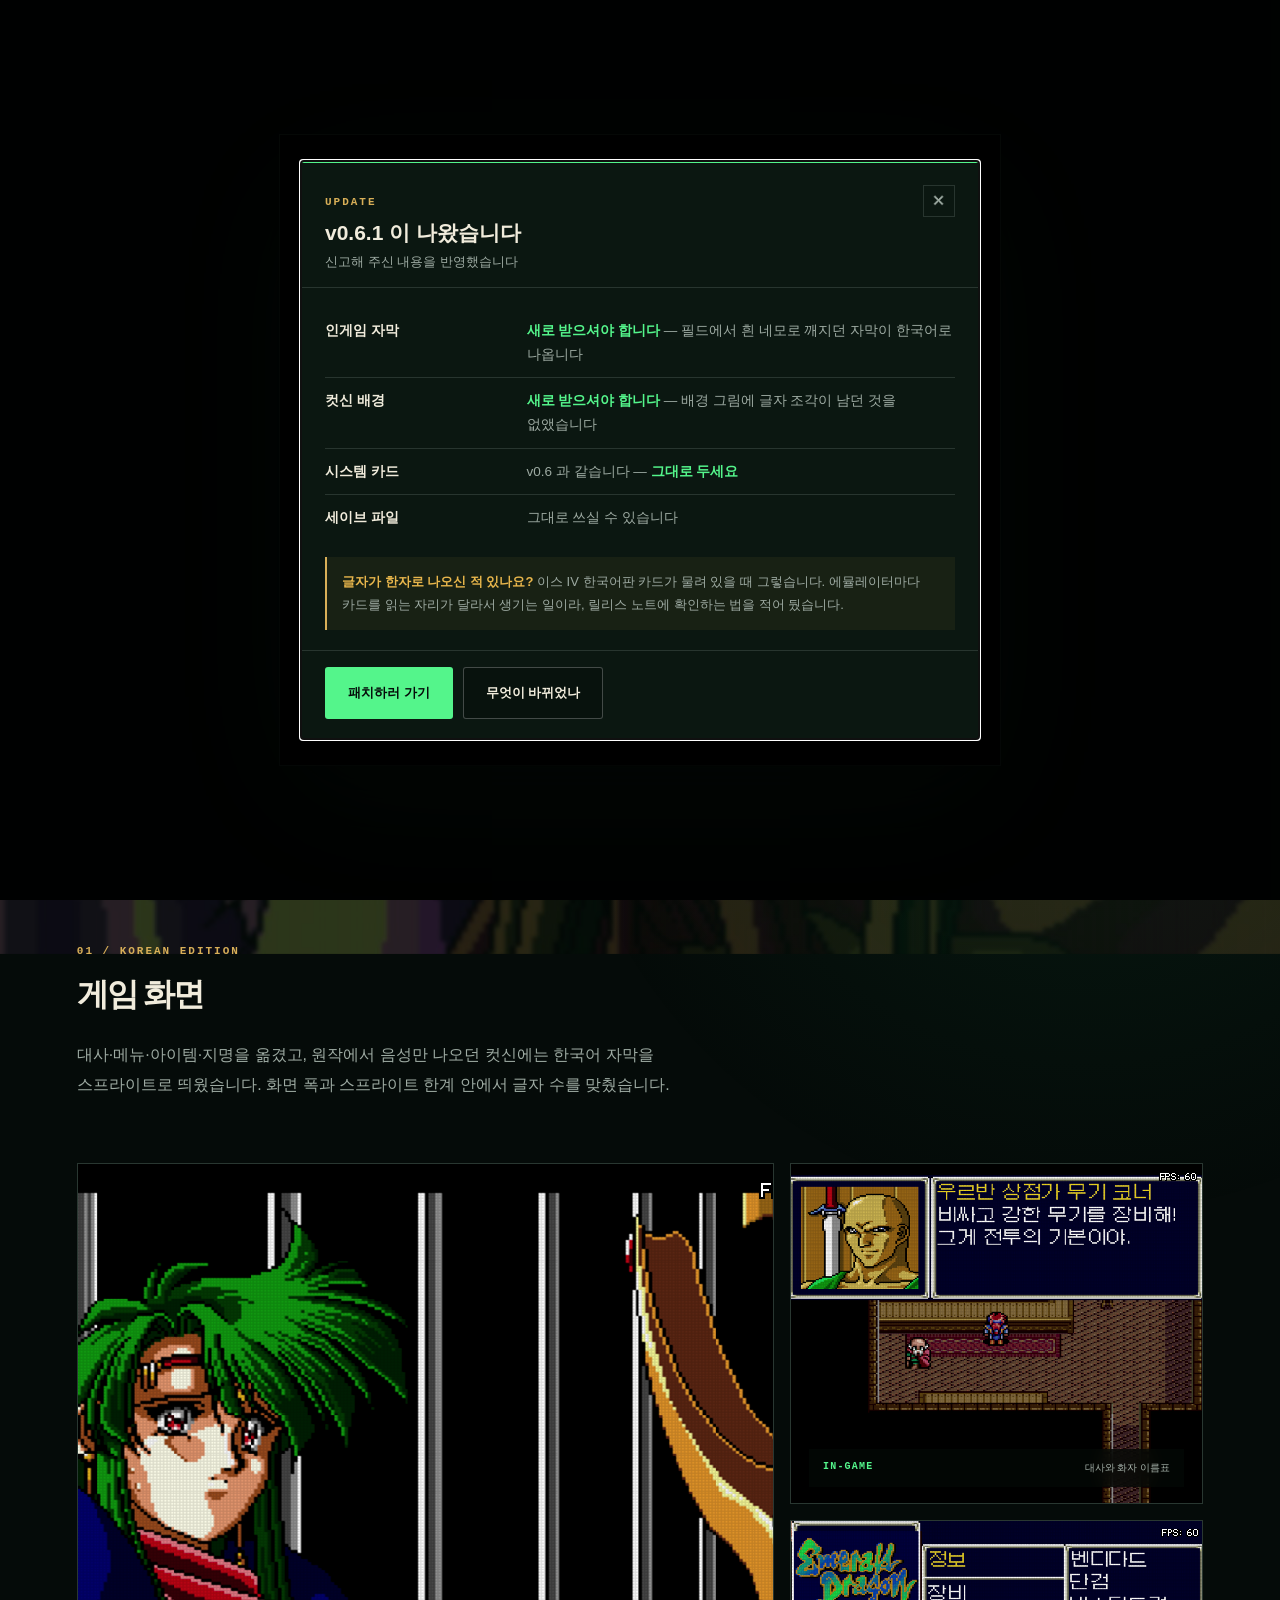
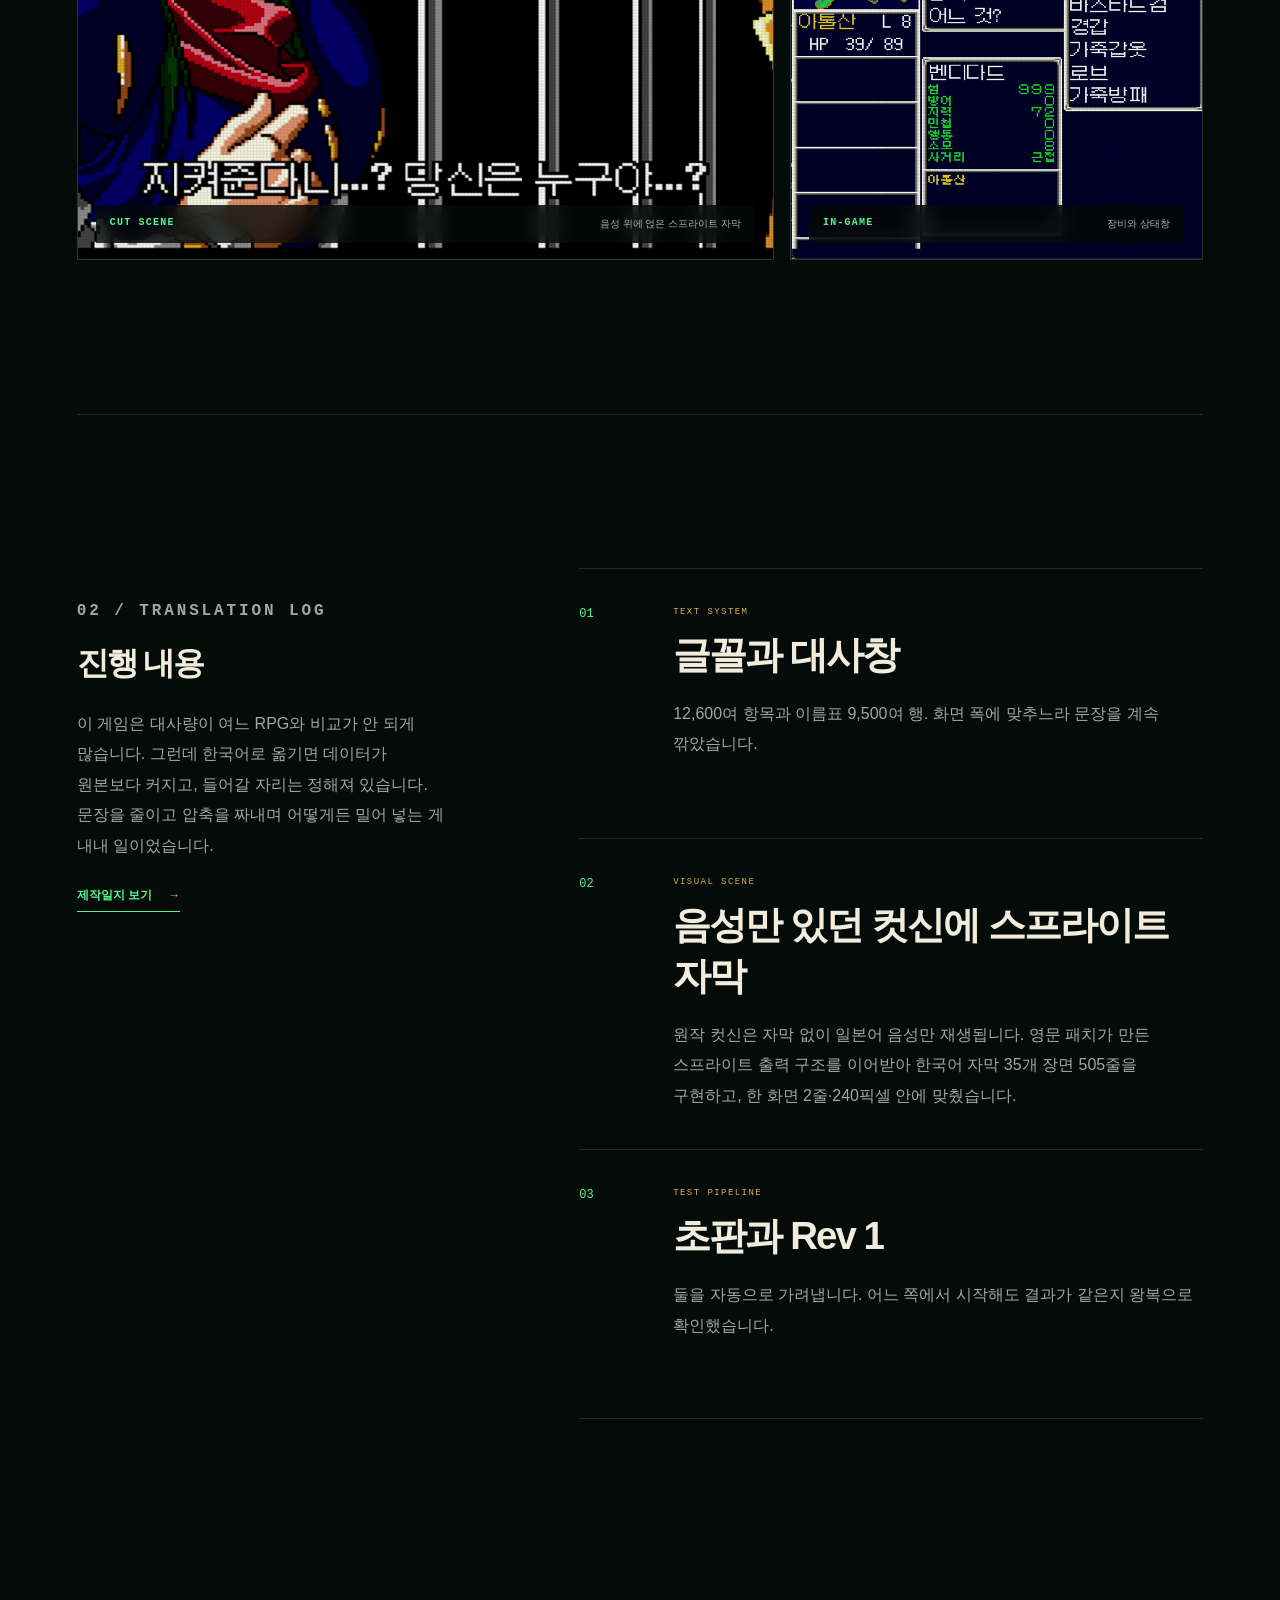
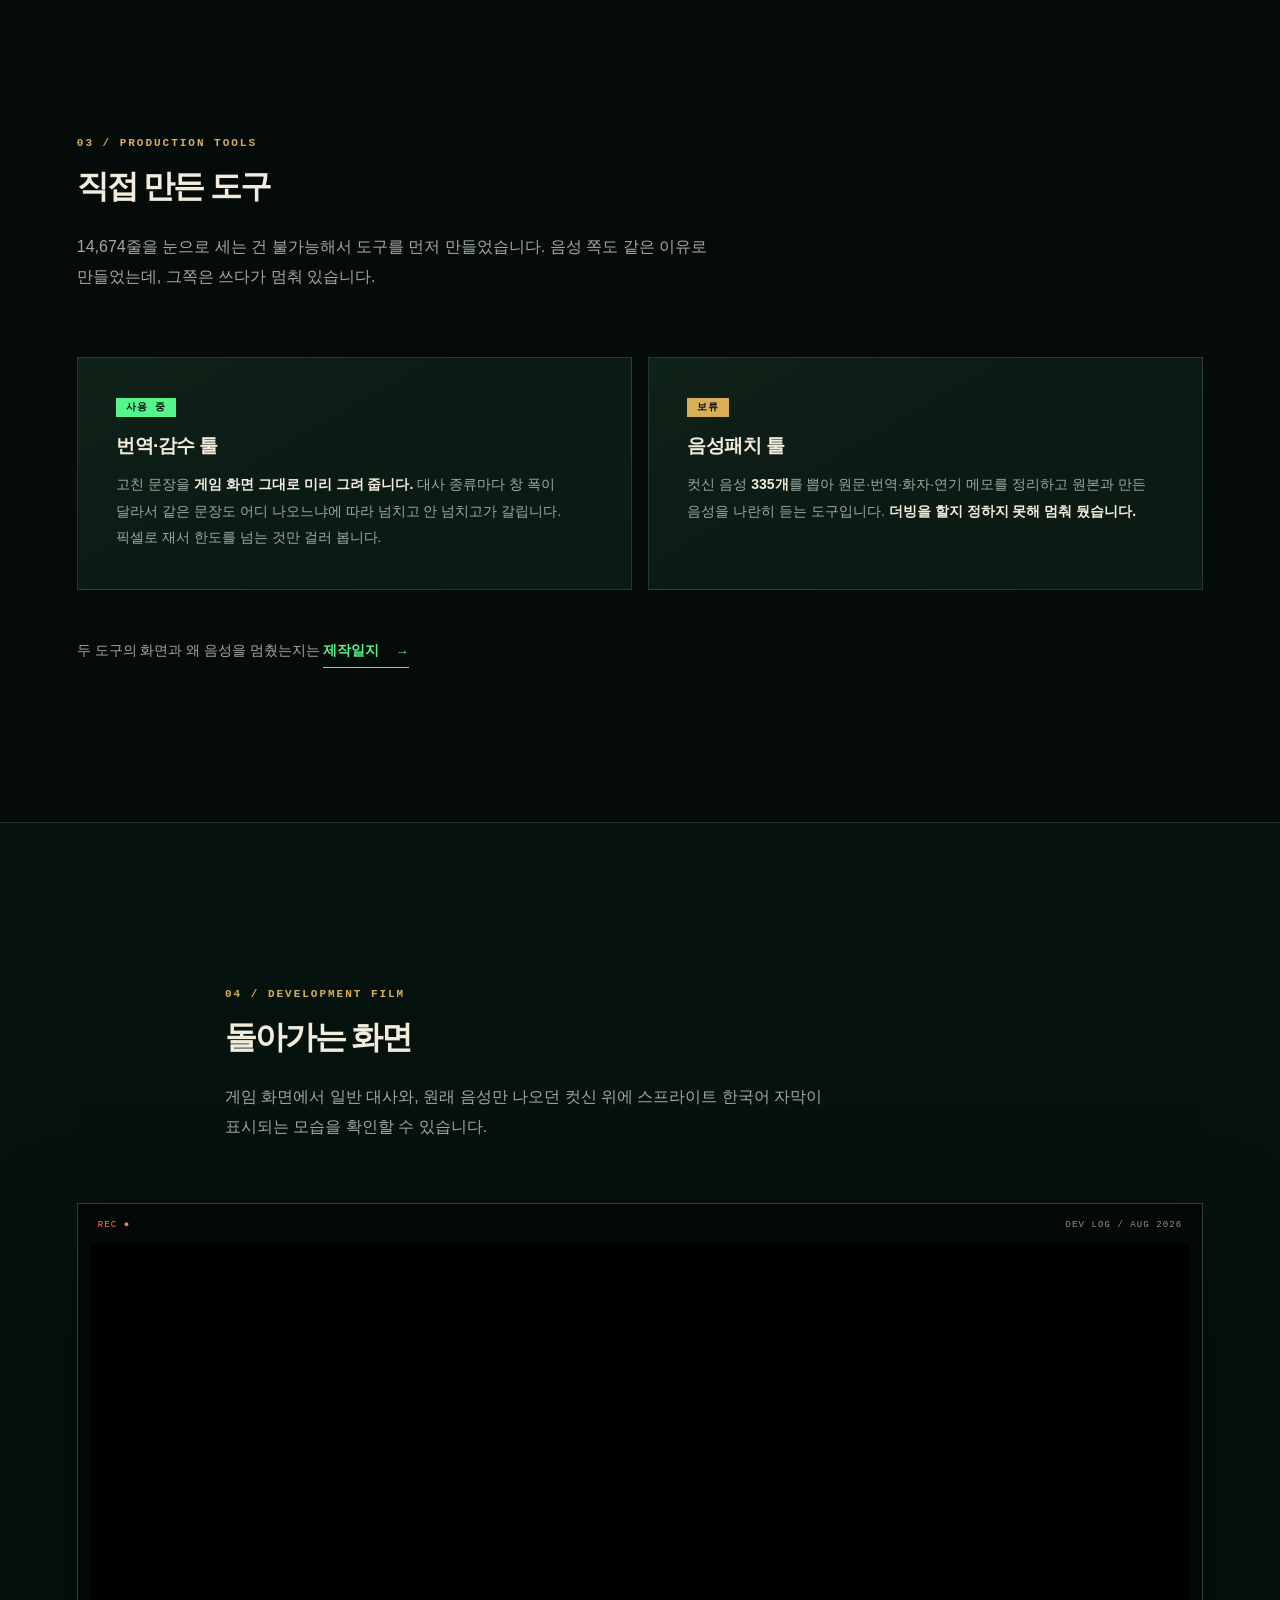
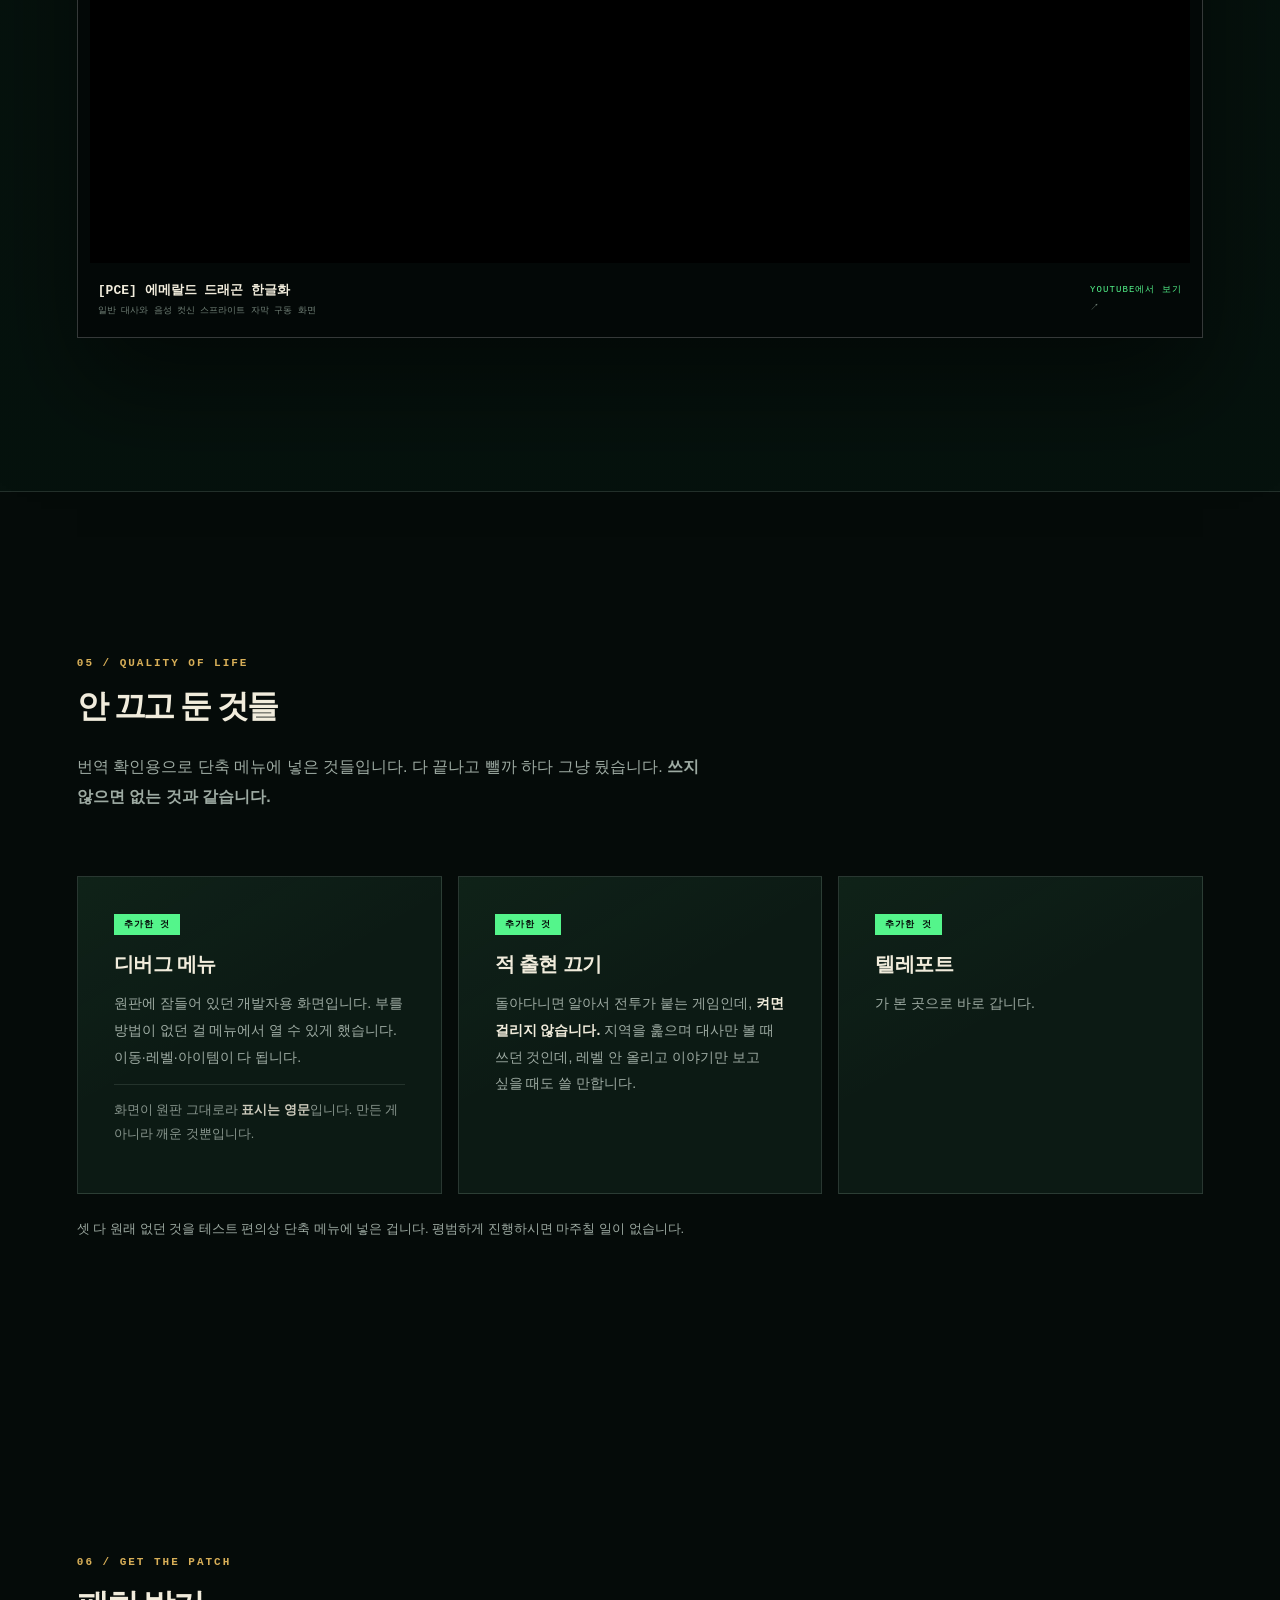
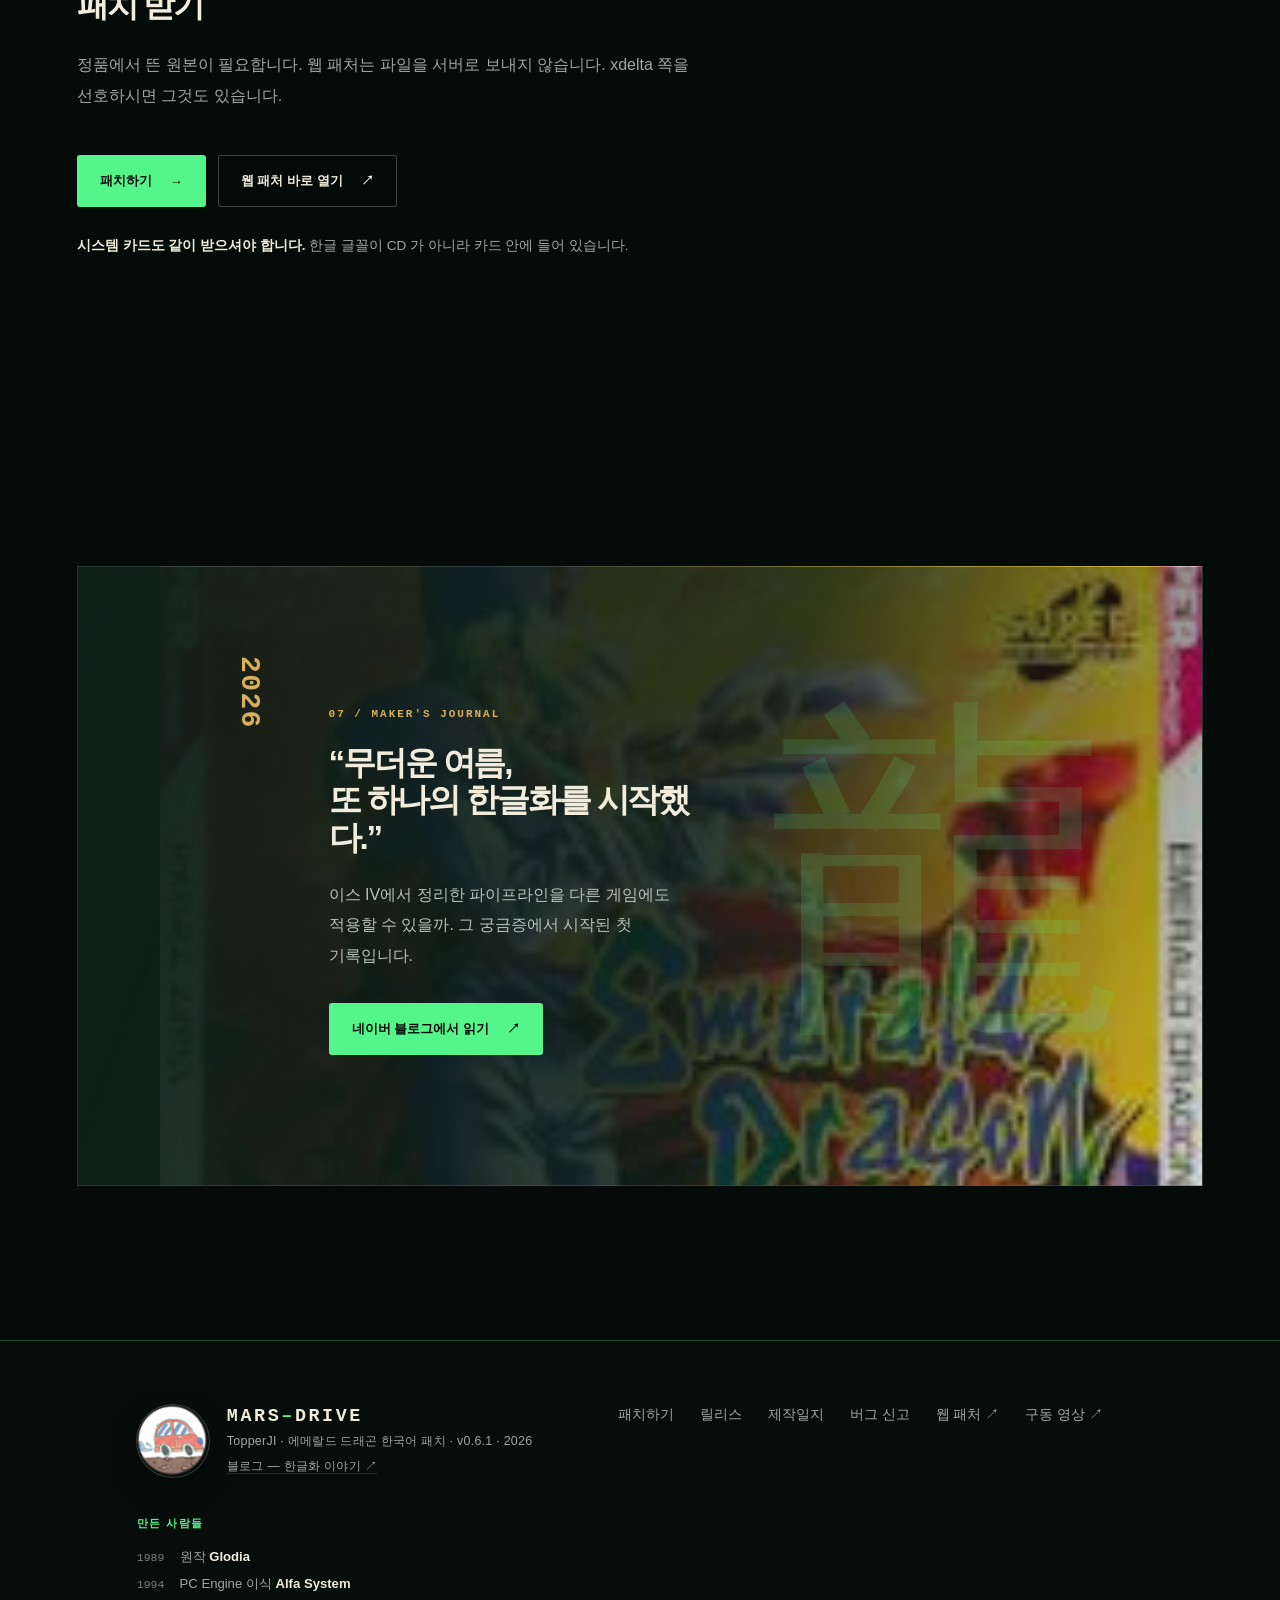
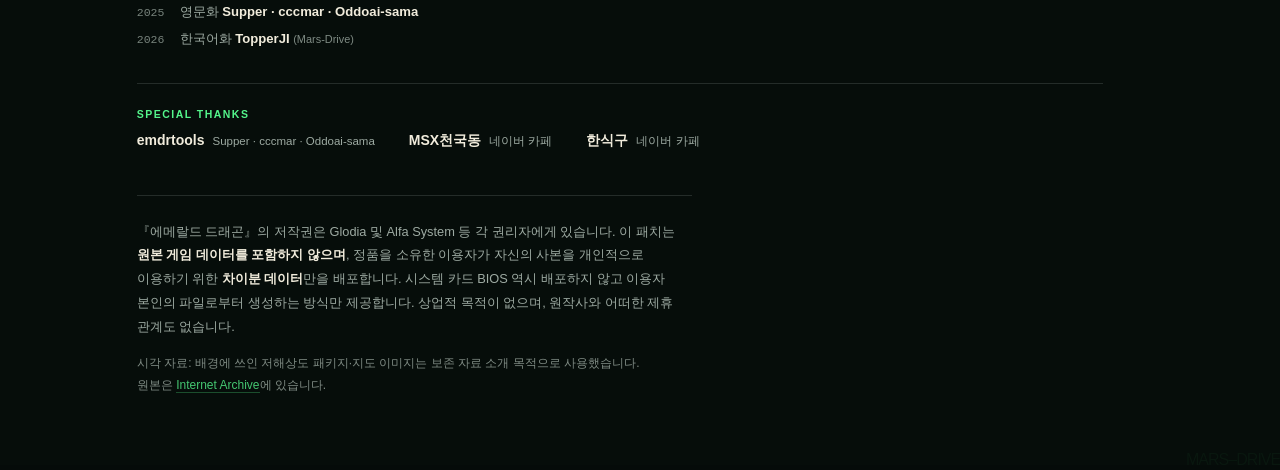
<file: index.html>
<!doctype html>
<html lang="ko">
<head>
  <meta charset="utf-8">
  <meta name="viewport" content="width=device-width, initial-scale=1">
  <meta name="theme-color" content="#07110d">
  <title>에메랄드 드래곤 — PC Engine 한국어 패치</title>
  <meta name="description" content="PC Engine Super CD-ROM²용 에메랄드 드래곤 한국어 팬 패치. 원작에서 음성만 나오던 컷신에 스프라이트 한국어 자막을 구현했습니다.">
  <meta property="og:type" content="website">
  <meta property="og:locale" content="ko_KR">
  <meta property="og:title" content="에메랄드 드래곤 — PC Engine 한국어 패치">
  <meta property="og:description" content="1994년 PC Engine 덤프 에메랄드 드래곤 한글화. 대사·메뉴·컷신 자막까지 한국어로 옮겼습니다.">
  <meta property="og:image" content="img/og.png">
  <meta name="twitter:card" content="summary_large_image">
  <link rel="icon" href="img/shot-title.png">
  <link rel="stylesheet" href="style.css">
</head>
<body class="landing-page">
  <div class="scanlines" aria-hidden="true"></div>

  <!-- 게임 부팅 스플래시와 같은 화면. 6초 뒤 자동으로, 누르면 바로 넘어간다.
       #board 같은 주소로 바로 들어온 사람은 볼 이유가 없으므로 건너뛴다. -->
  <div id="boot" role="button" tabindex="0" aria-label="건너뛰기">
    <div class="crt">
      <div class="screen"><div class="ttl">Emerald Dragon</div><div class="r1">  1989 원작 Glodia</div><div class="r2">  1994 PCE Alfa System</div><div class="r3">  2025 영문 Supper/cccmar/Oddoai</div><div class="r4">  2026 한글 TopperJI/Mars-Drive</div></div>
      <div class="skip">아무 곳이나 누르면 넘어갑니다</div>
    </div>
  </div>

  <header class="site-header">
    <a class="brand" href="#top" data-project-link>
      <span class="brand-mark">ED</span>
      <span><b>EMERALD DRAGON</b><small>KOREAN FAN PATCH</small></span>
    </a>

    <nav class="main-nav" aria-label="주요 메뉴">
      <a href="#film" data-project-link>영상</a>
      <a href="#extras" data-project-link>기능</a>
      <a href="#" data-tab="patch">패치하기</a>
    </nav>

  </header>

  <section class="hero" id="top">
      <div class="hero-backdrop" aria-hidden="true"></div>
      <div class="hero-noise" aria-hidden="true"></div>
      <div class="hero-grid">
        <div class="hero-copy reveal">
          <div class="eyebrow"><span>PC ENGINE</span><i></i><span>SUPER CD-ROM²</span></div>
          <p class="status-line"><span class="status-dot"></span> 한국어 패치 <span data-ver>v0.6.1</span></p>
          <h1>에메랄드 드래곤<span>한글화</span></h1>
          <p class="hero-description">1994년 PC Engine 으로 나온 게임입니다. 대사·메뉴와 함께, <b>원작에서 음성만 나오던 컷신에 스프라이트 한국어 자막을 새로 구현했습니다.</b></p>
          <div class="hero-actions">
            <a class="button button-primary" href="patcher.html" target="_blank" rel="noopener">웹 패처 실행 <span aria-hidden="true">→</span></a>
            <a class="button button-ghost" href="https://youtu.be/TGvVaI1FcRA?si=ClScmMAbfK8t_jIm" target="_blank" rel="noreferrer">구동영상 보기 <span aria-hidden="true">↗</span></a>
          </div>
          <dl class="hero-facts">
            <div><dt>LOCALIZATION</dt><dd>TOPPERJI</dd></div>
            <div><dt>BASED ON</dt><dd>SUPPER · CCCMAR</dd></div>
            <div><dt>LABEL</dt><dd>MARS–DRIVE</dd></div>
            <div><dt>RELEASE</dt><dd>V0.6 · 2026</dd></div>
          </dl>
        </div>

        <div class="hero-art reveal">
          <div class="art-orbit" aria-hidden="true"></div>
          <figure class="crt-card">
            <div class="crt-label"><span>LOCALIZED SIGNAL</span><span>01 / 04</span></div>
            <div class="crt-screen"><img src="img/shot-title.png" alt="에메랄드 드래곤 한국어 타이틀 화면"></div>
            <figcaption><span>KOREAN TITLE SCREEN</span><span>PC ENGINE / PCE</span></figcaption>
          </figure>
          <p class="vertical-caption">ISH-BURN ARCHIVE · 2026</p>
        </div>
      </div>
      <a class="scroll-cue" href="#screens"><span>SCROLL TO DESCEND</span><i aria-hidden="true"></i></a>
    </section>

  <div class="edition-strip" aria-label="프로젝트 요약">
    <div class="edition-fact"><b>1989</b><span>GLODIA 원작</span></div>
    <div class="edition-fact"><b>2026</b><span>TOPPERJI 한국어화</span></div>
    <div class="edition-fact"><b>ALL DIALOGUE</b><span>대사·메뉴 12,600여 항목</span></div>
    <div class="edition-fact"><b>LOCAL ONLY</b><span>브라우저 안에서 패치</span></div>
  </div>

  <nav class="page-tabs" aria-label="섹션">
    <div class="page-tabs-inner" role="tablist">
      <button class="tab" type="button" role="tab" aria-selected="true" data-tab="project"><span class="n">01</span>소개</button>
      <button class="tab" type="button" role="tab" aria-selected="false" data-tab="patch"><span class="n">02</span>패치하기</button>
      <button class="tab" type="button" role="tab" aria-selected="false" data-tab="release"><span class="n">03</span>릴리스</button>
      <button class="tab" type="button" role="tab" aria-selected="false" data-tab="devlog"><span class="n">04</span>제작일지</button>
      <button class="tab" type="button" role="tab" aria-selected="false" data-tab="board"><span class="n">05</span>버그 신고<span class="tab-badge" id="board-badge" hidden></span></button>
      <button class="tab" type="button" role="tab" aria-selected="false" data-tab="stats"><span class="n">06</span>집계</button>
      <button class="tab" type="button" role="tab" aria-selected="false" data-tab="patches"><span class="n">07</span>또다른 한글패치</button>
    </div>
  </nav>

  <main id="project-panel" data-panel="project">
    <section class="showcase-section section" id="screens">
      <div class="section-heading reveal">
        <p class="section-index">01 / KOREAN EDITION</p>
        <h2>게임 화면</h2>
        <p>대사·메뉴·아이템·지명을 옮겼고, 원작에서 음성만 나오던 컷신에는 한국어 자막을 스프라이트로 띄웠습니다. 화면 폭과 스프라이트 한계 안에서 글자 수를 맞췄습니다.</p>
      </div>
      <div class="screenshot-grid reveal">
        <figure class="screenshot-card screenshot-main"><img src="img/shot-cutscene.png" alt="한국어 컷신 자막"><figcaption><b>CUT SCENE</b><span>음성 위에 얹은 스프라이트 자막</span></figcaption></figure>
        <figure class="screenshot-card"><img src="img/shot-shop.png" alt="한국어 상점 대화 장면"><figcaption><b>IN-GAME</b><span>대사와 화자 이름표</span></figcaption></figure>
        <figure class="screenshot-card"><img src="img/shot-status.png" alt="한국어 장비·상태창"><figcaption><b>IN-GAME</b><span>장비와 상태창</span></figcaption></figure>
      </div>
    </section>

    <section class="making-section section">
      <div class="making-sticky reveal">
        <p class="section-index">02 / TRANSLATION LOG</p>
        <h2>진행 내용</h2>
        <p>이 게임은 대사량이 여느 RPG와 비교가 안 되게 많습니다. 그런데 한국어로 옮기면 데이터가 원본보다 커지고, 들어갈 자리는 정해져 있습니다. 문장을 줄이고 압축을 짜내며 어떻게든 밀어 넣는 게 내내 일이었습니다.</p>
        <button class="text-link" type="button" data-tab="devlog">제작일지 보기 <span aria-hidden="true">→</span></button>
      </div>
      <div class="process-list">
        <article class="process-card reveal"><span>01</span><div><p>TEXT SYSTEM</p><h3>글꼴과 대사창</h3><p>12,600여 항목과 이름표 9,500여 행. 화면 폭에 맞추느라 문장을 계속 깎았습니다.</p></div></article>
        <article class="process-card reveal"><span>02</span><div><p>VISUAL SCENE</p><h3>음성만 있던 컷신에 스프라이트 자막</h3><p>원작 컷신은 자막 없이 일본어 음성만 재생됩니다. 영문 패치가 만든 스프라이트 출력 구조를 이어받아 한국어 자막 35개 장면 505줄을 구현하고, 한 화면 2줄·240픽셀 안에 맞췄습니다.</p></div></article>
        <article class="process-card reveal"><span>03</span><div><p>TEST PIPELINE</p><h3>초판과 Rev 1</h3><p>둘을 자동으로 가려냅니다. 어느 쪽에서 시작해도 결과가 같은지 왕복으로 확인했습니다.</p></div></article>
      </div>
    </section>

    <section class="tools-section section" id="tools">
      <div class="section-heading reveal">
        <p class="section-index">03 / PRODUCTION TOOLS</p>
        <h2>직접 만든 도구</h2>
        <p>14,674줄을 눈으로 세는 건 불가능해서 도구를 먼저 만들었습니다. 음성 쪽도 같은 이유로 만들었는데, 그쪽은 쓰다가 멈춰 있습니다.</p>
      </div>
      <div class="tool-brief">
        <article class="tool-brief-card reveal">
          <span class="tool-brief-tag">사용 중</span>
          <h3>번역·감수 툴</h3>
          <p>고친 문장을 <b>게임 화면 그대로 미리 그려 줍니다.</b> 대사 종류마다 창 폭이 달라서
            같은 문장도 어디 나오느냐에 따라 넘치고 안 넘치고가 갈립니다. 픽셀로 재서 한도를 넘는 것만 걸러 봅니다.</p>
        </article>
        <article class="tool-brief-card reveal">
          <span class="tool-brief-tag tool-brief-hold">보류</span>
          <h3>음성패치 툴</h3>
          <p>컷신 음성 <b>335개</b>를 뽑아 원문·번역·화자·연기 메모를 정리하고 원본과 만든 음성을 나란히 듣는 도구입니다.
            <b>더빙을 할지 정하지 못해 멈춰 뒀습니다.</b></p>
        </article>
      </div>
      <p class="tools-foot reveal">두 도구의 화면과 왜 음성을 멈췄는지는 <button class="text-link" type="button" data-tab="devlog">제작일지 <span aria-hidden="true">→</span></button></p>
    </section>

    <section class="film-section section" id="film">
      <div class="section-heading reveal">
        <p class="section-index">04 / DEVELOPMENT FILM</p>
        <h2>돌아가는 화면</h2>
        <p>게임 화면에서 일반 대사와, 원래 음성만 나오던 컷신 위에 스프라이트 한국어 자막이 표시되는 모습을 확인할 수 있습니다.</p>
      </div>
      <div class="film-frame reveal">
        <div class="film-meta"><span>REC ●</span><span>DEV LOG / AUG 2026</span></div>
        <div class="video-wrap"><iframe src="https://www.youtube-nocookie.com/embed/TGvVaI1FcRA?rel=0" title="PC엔진 에메랄드 드래곤 한글화 구동 영상" allow="accelerometer; autoplay; clipboard-write; encrypted-media; gyroscope; picture-in-picture; web-share" allowfullscreen loading="lazy"></iframe></div>
        <div class="film-caption"><div><b>[PCE] 에메랄드 드래곤 한글화</b><span>일반 대사와 음성 컷신 스프라이트 자막 구동 화면</span></div><a href="https://youtu.be/TGvVaI1FcRA?si=ClScmMAbfK8t_jIm" target="_blank" rel="noreferrer">YOUTUBE에서 보기 <span aria-hidden="true">↗</span></a></div>
      </div>
    </section>

    <section class="extras-section section" id="extras">
      <div class="section-heading reveal">
        <p class="section-index">05 / QUALITY OF LIFE</p>
        <h2>안 끄고 둔 것들</h2>
        <p>번역 확인용으로 단축 메뉴에 넣은 것들입니다. 다 끝나고 뺄까 하다 그냥 뒀습니다. <b>쓰지 않으면 없는 것과 같습니다.</b></p>
      </div>
      <div class="extras-grid">
        <article class="extra-card reveal">
          <span class="extra-flag extra-ours">추가한 것</span>
          <h3>디버그 메뉴</h3>
          <p>원판에 잠들어 있던 개발자용 화면입니다. 부를 방법이 없던 걸 메뉴에서 열 수 있게 했습니다. 이동·레벨·아이템이 다 됩니다.</p>
          <p class="extra-note">화면이 원판 그대로라 <b>표시는 영문</b>입니다. 만든 게 아니라 깨운 것뿐입니다.</p>
        </article>
        <article class="extra-card reveal">
          <span class="extra-flag extra-ours">추가한 것</span>
          <h3>적 출현 끄기</h3>
          <p>돌아다니면 알아서 전투가 붙는 게임인데, <b>켜면 걸리지 않습니다.</b> 지역을 훑으며 대사만 볼 때 쓰던 것인데, 레벨 안 올리고 이야기만 보고 싶을 때도 쓸 만합니다.</p>
        </article>
        <article class="extra-card reveal">
          <span class="extra-flag extra-ours">추가한 것</span>
          <h3>텔레포트</h3>
          <p>가 본 곳으로 바로 갑니다.</p>
        </article>
      </div>
      <p class="extras-foot reveal">셋 다 원래 없던 것을 테스트 편의상 단축 메뉴에 넣은 겁니다. 평범하게 진행하시면 마주칠 일이 없습니다.</p>
    </section>

    <section class="cta-section section" id="get">
      <div class="section-heading reveal">
        <p class="section-index">06 / GET THE PATCH</p>
        <h2>패치 받기</h2>
        <p>정품에서 뜬 원본이 필요합니다. 웹 패처는 파일을 서버로 보내지 않습니다. xdelta 쪽을 선호하시면 그것도 있습니다.</p>
      </div>
      <div class="cta-row reveal">
        <button class="button button-primary" type="button" data-tab="patch">패치하기 <span aria-hidden="true">→</span></button>
        <a class="button button-ghost" href="patcher.html" target="_blank" rel="noopener">웹 패처 바로 열기 <span aria-hidden="true">↗</span></a>
      </div>
      <p class="cta-note reveal"><b>시스템 카드도 같이 받으셔야 합니다.</b> 한글 글꼴이 CD 가 아니라 카드 안에 들어 있습니다.</p>
    </section>

    <section class="journal-section section" id="journal">
      <div class="journal-card reveal">
        <div class="journal-date"><b>2026</b></div>
        <div class="journal-copy"><p class="section-index">07 / MAKER'S JOURNAL</p><blockquote>“무더운 여름,<br>또 하나의 한글화를 시작했다.”</blockquote><p>이스 IV에서 정리한 파이프라인을 다른 게임에도 적용할 수 있을까. 그 궁금증에서 시작된 첫 기록입니다.</p><a class="button button-primary" href="https://blog.naver.com/hyper1234/224366574643" target="_blank" rel="noreferrer">네이버 블로그에서 읽기 <span aria-hidden="true">↗</span></a></div>
        <div class="journal-glyph" aria-hidden="true">龍</div>
      </div>
    </section>
  </main>

  <main class="patch-page" id="patch-panel" data-panel="patch" hidden>
    <div class="library-hero">
      <p class="section-index">GET THE PATCH</p>
      <h1>패치하기</h1>
      <p>둘 중 편한 쪽으로 하시면 됩니다. <b>결과물은 바이트까지 같습니다.</b></p>
    </div>

    <div class="subtabs" role="tablist" aria-label="패치 방법">
      <button class="subtab" type="button" role="tab" aria-selected="true" data-subtab="web">
        <span class="ic">⚡</span>
        <span class="tx"><b>웹 패처로 바로 패치</b><small>설치 없이 브라우저에서 · 어느 덤프인지 알아서 판별합니다</small></span>
      </button>
      <button class="subtab" type="button" role="tab" aria-selected="false" data-subtab="xd">
        <span class="ic">⤓</span>
        <span class="tx"><b>xdelta 파일 받기</b><small>직접 적용하실 분 · 원본이 정확히 일치해야 합니다</small></span>
      </button>
    </div>

    <!-- 웹 패처 -->
    <div class="subpanel" data-subpanel="web">
      <p class="lead">설치할 것이 없습니다. 브라우저에서 파일을 고르면 끝납니다.
        <b>초판인지 Rev 1인지 몰라도 됩니다</b> — 넣으시면 알아서 가려냅니다.</p>
      <p><a class="button button-primary" href="patcher.html" target="_blank" rel="noopener">웹 패처 열기 <span aria-hidden="true">↗</span></a></p>

      <ol class="steps">
        <li><b>원본 넣기</b> — <code>.bin</code> 파일 (보통 774 MB). 초판이든 Rev 1이든 상관없습니다</li>
        <li><b>판별</b> — 크기와 CRC32 를 계산해 어느 덤프인지 알려 줍니다. <b>여기까지만 하고 나가셔도 됩니다</b></li>
        <li><b>패치 실행</b> → <code>EmeraldDragon_KO.img</code> 를 저장합니다</li>
        <li><b>시스템 카드 받기</b> — 안 넣으면 부팅할 때 안내 화면에서 멈춥니다</li>
        <li><b><code>.cue</code> 받기</b> — 패치가 끝나면 같이 받으시면 됩니다. <b>고치실 것 없습니다</b></li>
      </ol>

      <div class="board-callout">
        <span class="lab">파일은 서버로 가지 않습니다</span>
        <p>브라우저 안에서만 읽고 씁니다. 개발자도구(<code>F12</code>)의 네트워크 탭을 켜 두고
          패치해 보시면 직접 확인하실 수 있습니다. <b>계산한 CRC32 조차 보내지 않습니다.</b></p>
      </div>

      <div class="board-callout">
        <span class="lab">모르는 덤프가 나오면</span>
        <p>화면에 해시가 뜨고 복사 단추가 생깁니다. 그걸 <a href="#" data-tab="board">버그 신고</a>로
          알려 주시면 그 덤프에 맞는 패치를 만들어 추가할 수 있습니다.</p>
      </div>

      <div class="board-callout warn">
        <span class="lab">이스 IV 한국어판 카드로는 안 됩니다</span>
        <p><b>이 게임 전용 카드입니다.</b> 이스 IV 쪽 카드를 그대로 쓰시면 한글이 나오기는 하는데
          <b>장비·스탯 글자가 깨집니다.</b> 4단계에서 이 게임용 카드를 따로 만드셔야 하고,
          게임마다 바꿔 끼우셔야 합니다.</p>
        <p><b class="hl">반대쪽도 마찬가지입니다.</b> 이 카드로 이스 IV 를 하시면 게임은 멀쩡히
          돌아가는데 <b class="hl">엔딩 스태프롤 글자가 깨집니다.</b> 이스 IV 를 하실 때는
          그쪽 카드로 되돌려 놓으세요.</p>
        <p class="sm">원래는 이스 IV 카드를 함께 쓰도록 시작했습니다. 그런데 중간에
          <b>7×7 굴림 글꼴</b>이 필요해져서 부득이하게 갈라졌습니다. 7×7 도 범용으로 쓰려 했지만,
          게임 안에서 8×8 글꼴을 가리키는 포인터가 <b>1바이트</b>라 넣을 수 있는 글리프가
          256칸을 못 넘습니다. 결국 이 게임에 필요한 150개 남짓만 담은 전용 카드가 됐습니다.</p>
      </div>

      <p class="hint"><b>크롬 · 엣지 · 웨일</b>을 권합니다. 774 MB 를 다루므로 메모리에 여유가 있는 편이 좋습니다.</p>
    </div>

    <!-- xdelta -->
    <div class="subpanel" data-subpanel="xd" hidden>
      <p class="lead"><b>원본이 바이트 단위로 정확히 일치해야</b> 적용됩니다.
        립이 다르거나 트랙 구성이 다르면 xdelta3 가 거부합니다 — 그때는 웹 패처를 쓰세요.</p>
      <p class="hint">적용: <code>xdelta3 -d -s &lt;원본&gt; &lt;패치.xdelta&gt; &lt;출력&gt;</code></p>
      <p class="hint"><b><code>.cue</code> 는 아래 "결과" 칸에서 받으시면 됩니다.</b>
        초판과 Rev 1 의 트랙 배치가 같아서 <b>어느 쪽으로 패치하셨든 이 하나면 됩니다.</b></p>

      <div class="board-callout">
        <span class="lab">어느 것을 받아야 할지 모르시면</span>
        <p><a href="patcher.html" target="_blank" rel="noopener">웹 패처</a>에 파일을 넣어 보세요. <b>판별만 하고 받을 파일 이름을 알려 드립니다</b> —
          패치까지 안 하셔도 됩니다. 명령어로 해시를 뽑는 것보다 빠릅니다.</p>
      </div>

      <div class="chainbox">
        <div class="chainhead">
          <span class="tag">A</span>
          <span class="flow"><b>Emerald Dragon (Japan) (Rev 1)</b> <i>→</i> <b>한국어판</b></span>
        </div>
        <p class="chainnote">나중에 나온 쪽입니다. 슬롯머신 소지금 관련 수정이 들어 있습니다 —
          초판과 <b>1.18%</b>만 다르고 실제 변경은 <b>8바이트</b>입니다.</p>
        <div class="scroll">
          <table class="chain">
            <tbody>
              <tr><td class="k">원본 크기</td><td class="mono">774,506,544 B</td></tr>
              <tr><td class="k">원본 CRC32</td><td class="mono">e623b691</td></tr>
              <tr><td class="k">원본 SHA256</td><td class="mono sm">b8da49dd4a695dc8282330a55efd7b56146c21bf350d61f9e94c778c07271df9</td></tr>
              <tr><td class="k">받을 파일</td>
                  <td><a class="dlname" href="#" data-dl="xdelta-rev1" aria-disabled="true">emdr-ko-v0.6.1-rev1.xdelta</a>
                      <span class="n">495 KB</span></td></tr>
            </tbody>
          </table>
        </div>
      </div>

      <div class="chainbox">
        <div class="chainhead">
          <span class="tag">B</span>
          <span class="flow"><b>Emerald Dragon (Japan) 초판</b> <i>→</i> <b>한국어판</b></span>
        </div>
        <p class="chainnote">처음 나온 쪽입니다. 영문 번역 패치는 Rev 1 전용이지만
          <b>그건 빌드할 때 이야기</b>이고, 이미 만들어진 결과물을 적용하는 것은 별개라
          초판용도 따로 만들었습니다.</p>
        <div class="scroll">
          <table class="chain">
            <tbody>
              <tr><td class="k">원본 크기</td><td class="mono">774,506,544 B</td></tr>
              <tr><td class="k">원본 CRC32</td><td class="mono">d21402df</td></tr>
              <tr><td class="k">원본 SHA256</td><td class="mono sm">0c7edf216fe9bede1714a0ba065054c8f405db24e709317fa9b26d7202f83954</td></tr>
              <tr><td class="k">받을 파일</td>
                  <td><a class="dlname" href="#" data-dl="xdelta-rev0" aria-disabled="true">emdr-ko-v0.6.1-rev0.xdelta</a>
                      <span class="n">712 KB</span></td></tr>
            </tbody>
          </table>
        </div>
      </div>

      <div class="chainbox chainbox-out">
        <div class="chainhead">
          <span class="tag tag-ok">결과</span>
          <span class="flow"><b>A 로 하든 B 로 하든 같은 파일이 나옵니다</b></span>
        </div>
        <p class="chainnote">왕복 검증을 마쳤습니다. 아래 해시가 다르면 원본이나 적용 과정에 문제가 있는 것입니다.</p>
        <div class="scroll">
          <table class="chain">
            <tbody>
              <tr><td class="k">크기</td><td class="mono">774,506,544 B</td></tr>
              <tr><td class="k">SHA256</td><td class="mono sm">dc72d280c30ea336a2116aa447ac541d3ff46f4175fcdc7a67f6498ba01c415d</td></tr>
              <tr><td class="k">함께 받을 것</td>
                  <td><a class="dlname" href="EmeraldDragon_KO.cue" download>EmeraldDragon_KO.cue</a>
                      <span class="n">2.5 KB</span></td></tr>
            </tbody>
          </table>
        </div>
      </div>

      <div class="chainbox">
        <div class="chainhead">
          <span class="tag tag-must">필수</span>
          <span class="flow"><b>한국어 시스템 카드</b></span>
        </div>
        <p class="chainnote">이미지만 패치하고 순정 카드로 실행하면 <b>부팅할 때 안내 화면에서 멈춥니다.</b>
          한글 글꼴이 CD 가 아니라 시스템 카드 쪽에 들어가기 때문입니다.<br>
          <b>순정 <code>syscard3.pce</code>(256 KB)에 적용하는 패치</b>입니다 — 카드 파일 자체는 배포하지 않습니다.
          순정이 아니면 xdelta3 가 거부하므로, 카드가 맞는지도 이걸로 확인됩니다.</p>
        <div class="scroll">
          <table class="chain">
            <tbody>
              <tr><td class="k">원본</td><td class="mono">순정 syscard3.pce · 262,144 B</td></tr>
              <tr><td class="k">원본 SHA256</td><td class="mono sm">e11527b3b96ce112a037138988ca72fd117a6b0779c2480d9e03eaebece3d9ce</td></tr>
              <tr><td class="k">결과 SHA256</td><td class="mono sm">3417e86f94686d4afc31a06fca75f9e88cf89b2a61fd7ffa5fe297e030f83a49</td></tr>
              <tr><td class="k">받을 파일</td>
                  <td><a class="dlname" href="#" data-dl="syscard" aria-disabled="true">emdr-ko-v0.6.1-syscard.xdelta</a>
                      <span class="n">30 KB</span></td></tr>
            </tbody>
          </table>
        </div>
        <div class="board-callout warn" style="margin-top:18px">
          <span class="lab">이스 IV 한국어판 카드로는 안 됩니다</span>
          <p><b>이 게임 전용 카드입니다.</b> 이스 IV 쪽 카드를 그대로 쓰시면 한글이 나오기는 하는데
            <b>장비·스탯 글자가 깨집니다.</b> 게임마다 따로 두고 바꿔 끼우셔야 합니다.</p>
          <p><b class="hl">반대쪽도 마찬가지입니다.</b> 이 카드로 이스 IV 를 하시면 게임은 멀쩡히
            돌아가는데 <b class="hl">엔딩 스태프롤 글자가 깨집니다.</b> 이스 IV 를 하실 때는
            그쪽 카드로 되돌려 놓으세요.</p>
          <p class="sm">원래는 이스 IV 카드를 함께 쓰도록 시작했습니다. 그런데 중간에
            <b>7×7 굴림 글꼴</b>이 필요해져서 부득이하게 갈라졌습니다. 7×7 도 범용으로 쓰려 했지만,
            게임 안에서 8×8 글꼴을 가리키는 포인터가 <b>1바이트</b>라 넣을 수 있는 글리프가
            256칸을 못 넘습니다. 결국 이 게임에 필요한 150개 남짓만 담은 전용 카드가 됐습니다.</p>
        </div>
      </div>

      <p style="margin-top:26px"><a class="button button-ghost" href="xdelta/CHECKSUMS.txt" data-dl="checksums">CHECKSUMS.txt 전체 보기 <span aria-hidden="true">↗</span></a></p>
    </div>

    <!-- 두 방법 공통 -->
    <div class="patch-common">
      <h3 class="board-listhead">넣고 실행하기</h3>
      <ol class="install-steps">
        <li><span>01</span><div><b>한글 시스템 카드</b><p>웹 패처 <b>2단계</b>에서 순정 <code>syscard3.pce</code> 를 넣으면 한글 카드를 만들어 줍니다. 그 파일을 에뮬레이터 펌웨어 폴더에 <b><code>syscard3.pce</code> 라는 이름으로</b> 넣으세요. 레트로아크는 <code>system/</code> 폴더입니다.</p></div></li>
        <li><span>02</span><div><b><code>.cue</code> 를 같은 폴더에</b><p>패처와 아래 목록에서 <b>바로 받으실 수 있습니다.</b> 트랙 배치가 이 파일에 들어 있어서 <b><code>.img</code> 를 직접 열면 소리가 안 납니다.</b> 이미지 이름을 바꾸시려면 <code>.cue</code> 첫 줄도 같이 바꿔 주세요.</p></div></li>
        <li><span>03</span><div><b>실행</b><p><code>.cue</code> 를 여세요. <b>Mesen</b> 과 <b>레트로아크</b>에서 구동해 봤습니다.</p></div></li>
      </ol>

      <h3 class="board-listhead">부팅하면 이 화면이 먼저 나옵니다</h3>
      <p class="boot-lead">시스템 카드를 제대로 넣었는지는 <b>게임을 시작하기 전에</b> 알 수 있습니다.
        디스크가 부팅하면서 화면을 하나 띄우는데, <b>카드에 따라 다른 화면이 나옵니다.</b></p>

      <div class="boot-compare">
        <figure class="boot-screen boot-ok">
          <figcaption class="boot-cap">
            <b>한국어 시스템 카드</b>
            <span>6초쯤 지나면 게임으로 넘어갑니다. 버튼을 누르면 바로 넘어갑니다.</span>
          </figcaption>
          <div class="boot-view">
            <pre>      Emerald Dragon


 1989 원작 Glodia

 1994 PCE Alfa System

 2025 영문 Supper/cccmar/Oddoai

 2026 한글 TopperJI/Mars-Drive</pre>
          </div>
          <p class="boot-verdict boot-verdict-ok">한글이 보이면 카드가 맞습니다</p>
        </figure>

        <figure class="boot-screen boot-bad">
          <figcaption class="boot-cap">
            <b>순정 시스템 카드</b>
            <span>여기서 멈춥니다. 아무 버튼도 듣지 않습니다.</span>
          </figcaption>
          <div class="boot-view">
            <pre> KOREAN SYSTEM CARD REQUIRED


 PLEASE INSERT IT AND RESET.


       MARS-DRIVE 2026</pre>
          </div>
          <p class="boot-verdict boot-verdict-bad">전부 영문이면 카드가 순정입니다</p>
        </figure>
      </div>

      <div class="board-callout">
        <span class="lab">왜 멈추게 해 뒀나</span>
        <p>순정 카드로도 게임은 <b>돌아갑니다.</b> 다만 한글 글꼴이 카드 안에 있어서
          <b>글자가 전부 깨진 채로</b> 진행됩니다. 그 상태로 몇 시간을 하다가 원인을 찾는 것보다,
          시작하기 전에 멈추고 알려 드리는 편이 낫다고 보아 일부러 넣은 장치입니다.</p>
        <p style="margin-top:10px">그러니 <b>이 화면이 나온 것 자체는 고장이 아닙니다.</b>
          카드를 바꿔 넣고 다시 시작하시면 됩니다.</p>
      </div>

      <h3 class="board-listhead">잘 안 될 때</h3>
      <div class="trouble-grid">
        <div class="trouble-item"><b>글자가 깨진다</b><span>시스템 카드가 순정입니다. 웹 패처 2단계에서 한글 카드를 만들어 <code>syscard3.pce</code> 이름으로 넣으세요.</span></div>
        <div class="trouble-item"><b>안내 화면에서 멈춘다</b><span>같은 원인입니다. 글자가 깨진 채로 진행되는 것보다 낫다고 보아 일부러 넣은 장치입니다.</span></div>
        <div class="trouble-item"><b>소리가 안 난다</b><span><code>.cue</code> 를 열었는지 확인하세요. 오디오 트랙 정보가 거기 있습니다.</span></div>
        <div class="trouble-item"><b>xdelta3 가 거부한다</b><span>원본이 다릅니다. 웹 패처를 쓰시면 판별부터 해 드립니다.</span></div>
        <div class="trouble-item"><b>패처가 원본을 못 알아본다</b><span>아직 목록에 없는 덤프입니다. 화면에 나오는 <b>크기와 CRC32</b> 를 <a href="#" data-tab="board">신고 탭</a>으로 알려 주시면 다음 판올림에 추가하겠습니다. <b>게임 이미지 파일은 보내지 마세요</b> — 받지 않습니다.</span></div>
      </div>
    </div>
  </main>

  <main class="release-page" id="release-panel" data-panel="release" hidden>
    <div class="library-hero">
      <p class="section-index">RELEASE NOTES</p>
      <h1>v0.6.1</h1>
      <p>공개 뒤 들어온 신고를 반영했습니다. 자막이 깨지던 두 곳을 고쳤고, 여태 못 알아보던 덤프들을 알아보게 했습니다.</p>
    </div>

    <div class="rel-body">
      <div class="rel-thanks">
        <p class="rel-thanks-h">알려주신 분들</p>
        <p><b class="tk">SSGG</b> 님 · <b class="tk">원썬파파</b> 님 · <b class="tk">아돌크리스틴</b> 님 ·
          <b class="tk">닉네임</b> 님</p>
        <p class="rel-thanks-n">화면 사진과 파일 정보까지 붙여 주셔서 원인을 바로 찾을 수 있었습니다.
          아래 고친 것들이 전부 그 신고에서 나왔습니다. 고맙습니다.</p>
      </div>

      <div class="rel-ver rel-ver-now">
        <h2>v0.6.1</h2>
        <p>신고해 주신 내용을 반영했습니다</p>
      </div>

      <h3 class="rel-h">고친 것</h3>
      <ul class="tick rel-summary">
        <li><b>인게임 자막이 한국어로 나옵니다</b> — 필드에서 백룡이 말할 때처럼 대화창이 아닌
          자막이 흰 네모로 깨져 나오던 것을 고쳤습니다. 컷신 자막과 인게임 자막은 렌더러가 따로인데
          한글 경로가 인게임 쪽에 연결돼 있지 않았습니다. 그 경로를 새로 이어 붙였고,
          이제 <b>인게임 자막 전체(29개 대사)</b> 가 한국어로 나옵니다
          <span class="rel-by">SSGG 님</span></li>
        <li><b>컷신 배경이 깨끗해졌습니다</b> — 석양 장면 등에서 배경 그림 위에 글자 조각이 남던
          문제입니다. 자막이 쓰던 스프라이트 자리가 실은 배경 그림의 일부였고, 영문판은 그 위를
          검은 띠로 덮어 가리고 있었습니다. 띠를 걷으면서 드러난 것이라, 자막이 배경 그림을
          건드리지 않도록 자리를 옮겼습니다. <b>검은 띠 없이도 배경이 깨끗합니다</b>
          <span class="rel-by">SSGG 님</span></li>
        <li><b>더 많은 덤프에서 패치가 됩니다</b> — 같은 게임인데도 뜬 방식이 조금 달라
          "모르는 덤프" 로 튕기던 파일들이 있었습니다. 웹 패처가 <b>파일 안에서 게임 데이터의
          시작 위치를 직접 찾아내도록</b> 바꿨습니다. 게임 데이터만 같으면 패치됩니다
          <span class="rel-by">원썬파파 님 · 아돌크리스틴 님</span></li>
        <li><b>신고 폼에 끌어다 놓기</b> — 사진과 세이브를 창에 끌어다 놓으면 됩니다.
          이미지인지 세이브인지 알아서 나눕니다. <b>사진은 3장까지</b></li>
      </ul>

      <div class="rel-shots">
        <figure>
          <img src="img/fix-ingame-subtitle.png" alt="필드에서 백룡이 말하는 장면 — 자막이 한국어로 나온다" loading="lazy">
          <figcaption><b>인게임 자막</b><span>흰 네모로 깨지던 자리에 한국어가 나옵니다</span></figcaption>
        </figure>
        <figure>
          <img src="img/fix-cutscene-sprite.png" alt="석양 컷신 — 배경에 글자 조각이 남지 않는다" loading="lazy">
          <figcaption><b>컷신 배경</b><span>글자 조각이 남던 것을 없앴습니다</span></figcaption>
        </figure>
      </div>

      <div class="rel-ask">
        <p class="rel-ask-h">이번에 문의 주신 것들</p>

        <h4>글자가 한자로 나와요</h4>
        <p><b>이스 IV 한국어판 카드</b>가 물려 있을 때 그렇습니다. 두 카드 모두 부팅 검사는
          통과하지만 이스 IV 카드에는 이 게임 글꼴이 없습니다.
          순정 카드였다면 <b>부팅 안내 화면에서 멈춰</b> 아예 진행되지 않습니다.</p>
        <p>에뮬레이터마다 카드를 읽는 자리가 다릅니다. 레트로아크도 버전·기기에 따라
          다르고요. <b>한쪽만 한자로 나온다면 그쪽에 옛 카드가 남아 있는 것입니다.</b>
          두 게임을 오가실 땐 카드를 바꿔 끼우세요 — 파일 이름이 같아 덮어쓰기 쉽습니다.</p>
        <p class="rel-ask-n">저는 모든 에뮬레이터를 확인할 수 없습니다.
          표준적인 방법만 안내해 드릴 수 있는 점 양해 부탁드립니다.</p>

        <h4>제 덤프는 안 알아보던데요</h4>
        <p>웹 패처가 <b>파일 안에서 게임 데이터의 시작 위치를 직접 찾도록</b> 고쳤습니다.
          뜬 방식이 달라도 게임 데이터만 같으면 패치됩니다.</p>
        <p>신고해 주신 덤프 중 반영할 수 있는 것은 <b>그때그때 목록에 넣고 있습니다.</b>
          다만 <b>따로 공지하지는 않습니다</b> — 웹 패처에 이미지를 한 번 넣어 보시면
          바로 아실 수 있습니다.</p>
        <p><b>xdelta 로는 안 됩니다.</b> 원본이 바이트까지 똑같아야 해서 덤프마다 다른 파일이
          필요한데, 그걸 전부 만들어 둘 수는 없습니다. <b>웹 패처는 넣으신 파일을 그 자리에서
          분석해 맞춰 주므로</b> 이런 덤프도 처리됩니다.</p>
        <p class="rel-ask-n">다만 확인된 덤프는 <b>초판과 Rev 1 둘뿐</b>입니다. 그 밖의 것은
          패처가 밝히고 한 번 물어봅니다. 진행하실 땐 <b>이 페이지의 <code>.cue</code> 말고 원래 함께
          있던 것</b>을 쓰시고, 소리가 어긋나거나 멈추면 알려 주세요.</p>
      </div>

      <div class="rel-ver">
        <h2>v0.6</h2>
        <p>첫 공개</p>
      </div>

      <h3 class="rel-h">무엇이 한국어로 나오나</h3>
      <ul class="tick rel-summary">
        <li><b>대사·메뉴·아이템·지명</b> 12,600여 항목, <b>화자 이름표</b> 9,500여 행</li>
        <li><b>자막 없이 음성만 나오던 컷신</b> — 한국어 자막 35개 장면 505줄을 스프라이트로 구현했습니다</li>
        <li><b>음성패치 툴 · 번역/감수 툴</b> — 335개 컷신 음성과 12,600여 텍스트를 추적하고 검수했습니다</li>
        <li><b>한글 타이틀 화면</b>과 <b>엔딩 크레딧</b></li>
        <li><b>초판·Rev 1 둘 다 지원</b> — 어느 쪽에서 시작해도 결과물이 같습니다</li>
        <li><b>부팅 안내 화면</b> — 카드를 안 넣으면 깨진 글자 대신 여기서 멈춥니다</li>
      </ul>

      <h3 class="rel-h">아직 남은 것</h3>
      <ul class="tick">
        <li><b>일부 장면의 검은 띠</b> — 31곳 중 21곳을 걷어냈습니다. 나머지는 한 장면씩 보며 정하는 중입니다 (위 09 참고)</li>
        <li><b>전투 중 일부 글자 깨짐</b> — 8×8 이름과 좁은 표시 방식이 부딪히는 것으로 보입니다</li>
        <li><b>전투 상태이상 약어</b> — 영문 패치가 만든 것이라 뜻을 확정하지 못했습니다</li>
        <li><b>스태프롤 · 슬롯 · 사격 게임 · 오류 화면</b> — 별도 모듈이라 한글 렌더러가 안 닿습니다</li>
      </ul>

      <div class="rel-ver">
        <h2>더 이전</h2>
        <p>내부 빌드로 쌓아 온 것들</p>
      </div>
      <p class="rel-foot" style="margin:0 0 20px">이 패치는 <b>Supper · cccmar · Oddoai-sama</b> 의 영문 번역 패치(2025) 위에서 만들었습니다. 원작은 <b>Glodia</b>(1989), PC Engine 이식은 <b>Alfa System</b>(1994) 입니다.</p>
      <div class="rel-past">
        <div><b>v0.5.2</b><span>한글 타이틀 · 음성 컷신 스프라이트 자막 복구 · 레트로아크 패키지</span></div>
        <div><b>v0.5</b><span>화자 이름표 9,539행 · 부팅 안내 · 상점과 상태창</span></div>
        <div><b>v0.4.1</b><span>빌드 안전망 — 실패가 원본을 덮어쓰던 사고</span></div>
        <div><b>v0.4</b><span>용량 벽 돌파 · 검수 도구 수리</span></div>
        <div><b>v0.3</b><span>젤메스 숲 일대 649건 · 용량 한계 실측</span></div>
        <div><b>v0.2.3</b><span>검사 도구가 한글 컷신을 오탐하던 것</span></div>
        <div><b>v0.2.1</b><span>압축 사전 버그 — <code>Text</code> 가 <code>Texe</code> 로</span></div>
        <div class="rel-past-mark"><b>v0.2</b><span>한글이 게임 화면에 처음 떴습니다</span></div>
        <div><b>v0.1</b><span>영문 패치 빌드 완주 · 원본 판별</span></div>
      </div>
      <p class="rel-foot">번호가 띄엄띄엄한 자리는 빌드가 죽었거나 고친 걸 되돌린 자리입니다.</p>
    </div>
  </main>

  <main class="release-page" id="devlog-panel" data-panel="devlog" hidden>
    <div class="library-hero">
      <p class="section-index">DEVELOPMENT LOG</p>
      <h1>제작일지</h1>
      <p>막힌 곳, 헛짚은 곳, 만들다 만 것을 그대로 적었습니다.</p>
    </div>

    <div class="rel-body">
      <h2 class="rel-h">단축 메뉴에 넣은 것</h2>
      <p class="rel-lead">셋 다 <b>원래 없던 것을 테스트 편의상 넣었습니다.</b> 번역을 확인하려면 게임 곳곳을
        빠르게 돌아다녀야 해서 만든 것인데, 다 끝나고 뺄까 하다 그냥 뒀습니다.
        쓰지 않으면 없는 것과 같습니다.</p>

      <ol class="rel-num">
        <li>
          <span class="rel-n">01</span>
          <div>
            <h3>디버그 메뉴</h3>
            <p>원판에 개발자용 화면이 잠들어 있었습니다. 부를 방법이 없던 걸 메뉴에서 열 수 있게 했습니다.
              이동·레벨·아이템이 다 됩니다.</p>
            <p class="rel-sub">화면이 원판 그대로라 <b>표시는 영문</b>입니다. 만든 게 아니라 깨운 것뿐입니다.</p>
          </div>
        </li>
        <li>
          <span class="rel-n">02</span>
          <div>
            <h3>적 출현 끄기</h3>
            <p>돌아다니면 알아서 전투가 붙는 게임입니다. <b>켜 두면 걸리지 않습니다.</b>
              지역을 훑으며 대사만 확인할 때 쓰던 것인데, 레벨 안 올리고 이야기만 보고 싶을 때도 쓸 만합니다.</p>
          </div>
        </li>
        <li>
          <span class="rel-n">03</span>
          <div>
            <h3>텔레포트</h3>
            <p>가 본 곳으로 바로 갑니다.</p>
          </div>
        </li>
      </ol>

      <h2 class="rel-h">막혔던 곳</h2>
      <p class="rel-lead">화면이 한국어가 되기까지 벽이 몇 번 있었습니다.</p>

      <ol class="rel-num">
        <li>
          <span class="rel-n">01</span>
          <div>
            <h3>원본부터 온전하지 않았다</h3>
            <p>갖고 있던 파일에서 <b>오디오 42.5분</b>이 통째로 빠져 있었습니다. 후반부 음악이 안 나오던 이유입니다.
              목록엔 트랙이 다 있다고 적혀 있었는데 파일은 중간에서 끝나 있었습니다.</p>
          </div>
        </li>
        <li>
          <span class="rel-n">02</span>
          <div>
            <h3>한국어가 짧으니 용량이 줄 거라 생각했다</h3>
            <p>반대였습니다. 원본은 같은 문장을 사전으로 거의 공짜 처리하는데 한글은 그 이득을 못 받습니다.
              <b>번역할수록 커졌습니다.</b></p>
            <p class="rel-sub">사전이 게임 전체에서 공유되는 것도 몰랐습니다. 숲 하나 번역했더니 다른 지역이 전부 커졌습니다.</p>
          </div>
        </li>
        <li>
          <span class="rel-n">03</span>
          <div>
            <h3>압축 사전이 한글을 아예 거르고 있었다</h3>
            <p>자주 나오는 글자 짝을 사전에 넣는 구조인데, 그 판정이 한글을 통째로 걸러냈습니다.
              <b>한국어 압축률이 정확히 0</b>이었습니다.</p>
            <p class="rel-sub">영문 시절 넣어 둔 "특정 지역 40배 우대" 설정도 남아 있어서, 쓰지도 못할 사전 자리를 축내고 있었습니다.</p>
          </div>
        </li>
        <li>
          <span class="rel-n">04</span>
          <div>
            <h3>빌드가 실패하면 일본어판이 남는다</h3>
            <p>일본어판을 복사한 뒤 덮어쓰는 순서라, 중간에 죽으면 <b>멀쩡한 일본어판</b>이 남습니다.
              실패한 줄 모르고 열면 게임은 잘 돌아가는데 한국어도 영어도 없습니다.</p>
            <p class="rel-sub">파일 크기와 해시가 바뀐 걸 "반영됐다"로 읽은 게 화근이었습니다. 그 위에 틀린 진단을 둘 더 쌓았습니다.</p>
          </div>
        </li>
        <li>
          <span class="rel-n">05</span>
          <div>
            <h3><code>Text</code> 가 <code>Texe</code> 로 나왔다</h3>
            <p><code>Not</code>은 <code>Noe</code>, <code>carrying</code>은 <code>carryang</code>.
              CPU 명령 앞에 붙인 한 줄이 사전에서 <b>한 칸 앞</b>을 읽게 만들고 있었습니다.</p>
            <p class="rel-sub">높은 번호는 우연히 맞아떨어져 더 늦게 드러났습니다. 화면을 보고 짚어 주신 덕에 잡았습니다.</p>
          </div>
        </li>
        <li>
          <span class="rel-n">06</span>
          <div>
            <h3>이름이 영어로 남은 건 기술 문제가 아니었다</h3>
            <p>렌더러를 의심했는데, 그 이름이 <b>다른 칸에 따로</b> 들어 있는 걸 못 본 것이었습니다.
              찾고 나니 <b>9,539행</b>이 한 번에 바뀌었습니다.</p>
            <p class="rel-sub">영어를 열쇠로 쓰면 안 됐습니다. <code>Girl</code> 하나가 일본어로는 <b>少女·娘·女の子</b> 셋입니다.</p>
          </div>
        </li>
        <li>
          <span class="rel-n">07</span>
          <div>
            <h3>ROM 에 빈자리가 없었다</h3>
            <p>영문 패치를 그대로 구운 상태에서 이미 <b>뱅크 217개 중 119개가 여유 0바이트</b>였습니다.
              글꼴과 렌더러를 어디 넣을지가 계속 문제였습니다.</p>
          </div>
        </li>
      </ol>

      <h2 class="rel-h">음성만 있던 컷신에 스프라이트 자막</h2>
      <p class="rel-lead">이번 릴리스의 핵심 작업입니다. 원작 컷신은 <b>자막 없이 일본어 음성만</b> 나옵니다. 그 장면들 위에 <b>스프라이트 한국어 자막 35개 장면 505줄</b>을 구현했습니다. 한 화면의 한계는 <b>2줄 × 240픽셀</b>입니다.</p>

      <ol class="rel-num">
        <li>
          <span class="rel-n">01</span>
          <div>
            <h3>자막 없는 음성 장면 위에 새로 띄웠다</h3>
            <p>일본어판 컷신은 <b>음성만 나오고 자막이 전혀 없습니다.</b> 영문 패치가 나중에 마련한 출력 구조를 이어받아,
              한국어판에서는 일본어 원문을 직접 옮긴 문장을 화면 위에 띄웠습니다.</p>
            <p class="rel-sub">방식은 <b>스프라이트</b>입니다. 배경에 박아 넣은 그림이 아니라 캐릭터처럼 매 프레임 화면 위에 그리는 자막입니다.
              그래서 글자를 바꾸는 것만으로 끝나지 않고 색·개수·메모리·프레임 처리까지 함께 맞춰야 했습니다.</p>
          </div>
        </li>
        <li>
          <span class="rel-n">02</span>
          <div>
            <h3>스프라이트라서 엔딩 3줄이 안 보였다</h3>
            <p>화면이 서서히 밝아지는 동안에는 <b>스프라이트 색이 같이 어두워집니다.</b> 자막도 스프라이트니
              같이 묻힙니다. 영문 패치가 그 세 줄만 <b>배경 타일로</b> 따로 깔아 둔 이유입니다.</p>
            <p class="rel-sub">화면을 그리는 도중에 색을 바꿔치기 해서 자막만 밝게 남깁니다. 왜 그랬는지 알고 나니 건드릴 수 없어 그대로 뒀습니다.</p>
          </div>
        </li>
        <li>
          <span class="rel-n">03</span>
          <div>
            <h3>자막이 길어지면 세이브 자리를 먹는다</h3>
            <p>게임은 컷신 동안 세이브 데이터를 안전한 곳에 대피시키는데, 그 자리가
              <b>자막 스크립트가 쓰는 곳과 같았습니다.</b> 장면이 커진 만큼 자막 자리가 줄어듭니다.</p>
            <p class="rel-sub">어떤 장면은 영문판 기준으로 이미 <b>0바이트</b> 남아 있었습니다.</p>
          </div>
        </li>
        <li>
          <span class="rel-n">04</span>
          <div>
            <h3>512바이트를 옮겨 자리를 만들었다</h3>
            <p>캐릭터를 그리는 데 쓰는 목록 512바이트를 다른 뱅크로 옮겼더니
              장면마다 <b>360바이트씩</b> 늘었습니다. 한 장면은 448에서 808이 됐습니다.</p>
          </div>
        </li>
        <li>
          <span class="rel-n">05</span>
          <div>
            <h3>타이밍은 CD 재생 위치를 안 본다</h3>
            <p>"몇 초 지점"을 읽는 게 아니라 <b>소리가 시작된 순간을 세고</b> 사이를 프레임으로 채웁니다.
              덕분에 한글이 좀 느려도 어긋남이 흡수됩니다.</p>
            <p class="rel-sub">흡수할 양이 계속 늘면 그땐 멈출 수 있어서, 아직 지켜보는 항목입니다.</p>
          </div>
        </li>
        <li>
          <span class="rel-n">06</span>
          <div>
            <h3>영문 패치가 글자 자리를 96칸으로 줄여놨다</h3>
            <p>원작은 두 바이트로 6,886자를 쓰던 구조인데 영문 패치가 걷어내고 <b>한 바이트 96칸</b>으로 좁혔습니다.
              알파벳엔 넉넉하지만 한글은 어림도 없습니다.</p>
            <p class="rel-sub">되돌리면 영문 패치의 다른 기능이 깨집니다. 대신 같은 규약으로 <b>새 출력 경로를 빈 공간에 써넣었습니다.</b></p>
          </div>
        </li>
        <li>
          <span class="rel-n">07</span>
          <div>
            <h3>검사 도구가 멀쩡한 자막을 틀렸다고 했다</h3>
            <p>컷신 <b>30건</b>이 실패로 나왔는데, 게임은 정상이고 검사 도구가 낡은 것이었습니다.
              한글 바이트를 압축 코드로 착각하고 있었습니다.</p>
            <p class="rel-sub">고친 뒤 일부러 망가뜨려 봤습니다. 통과가 "무시해서 얻은 통과"가 아닌지 확인하려면 그 방법뿐입니다.</p>
          </div>
        </li>
        <li>
          <span class="rel-n">08</span>
          <div>
            <h3>장면 하나가 거의 안 보였다</h3>
            <p>화면 대부분이 검게 나오고 <b>초당 60프레임이 7까지</b> 떨어졌습니다.
              자막 처리와 화면 갱신 순서가 <b>21개 장면 중 그 하나에서만</b> 겹쳐 있었습니다.</p>
            <p class="rel-sub">여기서 한 번 헛짚었습니다. 자막 번호를 안 세고 배경 색으로 짐작해 엉뚱한 줄을 끄고 고쳤다고 했는데, 같은 화면을 다시 찍어 보내 주셔서 알았습니다.</p>
          </div>
        </li>
        <li>
          <span class="rel-n">09</span>
          <div>
            <h3>자막 자리가 깨져 보이는 이유</h3>
            <p>PC Engine 은 <b>배경 그림을 한 장만</b> 쓸 수 있습니다. 컷신에서 화면을 채운 인물은
              그 한 장이고, 그 위에서 움직이는 것은 전부 <b>스프라이트</b>입니다.
              그런데 <b>자막 글자도 스프라이트</b>입니다.</p>
            <p>그래서 움직이는 물체와 글자가 같은 줄에 겹치면 <b>글자 일부가 사라지거나
              글자 사이로 뒤 배경이 비쳐 보입니다.</b> 자막이 깨진 게 아니라 하드웨어가
              한 줄에 올릴 수 있는 양을 넘긴 것입니다.</p>
            <p class="rel-sub">영문 패치는 문제가 생기는 장면의 <b>화면 아래쪽을 검은 띠로 덮어</b> 가렸습니다.
              기술적으로 깔끔한 해법입니다. 다만 그만큼 원래 그림이 가려집니다 —
              PC Engine 컷신은 그 화면 자체가 볼거리인데 아래쪽이 잘려 나갑니다.</p>
            <p class="rel-sub">그래서 한국어판은 <b>띠를 걷어내는 쪽</b>으로 가고 있습니다.
              31곳 중 21곳을 껐고, 오프닝에서는 읽는 데 지장이 없었습니다.
              글자 뒤에만 검은 배경을 까는 방식도 해 봤지만 다른 장면에서 화면을 너무 많이 가려 접었습니다.
              <b>남은 곳은 한 장면씩 직접 보며 정하는 중입니다</b> — 원래 화면을 살리는 것과
              읽기 편한 것 사이 어디쯤이 좋은지는 장면마다 다릅니다.</p>
          </div>
        </li>
      </ol>

      <h2 class="rel-h">음성 더빙은 보류했습니다</h2>
      <p class="rel-lead">되는지 확인까지는 갔는데, 하는 게 맞는지에서 멈췄습니다. 만들어 둔 두 도구와 335개 전체 데이터는 그대로 보존했습니다.</p>

      <ol class="rel-num">
        <li>
          <span class="rel-n">01</span>
          <div>
            <h3>클립 335개를 다 뽑았습니다</h3>
            <p>음성은 CD 오디오 트랙이 아니라 <b>데이터 트랙 안에</b> 압축돼 들어 있고, 어디서부터
              어디까지가 한 대사인지 알려 주는 목록도 없습니다. 소리 크기 변화로 경계를 찾아 잘라냈습니다.</p>
            <p class="rel-sub">전부 <b>335개 · 13.8분</b>, 한 대사가 평균 2.5초입니다. 짧은 대신 개수가 많습니다.</p>
          </div>
        </li>
        <li>
          <span class="rel-n">02</span>
          <div>
            <h3>넣는 방법도 확인했습니다</h3>
            <p>대사 위치가 스크립트에 박혀 있어 까다로울 줄 알았는데, <b>같은 자리에 같은 길이로 덮어쓰면</b>
              게임이 원래 값을 그대로 씁니다. 스크립트를 안 건드려도 됩니다.</p>
            <p class="rel-sub">한국어가 길어지면 말 속도를 올리거나 앞뒤 무음을 줄여 맞추면 됩니다. 압축기도 원본 도구에 이미 있습니다.</p>
          </div>
        </li>
        <li>
          <span class="rel-n">03</span>
          <div>
            <h3>음성패치 툴과 번역·감수 툴까지 만들었습니다</h3>
            <p>음성패치 툴에는 <b>부모 음성 335개 전체</b>를 불러와 원문, 한국어 번역, 화자, 연기 메모와 검수 상태를 정리했습니다.
              별도의 번역·감수 툴에서는 화면 폭과 스프라이트 한계를 실시간으로 확인하며 문장을 다듬었습니다.</p>

            <figure class="tool-shot">
              <a href="img/tool-voice-patch.png" target="_blank" rel="noreferrer">
                <img src="img/tool-voice-patch.png" alt="음성패치 툴 — 클립 목록과 번역·연기 메모" loading="lazy">
              </a>
              <figcaption><b>음성패치 툴.</b> 원본 음성과 생성한 음성을 나란히 놓고 듣습니다.
                335개 중 <b>154개가 검토 필요</b>로 잡혀 있습니다.</figcaption>
            </figure>

            <p class="rel-sub">여기서 알게 된 것 하나 — <b>한 클립에 여러 사람 대사가 같이 들어 있습니다.</b>
              소리가 끊기는 지점으로 잘랐더니 화자가 바뀌어도 안 끊깁니다. 위 화면의 첫 클립도
              <b>남작·아톨산·바르솜 셋</b>이 한 파일에 있어서 "화자 혼합 의심"이 붙었습니다.
              더빙을 하려면 이것부터 갈라야 합니다.</p>

            <figure class="tool-shot">
              <a href="img/tool-translation-review.png" target="_blank" rel="noreferrer">
                <img src="img/tool-translation-review.png" alt="번역·감수 툴 — 문장 목록과 게임 화면 미리보기" loading="lazy">
              </a>
              <figcaption><b>번역·감수 툴.</b> 고친 문장을 실제 크기(1x)와 2배로 그려 줍니다.
                아래는 영문·한국어·일본어 3단 편집기.</figcaption>
            </figure>

            <p class="rel-sub">이쪽이 실제로 시간을 가장 많이 먹었습니다. 같은 문장이라도
              <b>어디에 나오느냐에 따라 넘치고 안 넘치고가 갈립니다</b> — 이름표 딸린 대사는 144px,
              대화창은 224px, 컷신 자막은 240px 입니다. 픽셀로 재서 <b>한도를 넘는 것만</b> 걸러 보고,
              지역별로 <b>몇 바이트를 더 줄여야 빌드가 통과하는지</b>도 같이 띄웁니다.
              저 화면은 1,321 B 를 줄여 목표보다 174 B 남은 상태입니다.</p>
          </div>
        </li>
        <li>
          <span class="rel-n">04</span>
          <div>
            <h3>여기서 멈춰 섰습니다</h3>
            <p><b>자막이 이미 나오고 있습니다.</b> 그 위에 목소리를 새로 입히는 게 정말 나은지 확신이 안 섰습니다.
              이스 IV 때도 더빙을 두고 의견이 갈렸습니다 — 원래 목소리가 좋다는 쪽이 적지 않았습니다.</p>
            <p class="rel-sub">335개를 사람 목소리로 채우는 건 번역과는 아예 다른 종류의 일이기도 합니다.
              뽑아 둔 자료와 도구는 그대로 남겨 뒀으니, 하기로 하면 여기서 이어가면 됩니다.</p>
          </div>
        </li>
      </ol>
    </div>
  </main>

  <main class="board-page" id="board-panel" data-panel="board" hidden>
    <div class="library-hero">
      <p class="section-index">BUG REPORT</p>
      <h1>버그 신고</h1>
      <p>글자가 깨지거나, 상자 밖으로 넘치거나, 게임이 멈추는 곳을 알려 주세요. <b>화면 사진</b>을 함께 올려 주시면 원인을 찾는 시간이 크게 줄어듭니다.</p>
    </div>

    <div class="board-callout">
      <span class="lab">패처와는 별개입니다</span>
      <p>여기에 올리시는 <b>사진과 글만</b> 서버에 저장됩니다. 패처는 여전히 아무것도 전송하지 않습니다 — 게임 이미지는 이 페이지 근처에도 오지 않습니다.</p>
    </div>

    <form id="bf" class="board-form" autocomplete="off">
      <div class="bf-row">
        <label>이름 <input name="nick" maxlength="24" required placeholder="닉네임"></label>
        <label>삭제 번호 <input name="pin" inputmode="numeric" pattern="\d{4,8}" required
          placeholder="숫자 4~8자리" title="나중에 글을 지울 때 씁니다"></label>
      </div>
      <div class="bf-row">
        <label>분류 <select name="category" id="bf-cat"><option>번역/오타</option><option>글자 깨짐</option><option>창 넘침</option><option>멈춤/크래시</option><option>시스템카드</option><option>기타</option></select></label>
        <label>환경 <select name="environment" id="bf-env"><option>에뮬레이터</option><option>실기</option><option>모름</option></select></label>
        <label>패치 <select name="mode" id="bf-mode"><option>웹 패처</option><option>xdelta</option><option>모름</option></select></label>
      </div>
      <label class="bf-full">제목 <input name="title" maxlength="120" required
        placeholder="예) 이슈반 성 안에서 대사가 상자 밖으로 나감"></label>
      <label class="bf-full">내용 <textarea name="body" rows="6" maxlength="4000" required
        placeholder="어느 장면인지, 어떻게 하면 다시 나타나는지 적어 주시면 큰 도움이 됩니다."></textarea></label>
      <div class="bf-drop" id="bf-drop" tabindex="0">
        <b>사진과 세이브를 여기로 끌어다 놓으세요</b>
        <small>이미지인지 세이브인지 알아서 나눕니다 — 아래에서 직접 고르셔도 됩니다</small>
      </div>
      <div class="bf-picked" id="bf-picked" hidden></div>
      <label class="bf-full">화면 사진 <span class="bf-hint" id="bf-imghint">PNG · JPEG · GIF · WebP, 최대 3장, 장당 5MB</span>
        <input type="file" name="images[]" id="bf-files" accept="image/png,image/jpeg,image/gif,image/webp" multiple></label>
      <label class="bf-full">세이브 파일 <span class="bf-hint" id="bf-savehint">선택 — 있으면 훨씬 빨리 고칩니다</span>
        <input type="file" name="save" id="bf-save"></label>
      <p class="bf-savenote">
        <b>그 자리로 바로 갈 수 있으면 원인 찾는 시간이 완전히 달라집니다.</b>
        글만 있으면 그 장면까지 직접 플레이해서 가야 하는데, 세이브가 있으면 <b>바로 그 지점부터</b>
        확인할 수 있습니다. 가능하면 <b>문제가 나기 직전에 저장한 것</b>으로 올려 주세요.<br>
        <span class="dim">Mesen 은 <code>Saves</code> 폴더의 <code>.sav</code>,
          레트로아크는 <code>saves</code> 폴더의 백업램 파일입니다. 보통 몇 KB 밖에 안 됩니다.
          세이브에는 게임 진행 정보만 들어 있고 개인 정보는 없습니다.</span></p>
      <!-- 봇 함정: 사람에게는 보이지 않는다 -->
      <div class="bf-hp" aria-hidden="true"><label>Website <input name="website" tabindex="-1"></label></div>
      <div class="bf-actions">
        <button type="submit" class="button button-primary" id="bf-submit">신고 올리기</button>
        <span class="status" id="bf-status" hidden></span>
      </div>
    </form>

    <h3 class="board-listhead">올라온 신고</h3>
    <p class="bf-tally" id="bf-tally" hidden></p>
    <div id="bf-list" class="posts"><p class="dim">불러오는 중 …</p></div>
    <div id="bf-pager" class="pager" hidden></div>
    <p class="bf-adminbar"><button type="button" id="bf-adminbtn" class="bf-adminlink">관리자</button></p>
  </main>

  <main class="stats-page" id="stats-panel" data-panel="stats" hidden>
    <div class="library-hero">
      <p class="section-index">USAGE</p>
      <h1>얼마나 쓰이고 있나</h1>
      <p>방문 수와 패치 횟수만 익명으로 셉니다. <b>게임 파일은 어떤 경우에도 서버로 가지 않습니다</b> — 이름도, 내용도, 해시도, 쿠키도요.</p>
    </div>

    <div id="stats-kpis" class="stats-kpis"></div>
    <div id="stats-body"></div>
    <p class="dim" id="stats-msg">집계를 불러오는 중 …</p>

    <div class="board-callout">
      <span class="lab">이 숫자에 대해</span>
      <p>공개된 주소라 누구나 요청을 보낼 수 있어서 <b>정확한 값이 아닙니다.</b> 반대로 광고 차단기가 집계를 막는 경우도 있어 <b>실제보다 적게 잡히기도</b> 합니다. 직접 받아 오프라인에서 적용하신 분은 아예 잡히지 않습니다. "대략 이 정도" 로만 봐 주세요.</p>
    </div>
  </main>

  <main class="library-page" id="patches-panel" data-panel="patches" hidden>
    <div class="library-hero">
      <p class="section-index">MARS–DRIVE / PATCH ARCHIVE</p>
      <h1>또다른 한글패치 시리즈</h1>
      <p>같은 방식으로 만든 PC Engine 한국어화 프로젝트들입니다.</p>
    </div>
    <div class="library-grid">
      <article class="game-card game-card-current">
        <div class="game-visual emerald-visual"><img src="img/shot-title.png" alt="에메랄드 드래곤 한국어 타이틀"><span>V0.6 AVAILABLE</span></div>
        <div class="game-copy"><p>PC ENGINE · SUPER CD-ROM²</p><h2>에메랄드 드래곤</h2><span>한국어 패치 · <span data-ver>v0.6.1</span></span><p>대사·메뉴와 함께, 원작에서 음성만 나오던 컷신에 스프라이트 한국어 자막을 구현했습니다. 초판·Rev 1 자동 판별 웹 패처를 제공합니다.</p><button class="text-link" type="button" data-tab="project">현재 페이지 보기 <span aria-hidden="true">→</span></button></div>
      </article>
      <article class="game-card">
        <div class="game-visual ys-visual"><img src="https://jiseo79.github.io/ys4pce-kr/img/ys4-title-screen.jpg" alt="이스 IV 한국어판 타이틀 화면" loading="lazy" referrerpolicy="no-referrer"><span>RELEASED · V0.9.5</span></div>
        <div class="game-copy"><p>PC ENGINE · SUPER CD-ROM²</p><h2>이스 IV</h2><span>한국어 패치 · v0.9.5</span><p>TopperJI의 이전 PC Engine 한국어화 프로젝트와 웹 패처를 확인할 수 있습니다.</p><a class="text-link" href="https://jiseo79.github.io/ys4pce-kr/" target="_blank" rel="noreferrer">이스 IV 페이지 열기 <span aria-hidden="true">↗</span></a></div>
      </article>
    </div>
  </main>

  <footer class="site-footer">
    <div class="wrap">
      <div class="ftop">
        <div class="fbrand">
          <img src="img/mars-drive-logo.png" alt="Mars-Drive 로고" width="72" height="72">
          <div class="mark">MARS<i>–</i>DRIVE</div>
          <small>TopperJI · 에메랄드 드래곤 한국어 패치 · <span data-ver>v0.6.1</span> · 2026</small>
          <small class="contact"><a href="https://blog.naver.com/hyper1234/224366574643" target="_blank" rel="noopener noreferrer">블로그 — 한글화 이야기 ↗</a></small>
        </div>

        <ul class="flinks">
          <li><button type="button" data-tab="patch">패치하기</button></li>
          <li><button type="button" data-tab="release">릴리스</button></li>
          <li><button type="button" data-tab="devlog">제작일지</button></li>
          <li><button type="button" data-tab="board">버그 신고</button></li>
          <li><a href="patcher.html" target="_blank" rel="noopener">웹 패처 ↗</a></li>
          <li><a href="https://youtu.be/TGvVaI1FcRA?si=ClScmMAbfK8t_jIm" target="_blank" rel="noreferrer">구동 영상 ↗</a></li>
        </ul>

        <div class="fcredits">
          <span class="lab">만든 사람들</span>
          <ul>
            <li><span>1989</span> 원작 <b>Glodia</b></li>
            <li><span>1994</span> PC Engine 이식 <b>Alfa System</b></li>
            <li><span>2025</span> 영문화 <b>Supper · cccmar · Oddoai-sama</b></li>
            <li><span>2026</span> 한국어화 <b>TopperJI</b> <small>(Mars-Drive)</small></li>
          </ul>
        </div>
      </div>

      <div class="fthanks">
        <span class="lab">Special Thanks</span>
        <ul>
          <li><a href="https://github.com/suppertails66/emdrtools" target="_blank" rel="noopener noreferrer">emdrtools</a>
            <small>Supper · cccmar · Oddoai-sama</small></li>
          <li><a href="https://cafe.naver.com/msx/" target="_blank" rel="noopener noreferrer">MSX천국동</a>
            <small>네이버 카페</small></li>
          <li><a href="https://cafe.naver.com/hansicgu" target="_blank" rel="noopener noreferrer">한식구</a>
            <small>네이버 카페</small></li>
        </ul>
      </div>

      <p class="legal">
        『에메랄드 드래곤』의 저작권은 Glodia 및 Alfa System 등 각 권리자에게 있습니다.
        이 패치는 <b>원본 게임 데이터를 포함하지 않으며</b>, 정품을 소유한 이용자가 자신의 사본을
        개인적으로 이용하기 위한 <b>차이분 데이터</b>만을 배포합니다. 시스템 카드 BIOS 역시 배포하지 않고
        이용자 본인의 파일로부터 생성하는 방식만 제공합니다. 상업적 목적이 없으며,
        원작사와 어떠한 제휴 관계도 없습니다.
      </p>
      <p class="source-note">
        시각 자료: 배경에 쓰인 저해상도 패키지·지도 이미지는 보존 자료 소개 목적으로 사용했습니다.
        원본은 <a href="https://archive.org/details/emerald-dragon-manual-scan-jp-pc-engine" target="_blank" rel="noreferrer">Internet Archive</a>에 있습니다.
      </p>
    </div>
  </footer>

  <div id="up-modal" class="up" hidden>
    <div class="up-back" data-up-close></div>
    <div class="up-box" role="dialog" aria-modal="true" aria-labelledby="up-title" tabindex="-1">
      <header>
        <div>
          <p class="section-index">UPDATE</p>
          <h3 id="up-title">v0.6.1 이 나왔습니다</h3>
          <p class="up-sub">신고해 주신 내용을 반영했습니다</p>
        </div>
        <button type="button" class="up-x" data-up-close aria-label="닫기">✕</button>
      </header>
      <div class="up-body">
        <table class="up-tab">
          <tr><td>인게임 자막</td>
              <td><b>새로 받으셔야 합니다</b> — 필드에서 흰 네모로 깨지던 자막이 한국어로 나옵니다</td></tr>
          <tr><td>컷신 배경</td>
              <td><b>새로 받으셔야 합니다</b> — 배경 그림에 글자 조각이 남던 것을 없앴습니다</td></tr>
          <tr><td>시스템 카드</td>
              <td>v0.6 과 같습니다 — <b>그대로 두세요</b></td></tr>
          <tr><td>세이브 파일</td>
              <td>그대로 쓰실 수 있습니다</td></tr>
        </table>
        <p class="up-hint"><b>글자가 한자로 나오신 적 있나요?</b>
          이스 IV 한국어판 카드가 물려 있을 때 그렇습니다. 에뮬레이터마다 카드를 읽는 자리가
          달라서 생기는 일이라, 릴리스 노트에 확인하는 법을 적어 뒀습니다.</p>
      </div>
      <div class="up-foot">
        <button type="button" class="button button-primary" id="up-go">패치하러 가기</button>
        <button type="button" class="button button-ghost" id="up-more">무엇이 바뀌었나</button>
      </div>
    </div>
  </div>

  <script>

    /* ══════════════ 부팅 스플래시 ══════════════
       게임과 같다 — 6초, 또는 누르면 노랑으로 바뀌며 넘어간다.
       주소에 해시가 있으면(#board 등) 그 탭을 보러 온 것이므로 건너뛴다.
       움직임을 싫어하는 사용자도 건너뛴다. */
    (() => {
      const boot = document.getElementById('boot');
      if (!boot) return;
      const reduce = matchMedia('(prefers-reduced-motion: reduce)').matches;
      let done = false, timer;

      const off = () => {
        boot.classList.add('gone');
        setTimeout(() => boot.remove(), 550);
      };
      const handover = (pressed) => {
        if (done) return;
        done = true;
        clearTimeout(timer);
        if (pressed && !reduce) { boot.classList.add('ack'); setTimeout(off, 220); }
        else off();
      };

      if (reduce || location.hash) { boot.remove(); done = true; return; }

      // 안전장치: 애니메이션이 돌지 않는 환경(백그라운드 탭 등)에서 글자가
      // opacity 0 에 갇히면 검은 화면만 6초 보인다. 1.6초 뒤(마지막 줄 delay 1.15s +
      // duration 0.5s) 아직 투명하면 애니메이션을 걷어내고 그냥 보여 준다.
      setTimeout(() => {
        boot.querySelectorAll('.screen > *').forEach(el => {
          if (parseFloat(getComputedStyle(el).opacity) < 0.9) el.style.animation = 'none';
        });
      }, 1700);

      timer = setTimeout(() => handover(false), 6000);
      boot.addEventListener('click', () => handover(true));
      boot.addEventListener('keydown', (e) => {
        if (e.key === 'Enter' || e.key === ' ') { e.preventDefault(); handover(true); }
      });
      addEventListener('keydown', (e) => { if (!done && e.key !== 'Tab') handover(true); });
    })();

    /* ══════════════ 스크롤 · 탭 ══════════════ */
    (() => {
      const root = document.documentElement;
      let scheduled = false;
      const setScroll = () => { root.style.setProperty('--scroll-y', `${window.scrollY}px`); scheduled = false; };
      window.addEventListener('scroll', () => { if (!scheduled) { scheduled = true; requestAnimationFrame(setScroll); } }, { passive: true });
      setScroll();

      const observer = new IntersectionObserver(entries => {
        entries.forEach(entry => { if (entry.isIntersecting) entry.target.classList.add('is-visible'); });
      }, { threshold: 0.1 });
      document.querySelectorAll('.reveal').forEach(element => observer.observe(element));

      const panels = document.querySelectorAll('[data-panel]');
      const tabButtons = document.querySelectorAll('[data-tab]');
      const paint = name => {
        panels.forEach(panel => { panel.hidden = panel.dataset.panel !== name; });
        tabButtons.forEach(button => {
          if (button.getAttribute('role') === 'tab') button.setAttribute('aria-selected', String(button.dataset.tab === name));
        });
      };
      // 신고·집계는 그 탭을 열 때만 서버를 부른다 — 소개만 보고 갈 사람에게 요청을 만들지 않는다.
      const showTab = (name, scroll = true) => {
        paint(name);
        if (name === 'board' && window.__boardStart) window.__boardStart();
        if (name === 'stats' && window.__statsStart) window.__statsStart();
        if (name !== 'project') history.replaceState(null, '', '#' + name);
        else history.replaceState(null, '', location.pathname);
        if (scroll) window.scrollTo({ top: 0, behavior: 'smooth' });
      };
      window.__showTab = showTab;
      // [data-tab] 은 상단 탭 단추만이 아니다 — 본문 안의 유도 링크·단추도 같은 속성을 쓴다.
      // <a href="#"> 로 된 것들이 있어 기본 이동을 막아야 주소창에 #  가 남지 않는다.
      tabButtons.forEach(button => button.addEventListener('click', event => {
        if (button.tagName === 'A') event.preventDefault();
        showTab(button.dataset.tab);
      }));
      document.querySelectorAll('[data-project-link]').forEach(link => link.addEventListener('click', () => paint('project')));

      // 패치 탭 안의 하위 탭 (웹 패처 / xdelta)
      const subTabs = document.querySelectorAll('[data-subtab]');
      subTabs.forEach(button => button.addEventListener('click', () => {
        const name = button.dataset.subtab;
        document.querySelectorAll('[data-subpanel]').forEach(panel => { panel.hidden = panel.dataset.subpanel !== name; });
        subTabs.forEach(other => other.setAttribute('aria-selected', String(other.dataset.subtab === name)));
      }));

      // 주소창의 #board 로 바로 들어오는 경우. 앵커(#film 등)와 겹치지 않게 패널 이름만 받는다.
      //
      // ⚠ 여기는 게시판·집계 JS 보다 **먼저** 실행된다. 그래서 showTab 을 그냥 부르면
      //   __boardStart / __statsStart 가 아직 없어 로드가 조용히 건너뛰어진다 —
      //   화면은 "불러오는 중" 에서 멈추고, 탭을 한 번 더 눌러야 그때 붙는다.
      //   패널 표시는 지금 하고, 데이터 로드는 스크립트가 다 정의된 뒤로 미룬다.
      const hash = location.hash.slice(1);
      if (hash && document.querySelector(`[data-panel="${CSS.escape(hash)}"]`)) {
        paint(hash);
        window.addEventListener('DOMContentLoaded', () => {
          if (hash === 'board' && window.__boardStart) window.__boardStart();
          if (hash === 'stats' && window.__statsStart) window.__statsStart();
        });
      }

      // 주소창에서 해시만 바꾸거나 뒤로/앞으로 갈 때도 탭이 따라오게 한다.
      // (페이지가 다시 로드되지 않으므로 위 초기 처리로는 안 걸린다)
      window.addEventListener('hashchange', () => {
        const h = location.hash.slice(1);
        if (h && document.querySelector(`[data-panel="${CSS.escape(h)}"]`)) showTab(h, false);
      });
    })();

    /* 이 페이지를 로컬(file:// · 127.0.0.1 · localhost)에서 열면 신고·집계 서버가
       요청을 거부한다 — 서버가 배포 주소만 허용하기 때문이다(CORS). 그때 브라우저는
       "Failed to fetch" 만 던져서 원인을 알 길이 없다. 그 상황을 알아보고 말해 준다. */
    const LOCAL_VIEW = location.protocol === 'file:' ||
      /^(localhost|127\.0\.0\.1|\[::1\]|0\.0\.0\.0)$/.test(location.hostname);
    const localNote = '이 페이지를 로컬에서 열어 두셔서 그렇습니다 — 신고·집계 서버는 '
      + '배포 주소에서 오는 요청만 받습니다. 실제 사이트에서 열면 정상 동작합니다.';

    /* ══════════════ 버그 신고 게시판 ══════════════
       이스 IV 게시판에서 그대로 가져왔다. 서버는 JSON 만 돌려주고 여기서 textContent 로
       넣는다. innerHTML 을 쓰지 않으므로 남이 올린 글이 스크립트가 될 방법이 없다. */
    (function(){
      "use strict";
      var API = null;
      var form = document.getElementById("bf");
      if (!form) return;
      var $ = function(id){ return document.getElementById(id); };
      var listEl = $("bf-list"), pagerEl = $("bf-pager"), statusEl = $("bf-status");
      var page = 1, meta = null;
      var ADMKEY = "emdr-board-admin";
      function adminKey(){ try { return localStorage.getItem(ADMKEY) || ""; } catch(_) { return ""; } }
      function setAdminKey(v){ try { v ? localStorage.setItem(ADMKEY, v) : localStorage.removeItem(ADMKEY); } catch(_) {} }
      function isAdmin(){ return !!adminKey() && !!(meta && meta.admin_enabled); }

      function paintBadge(open, total){
        var b = $("board-badge");
        if (!b) return;
        if (!total){ b.hidden = true; return; }
        b.hidden = false;
        b.textContent = open + "/" + total;
        b.classList.toggle("zero", open === 0);
        b.title = open === 0
          ? "올라온 신고 " + total + "건 — 미해결 없음"
          : "미해결 " + open + "건 / 전체 " + total + "건";
      }
      window.__boardBadge = function(url){
        fetch(url + "?action=counts", {cache:"no-cache"})
          .then(function(r){ return r.json(); })
          .then(function(j){ if (j && j.ok) paintBadge(j.open, j.total); })
          .catch(function(){ /* 서버가 없으면 배지도 없다 */ });
      };

      function say(msg, kind){
        statusEl.hidden = false;
        statusEl.textContent = msg;
        statusEl.className = "status" + (kind ? " " + kind : "");
      }
      function fillSelect(el, items){
        el.innerHTML = "";
        items.forEach(function(v){
          var o = document.createElement("option");
          o.value = v; o.textContent = v;
          el.appendChild(o);
        });
      }
      function when(ts){
        var d = new Date(ts * 1000), p = function(n){ return String(n).padStart(2, "0"); };
        return d.getFullYear() + "-" + p(d.getMonth()+1) + "-" + p(d.getDate()) +
               " " + p(d.getHours()) + ":" + p(d.getMinutes());
      }

      // 선택지는 HTML 에 정적으로도 있다 — 서버가 죽어도 폼은 보여야 한다.
      // meta 가 오면 서버 쪽으로 덮어쓴다 (어긋나면 서버가 정답).
      function loadMeta(){
        fetch(API + "?action=meta").then(function(r){ return r.json(); }).then(function(m){
          if (!m || !m.ok) return;
          meta = m;
          fillSelect($("bf-cat"), m.categories);
          fillSelect($("bf-env"), m.environments);
          fillSelect($("bf-mode"), m.modes);
          $("bf-imghint").textContent =
            "PNG · JPEG · GIF · WebP, 최대 " + m.max_images + "장, 장당 " + m.max_image_mb + "MB";
          if (m.max_save_kb){
            $("bf-savehint").textContent =
              "선택 — " + (m.save_ext || []).join(" · ") + ", " + m.max_save_kb + "KB 이하";
            var si = $("bf-save");
            if (si && m.save_ext) si.accept = m.save_ext.map(function(e){ return "." + e; }).join(",");
          }
          if (isAdmin()) load(page);
        }).catch(function(){ /* 목록 쪽에서 한 번만 알린다 */ });
      }

      function render(data){
        listEl.textContent = "";
        if (!data.posts || !data.posts.length){
          var e = document.createElement("p");
          e.className = "dim";
          e.textContent = "아직 올라온 신고가 없습니다. 첫 번째로 알려 주세요.";
          listEl.appendChild(e);
          pagerEl.hidden = true;
          return;
        }
        data.posts.forEach(function(p){
          var art = document.createElement("article");
          art.className = p.resolved ? "post done" : "post";

          var head = document.createElement("div"); head.className = "post-head";
          var ti = document.createElement("div"); ti.className = "post-title"; ti.textContent = p.title;
          var rs = document.createElement("span");
          rs.className = "rstate " + (p.resolved ? "done" : "open");
          rs.textContent = p.resolved
            ? "해결됨" + (p.resolved_ver ? " · " + p.resolved_ver : "")
            : "미해결";
          ti.appendChild(rs);
          var me = document.createElement("div"); me.className = "post-meta";
          me.textContent = p.nick + " · " + when(p.created_at) + " · #" + p.id;
          head.appendChild(ti); head.appendChild(me); art.appendChild(head);

          var tags = document.createElement("div"); tags.className = "tagrow";
          [p.category, p.environment, p.mode].forEach(function(v){
            if (!v) return;
            var s = document.createElement("span"); s.className = "tag"; s.textContent = v;
            tags.appendChild(s);
          });
          art.appendChild(tags);

          var body = document.createElement("p"); body.className = "post-body";
          body.textContent = p.body; art.appendChild(body);

          if (p.images && p.images.length){
            var box = document.createElement("div"); box.className = "shots-in-post";
            p.images.forEach(function(im){
              var a = document.createElement("a");
              a.href = im.src; a.target = "_blank"; a.rel = "noopener noreferrer";
              var img = document.createElement("img");
              img.src = im.src; img.loading = "lazy";
              img.width = im.w; img.height = im.h;
              img.alt = p.title + " 첨부 화면";
              a.appendChild(img); box.appendChild(a);
            });
            art.appendChild(box);
          }

          if (p.saves && p.saves.length){
            var sbox = document.createElement("div"); sbox.className = "bf-saves";
            p.saves.forEach(function(sv){
              var a = document.createElement("a");
              a.href = sv.url; a.rel = "noopener noreferrer"; a.download = sv.name;
              a.appendChild(document.createTextNode("⤓  " + sv.name));
              var sz = document.createElement("span"); sz.className = "sz";
              sz.textContent = sv.bytes < 1024
                ? sv.bytes + " B"
                : (sv.bytes / 1024).toFixed(sv.bytes < 10240 ? 1 : 0) + " KB";
              a.appendChild(sz);
              sbox.appendChild(a);
            });
            art.appendChild(sbox);
          }

          if (isAdmin()){
            var adm = document.createElement("div"); adm.className = "bf-admin";
            var sel = document.createElement("select");
            (meta.versions || []).forEach(function(v){
              var o = document.createElement("option");
              o.value = v; o.textContent = v;
              if (p.resolved_ver === v) o.selected = true;
              sel.appendChild(o);
            });
            var mark = document.createElement("button");
            mark.type = "button";
            mark.textContent = p.resolved ? "해결 버전 바꾸기" : "이 버전에서 해결됨으로";
            mark.addEventListener("click", function(){ resolve(p.id, true, sel.value); });
            adm.appendChild(sel); adm.appendChild(mark);
            if (p.resolved){
              var undo = document.createElement("button");
              undo.type = "button"; undo.textContent = "미해결로 되돌리기";
              undo.addEventListener("click", function(){ resolve(p.id, false, ""); });
              adm.appendChild(undo);
            }
            art.appendChild(adm);
          }

          var del = document.createElement("button");
          del.type = "button"; del.className = "post-del"; del.textContent = "이 글 지우기";
          del.addEventListener("click", function(){
            var pin = prompt("글을 올릴 때 입력한 삭제 번호를 넣어 주세요.");
            if (!pin) return;
            var fd = new FormData();
            fd.append("action", "delete"); fd.append("id", p.id); fd.append("pin", pin);
            fetch(API, { method: "POST", body: fd })
              .then(function(r){ return r.json(); })
              .then(function(j){
                if (j.ok) load(page);
                else alert(j.error || "지우지 못했습니다.");
              })
              .catch(function(){ alert("서버에 연결하지 못했습니다."); });
          });
          art.appendChild(del);
          listEl.appendChild(art);
        });

        pagerEl.textContent = "";
        pagerEl.hidden = data.pages <= 1;
        for (var i = 1; i <= data.pages; i++){
          (function(n){
            var b = document.createElement("button");
            b.type = "button"; b.textContent = n;
            if (n === data.page) b.setAttribute("aria-current", "true");
            b.addEventListener("click", function(){ load(n); });
            pagerEl.appendChild(b);
          })(i);
        }
      }

      function resolve(id, on, version){
        var key = adminKey();
        if (!key) return;
        var fd = new FormData();
        fd.append("action", "resolve");
        fd.append("id", id);
        fd.append("resolved", on ? "1" : "0");
        fd.append("version", version || "");
        fd.append("key", key);
        fetch(API, { method: "POST", body: fd })
          .then(function(r){ return r.json(); })
          .then(function(j){
            if (!j.ok) throw new Error(j.error || "처리하지 못했습니다.");
            load(page);
          })
          .catch(function(e){ alert(e.message || "처리하지 못했습니다."); });
      }

      function load(n){
        page = n;
        fetch(API + "?action=list&page=" + n)
          .then(function(r){ return r.json(); })
          .then(function(d){
            if (!d.ok) throw new Error(d.error || "목록을 불러오지 못했습니다.");
            render(d);
            var t = $("bf-tally");
            if (t && typeof d.total === "number"){
              t.hidden = d.total === 0;
              t.textContent = "";
              t.appendChild(document.createTextNode("미해결 "));
              var b1 = document.createElement("b"); b1.textContent = d.open + "건";
              t.appendChild(b1);
              t.appendChild(document.createTextNode("  ·  전체 "));
              var b2 = document.createElement("b"); b2.textContent = d.total + "건";
              t.appendChild(b2);
            }
            paintBadge(d.open, d.total);
          })
          .catch(function(){
            listEl.textContent = "";
            var e = document.createElement("p");
            e.className = "dim";
            e.textContent = LOCAL_VIEW ? localNote
              : "게시판에 연결하지 못했습니다. 잠시 뒤 다시 시도해 주세요.";
            listEl.appendChild(e);
            pagerEl.hidden = true;
          });
      }

      /* 끌어다 놓기. 이미지인지 아닌지로 갈라 두 input 에 나눠 넣는다.
         input.files 는 DataTransfer 로만 바꿀 수 있어서 그렇게 한다.
         FormData(form) 이 input 을 그대로 읽으므로 전송 쪽은 손댈 게 없다. */
      (function(){
        var dz = $("bf-drop"), imgIn = $("bf-files"), savIn = $("bf-save"),
            picked = $("bf-picked");
        if (!dz || !imgIn || !savIn) return;

        function setFiles(input, list){
          var dt = new DataTransfer();
          list.forEach(function(f){ dt.items.add(f); });
          input.files = dt.files;
        }
        function kb(n){
          return n < 1048576 ? Math.max(1, Math.round(n / 1024)) + " KB"
                             : (n / 1048576).toFixed(1) + " MB";
        }
        function render(){
          var rows = [];
          Array.prototype.forEach.call(imgIn.files, function(f){
            rows.push(['사진', f.name, f.size]);
          });
          Array.prototype.forEach.call(savIn.files, function(f){
            rows.push(['세이브', f.name, f.size]);
          });
          if (!rows.length){ picked.hidden = true; picked.innerHTML = ""; return; }
          var ul = document.createElement("ul");
          rows.forEach(function(r){
            var li = document.createElement("li");
            var k = document.createElement("span");
            k.className = "bf-kind"; k.textContent = r[0];
            var b = document.createElement("b"); b.textContent = r[1];
            li.appendChild(k); li.appendChild(b);
            li.appendChild(document.createTextNode("  " + kb(r[2])));
            ul.appendChild(li);
          });
          picked.innerHTML = ""; picked.appendChild(ul);
          picked.hidden = false;
        }

        function take(fileList){
          var maxImg = (meta && meta.max_images) || 3;
          var imgs = Array.prototype.slice.call(imgIn.files);
          var savs = Array.prototype.slice.call(savIn.files);
          var over = false;
          Array.prototype.forEach.call(fileList, function(f){
            if (/^image\//.test(f.type)) {
              if (imgs.length < maxImg) imgs.push(f); else over = true;
            } else {
              savs = [f];            // 세이브는 서버가 한 개만 받는다
            }
          });
          setFiles(imgIn, imgs);
          setFiles(savIn, savs);
          render();
          if (over) say("이미지는 최대 " + maxImg + "장까지입니다. 넘는 것은 넣지 않았습니다.", "err");
        }

        dz.addEventListener("click", function(){ imgIn.click(); });
        dz.addEventListener("keydown", function(e){
          if (e.key === "Enter" || e.key === " ") { e.preventDefault(); imgIn.click(); }
        });
        ["dragenter","dragover"].forEach(function(t){
          dz.addEventListener(t, function(e){ e.preventDefault(); dz.classList.add("over"); });
        });
        ["dragleave","dragend"].forEach(function(t){
          dz.addEventListener(t, function(){ dz.classList.remove("over"); });
        });
        dz.addEventListener("drop", function(e){
          e.preventDefault(); dz.classList.remove("over");
          if (e.dataTransfer && e.dataTransfer.files.length) take(e.dataTransfer.files);
        });
        imgIn.addEventListener("change", render);
        savIn.addEventListener("change", render);
        form.addEventListener("reset", function(){ setTimeout(render, 0); });
      })();

      form.addEventListener("submit", function(ev){
        ev.preventDefault();
        var files = $("bf-files").files;
        if (meta && files.length > meta.max_images){
          say("이미지는 최대 " + meta.max_images + "장까지 올릴 수 있습니다.", "err");
          return;
        }
        // 세이브는 원래 몇 KB 다. 큰 파일이면 십중팔구 CD 이미지를 잘못 고른 것이라
        // 서버까지 보내기 전에 여기서 잡는다.
        var sf = $("bf-save").files[0];
        if (sf && meta && meta.max_save_kb && sf.size > meta.max_save_kb * 1024){
          say("세이브 파일은 " + meta.max_save_kb + "KB 이하만 올릴 수 있습니다. " +
              "(고르신 파일은 " + Math.round(sf.size / 1048576) + "MB 입니다 — CD 이미지를 고르신 건 아닌가요?)", "err");
          return;
        }
        var btn = $("bf-submit");
        btn.disabled = true;
        say("올리는 중 …", "busy");
        var fd = new FormData(form);
        fd.append("action", "create");
        fetch(API, { method: "POST", body: fd })
          .then(function(r){ return r.json(); })
          .then(function(j){
            if (!j.ok) throw new Error(j.error || "올리지 못했습니다.");
            form.reset();
            say("신고를 올렸습니다. 감사합니다.", "ok");
            load(1);
          })
          .catch(function(e){
            var m = e && /fetch/i.test(e.message || "") ? null : (e && e.message);
            say(m || (LOCAL_VIEW ? localNote : "서버에 닿지 못했습니다. 잠시 뒤 다시 시도해 주세요."), "err");
          })
          .finally(function(){ btn.disabled = false; });
      });

      var loaded = false;
      window.__boardStart = function(){
        if (loaded) return;
        loaded = true;
        fetch("links.json", {cache:"no-cache"})
          .then(function(r){ return r.json(); })
          .then(function(cfg){
            if (!cfg.board || !cfg.board.url){
              listEl.textContent = "";
              var e = document.createElement("p");
              e.className = "dim";
              e.textContent = "게시판이 아직 열리지 않았습니다.";
              listEl.appendChild(e);
              form.querySelectorAll("input,select,textarea,button")
                  .forEach(function(x){ x.disabled = true; });
              return;
            }
            API = cfg.board.url;
            loadMeta();
            load(1);
          })
          .catch(function(){ loaded = false; });
      };

      var admBtn = $("bf-adminbtn");
      if (admBtn) admBtn.addEventListener("click", function(){
        if (!meta || !meta.admin_enabled){
          alert("서버에서 해결 처리 기능이 꺼져 있습니다.\n" +
                "board/lib.php 의 ADMIN_KEY 를 채우고 그 파일만 다시 올리시면 켜집니다.");
          return;
        }
        if (adminKey()){
          if (confirm("관리자 모드를 끌까요?")){ setAdminKey(""); load(page); }
          return;
        }
        var k = prompt("관리자 키를 넣어 주세요.");
        if (!k) return;
        setAdminKey(k);
        load(page);   // 키가 틀리면 해결 처리할 때 서버가 거절한다
      });
    })();

    /* ══════════════ 집계 ══════════════ */
    (function(){
      "use strict";
      var loaded = false;
      window.__statsStart = function(){
        if (loaded) return;
        loaded = true;
        var msg = document.getElementById('stats-msg');
        var kpis = document.getElementById('stats-kpis');
        var body = document.getElementById('stats-body');
        var LABEL = {
          'dl_xdelta-rev1':'xdelta · Rev 1', 'dl_xdelta-rev0':'xdelta · 초판',
          dl_syscard:'시스템 카드', dl_checksums:'체크섬', dl_unknown:'기타',
          patch_rev1_ok:'Rev 1', patch_rev0_ok:'초판', patch_rev1b_ok:'Rev 1 · 다른 립',
          patch_rev1_fail:'Rev 1 (실패)', patch_rev0_fail:'초판 (실패)',
          patch_rev1b_fail:'Rev 1 · 다른 립 (실패)',
          patch_unknown_ok:'모르는 덤프', patch_unknown_fail:'모르는 덤프 (실패)',
          detect_rev1:'Rev 1', detect_rev0:'초판', detect_rev1b:'Rev 1 · 다른 립',
          detect_near:'근접 (데이터 트랙만 일치)', detect_dataonly:'오디오 빠진 파일',
          detect_unknown:'모르는 덤프'
        };
        function el(tag, cls, txt){
          var e = document.createElement(tag);
          if (cls) e.className = cls;
          if (txt != null) e.textContent = txt;
          return e;
        }
        function bars(title, rows, note){
          if (!rows.length) return;
          body.appendChild(el('h3', null, title));
          if (note) body.appendChild(el('p', 'stats-note', note));
          var max = Math.max.apply(null, rows.map(function(r){ return r[1]; })) || 1;
          var tb = el('tbody');
          rows.forEach(function(r){
            var tr = el('tr');
            tr.appendChild(el('td', null, r[0]));
            tr.appendChild(el('td', 'n', r[1].toLocaleString()));
            var bar = el('td', 'bar'), i = el('i');
            i.style.width = (100 * r[1] / max) + '%';
            bar.appendChild(i); tr.appendChild(bar); tb.appendChild(tr);
          });
          var tbl = el('table'); tbl.appendChild(tb); body.appendChild(tbl);
        }
        fetch('links.json', {cache:'no-cache'}).then(function(r){ return r.json(); })
          .then(function(cfg){
            if (!cfg.stats_api) { msg.textContent = '집계를 켜 두지 않았습니다.'; return null; }
            return fetch(cfg.stats_api + '?action=stats').then(function(r){ return r.json(); });
          })
          .then(function(d){
            if (!d) return;
            if (!d.ok) throw new Error(d.error || '집계를 불러오지 못했습니다.');
            msg.hidden = true;
            var T = d.totals || {}, g = function(k){ return T[k] || 0; };
            // ⚠ unique_visitors 는 '오늘' 값이다 — 서버가 uniq 표에서 어제 것을 지운다.
            //   누적과 나란히 두면 오해하므로 라벨에 기간을 밝힌다.
            // 이 사이트를 쓰는 길은 둘이다 — 웹 패처로 바로 하거나, 파일을 받아 가거나.
            // 그 둘이 나란히 보여야 어느 쪽이 얼마나 쓰이는지 읽힌다.
            [['오늘 방문자', d.unique_visitors || 0, false],
             ['누적 방문자', g('visit_unique'), false],
             ['전체 방문', g('visit'), true],
             ['패처 열기', g('open_patcher'), true],
             ['웹 패처로 패치', g('patch_total'), false],
             ['다운로드', g('dl_total'), false]
            ].forEach(function(c){
              var k = el('div', 'kpi' + (c[2] ? ' q' : ''));
              k.appendChild(el('b', null, c[1].toLocaleString()));
              k.appendChild(el('span', null, c[0]));
              kpis.appendChild(k);
            });
            var dl = [], pa = [], de = [];
            Object.keys(T).forEach(function(k){
              if (k.indexOf('dl_') === 0 && k !== 'dl_total') dl.push([LABEL[k] || k, T[k]]);
              if (k.indexOf('patch_') === 0 && k !== 'patch_total') pa.push([LABEL[k] || k, T[k]]);
              if (k.indexOf('detect_') === 0 && k !== 'detect_total') de.push([LABEL[k] || k, T[k]]);
            });
            var byCount = function(a, b){ return b[1] - a[1]; };
            bars('웹 패처가 알아본 원본', de.sort(byCount),
                 '"모르는 덤프" 가 쌓이면 아직 알려지지 않은 덤프가 돌고 있다는 뜻입니다.');
            bars('웹 패처로 패치 — 어느 덤프에서', pa.sort(byCount));
            bars('다운로드 — 무엇을', dl.sort(byCount),
                 'xdelta 로 직접 하시는 분과 시스템 카드만 받아 가시는 분이 여기 잡힙니다.');
          })
          .catch(function(e){
            msg.hidden = false;
            msg.textContent = LOCAL_VIEW ? localNote
              : '집계 서버에 연결하지 못했습니다. (' + (e.message || e) + ')';
          });
      };
    })();

    /* ══════════════ links.json — 외부 주소와 익명 집계 ══════════════
       주소를 비워 두면 아무 요청도 나가지 않는다. 끄고 싶으면 그 값을 비우면 끝이다. */
    (function(){
      "use strict";
      fetch("links.json", {cache: "no-cache"})
        .then(function(r){ return r.ok ? r.json() : null; })
        .then(function(cfg){
          if (!cfg) return;

          // 큰 파일은 GitHub Releases 에 있다 — 주소를 여기서 채운다.
          // 비어 있으면 링크가 '준비 중'(aria-disabled) 으로 남는다. 깨진 링크보다 낫다.
          const dl = cfg.downloads || {};
          document.querySelectorAll('[data-dl]').forEach(a => {
            const e = dl[a.dataset.dl];
            if (!e || !e.url) return;
            a.href = e.url;
            a.removeAttribute('aria-disabled');
            a.setAttribute('rel', 'noopener noreferrer');
            if (e.size) a.title = e.size;
            // 파일명 표시도 여기서 채운다. HTML 에 박아 두면 판올림마다 손으로 고쳐야 하고,
            // 실제로 v0.6.1 -> v0.6.1 때 화면 곳곳에 옛 버전이 남았다.
            if (a.classList.contains('dlname')) {
              var nm = e.url.split('/').pop();
              if (nm) a.textContent = nm;
            }
          });

          // 화면 곳곳의 버전 라벨. links.json 의 version 하나만 고치면 따라온다.
          if (cfg.version) {
            document.querySelectorAll('[data-ver]').forEach(el => { el.textContent = cfg.version; });
          }

          // 탭 배지는 신고 탭을 열기 전에도 보여야 하므로 여기서 한 번 부른다.
          if (cfg.board && cfg.board.url && window.__boardBadge) window.__boardBadge(cfg.board.url);

          if (!cfg.stats_api) return;
          var API = cfg.stats_api, VER = cfg.version || "v0.6.1";
          var beacon = function(params){
            try {
              navigator.sendBeacon(API, new Blob(
                [new URLSearchParams(Object.assign({ver:VER}, params)).toString()],
                {type:"application/x-www-form-urlencoded"}));
            } catch (e) { /* 집계 실패가 페이지를 방해해서는 안 된다 */ }
          };
          beacon({type:"visit"});

          // 내려받기는 눌린 순간만 잡을 수 있다 — 파일은 그대로 브라우저가 가져간다.
          document.querySelectorAll("[data-dl]").forEach(function(a){
            a.addEventListener("click", function(){ beacon({type:"download", mode:a.dataset.dl}); });
          });
          document.querySelectorAll('a[href="patcher.html"]').forEach(function(a){
            a.addEventListener("click", function(){ beacon({type:"open", mode:"webpatcher"}); });
          });
        })
        .catch(function(){ /* 없으면 아무 일도 일어나지 않는다 */ });
    })();

    /* ── 판올림 알림 — 버전당 한 번만 뜬다 ──
       (마크업은 이 스크립트 바로 위 #up-modal)
       KEY 에 버전이 들어가므로, 다음 판올림 때 UP_VER 만 바꾸면 다시 한 번 뜬다.
       닫으면 그 버전은 다시 안 뜬다. localStorage 가 막힌 환경(사파리 프라이빗 등)
       에서는 매번 뜨는데, 안 뜨는 것보다 낫다. */
    (function(){
      var UP_VER = 'v0.6.1', KEY = 'emdr-notice-' + UP_VER;
      var modal = document.getElementById('up-modal');
      if (!modal) return;
      var seen = null;
      try { seen = localStorage.getItem(KEY); } catch (_) {}
      if (seen) return;

      function esc(e){ if (e.key === 'Escape') close(); }
      function close(){
        modal.hidden = true;
        document.body.style.overflow = '';
        removeEventListener('keydown', esc);
        try { localStorage.setItem(KEY, '1'); } catch (_) {}
      }
      function go(tab){
        close();
        var t = document.querySelector('.tab[data-tab="' + tab + '"]');
        if (t) { t.click(); t.scrollIntoView({block:'start', behavior:'smooth'}); }
      }
      modal.addEventListener('click', function(e){
        if (e.target.closest('[data-up-close]')) close();
      });
      document.getElementById('up-go').addEventListener('click', function(){ go('patch'); });
      document.getElementById('up-more').addEventListener('click', function(){ go('release'); });

      modal.hidden = false;
      document.body.style.overflow = 'hidden';
      addEventListener('keydown', esc);
      setTimeout(function(){ modal.querySelector('.up-box').focus(); }, 30);
    })();
  </script>
</body>
</html>
</file>
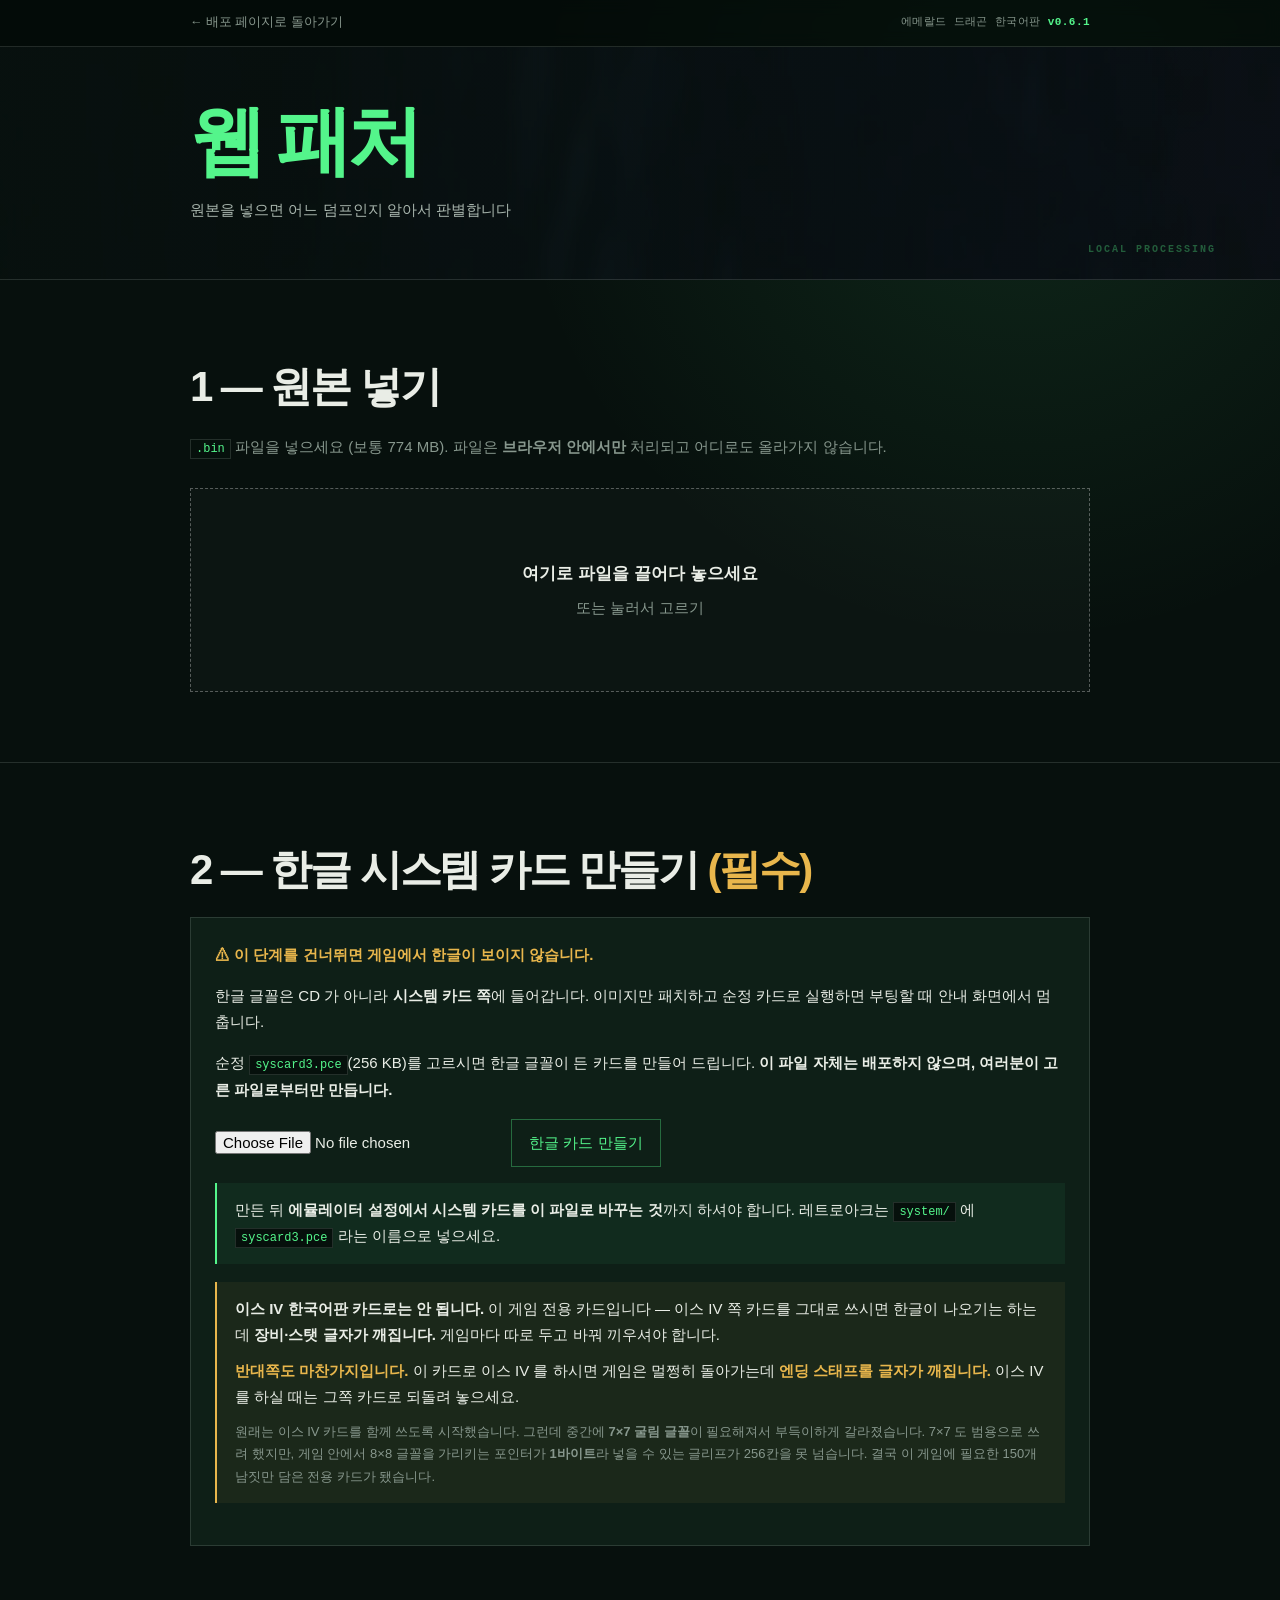
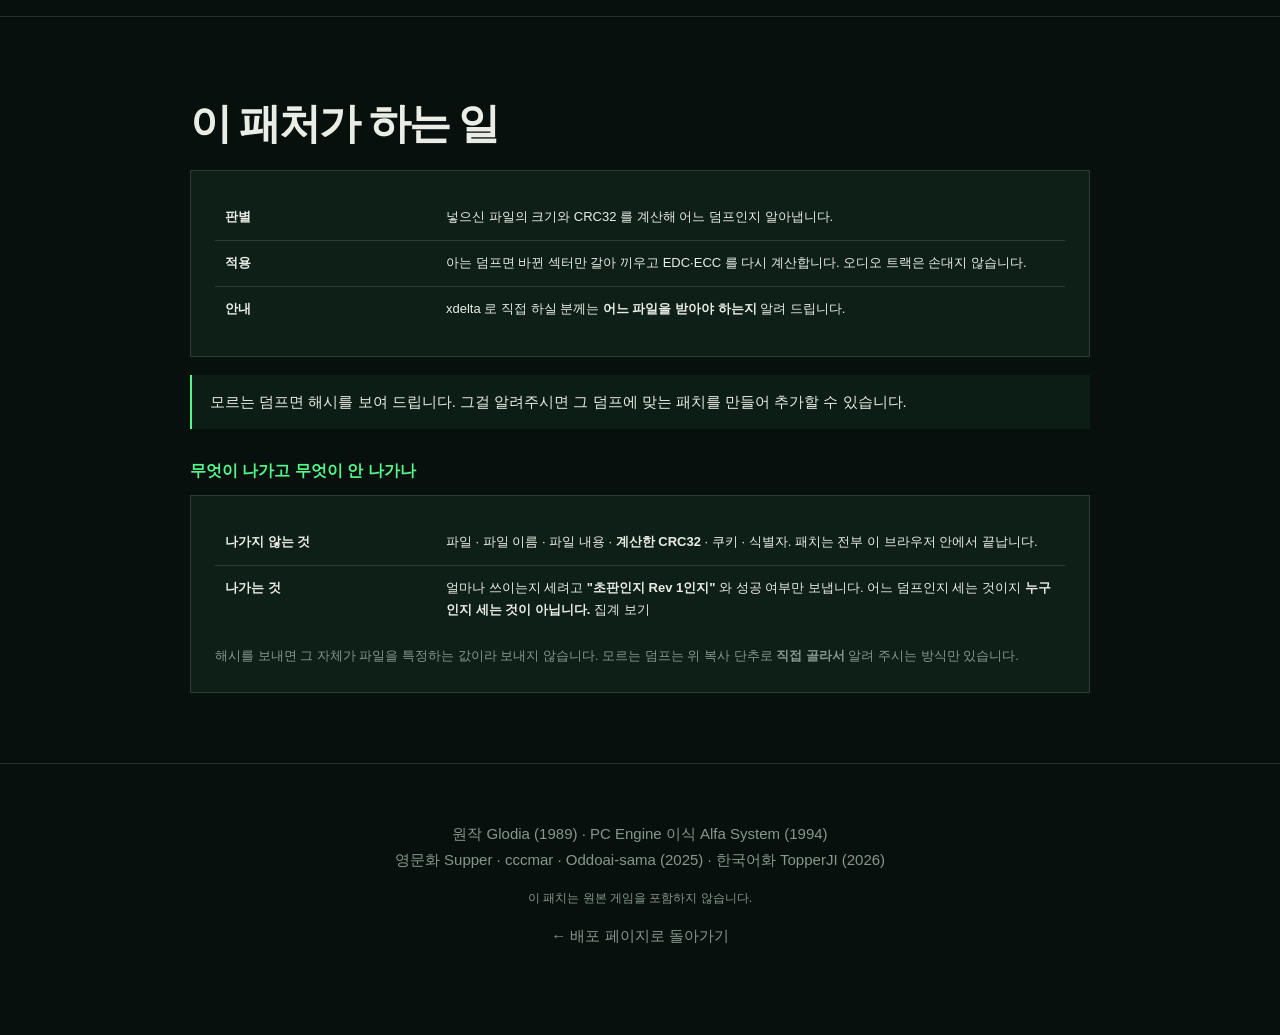
<file: patcher.html>
<!DOCTYPE html>
<html lang="ko">
<head>
<meta charset="utf-8">
<meta name="viewport" content="width=device-width, initial-scale=1">
<title>웹 패처 — 에메랄드 드래곤 한국어판</title>
<link rel="stylesheet" href="style.css">
</head>
<body class="patcher-page">

<!-- 단독 페이지다. 배포 페이지의 탭·네비를 들고 오지 않는다 —
     여기 온 사람은 파일을 패치하러 온 것이고, 그 일만 방해 없이 끝나야 한다. -->
<header class="topbar">
  <div class="wrap">
    <a href="index.html#patch">← 배포 페이지로 돌아가기</a>
    <span class="catalog">에메랄드 드래곤 한국어판 <b data-ver>v0.6.1</b></span>
  </div>
</header>

<header>
  <div class="wrap">
    <h1><span class="em">웹 패처</span></h1>
    <p class="sub">원본을 넣으면 어느 덤프인지 알아서 판별합니다</p>
  </div>
</header>

<section id="identify">
  <div class="wrap">
    <h2>1 — 원본 넣기</h2>
    <p class="lead">
      <code>.bin</code> 파일을 넣으세요 (보통 774 MB). 파일은 <b>브라우저 안에서만</b>
      처리되고 어디로도 올라가지 않습니다.
    </p>

    <div class="drop" id="drop">
      <div class="big">여기로 파일을 끌어다 놓으세요</div>
      <div>또는 눌러서 고르기</div>
      <input type="file" id="file" accept=".bin,.img,.iso" class="hide">
    </div>

    <div id="progress" class="hide" style="margin-top:18px">
      <div class="bar"><i id="bar"></i></div>
      <div class="step" id="step">읽는 중…</div>
    </div>

    <div id="result" class="hide" style="margin-top:18px"></div>
  </div>
</section>

<section id="syscard">
  <div class="wrap">
    <h2>2 — 한글 시스템 카드 만들기 <span style="color:var(--warn)">(필수)</span></h2>
    <div class="panel">
      <p style="color:var(--warn); font-weight:600; margin:0 0 10px">
        ⚠ 이 단계를 건너뛰면 게임에서 한글이 보이지 않습니다.</p>
      <p>한글 글꼴은 CD 가 아니라 <b>시스템 카드 쪽</b>에 들어갑니다.
        이미지만 패치하고 순정 카드로 실행하면 부팅할 때 안내 화면에서 멈춥니다.</p>
      <p style="margin-top:10px">순정 <code>syscard3.pce</code>(256 KB)를 고르시면
        한글 글꼴이 든 카드를 만들어 드립니다.
        <b>이 파일 자체는 배포하지 않으며, 여러분이 고른 파일로부터만 만듭니다.</b></p>

      <div style="margin-top:16px">
        <input type="file" id="syscard-input" accept=".pce">
        <button class="btn" id="btn-syscard" disabled style="margin-left:8px">한글 카드 만들기</button>
      </div>
      <div id="syscard-log" class="step" style="margin-top:12px; white-space:pre-wrap" hidden></div>
      <div id="syscard-result" class="hide" style="margin-top:14px"></div>

      <div class="note" style="margin-top:16px">
        만든 뒤 <b>에뮬레이터 설정에서 시스템 카드를 이 파일로 바꾸는 것</b>까지 하셔야 합니다.
        레트로아크는 <code>system/</code> 에 <code>syscard3.pce</code> 라는 이름으로 넣으세요.
      </div>
      <div class="note warn" style="margin-top:12px">
        <b>이스 IV 한국어판 카드로는 안 됩니다.</b> 이 게임 전용 카드입니다 —
        이스 IV 쪽 카드를 그대로 쓰시면 한글이 나오기는 하는데 <b>장비·스탯 글자가 깨집니다.</b>
        게임마다 따로 두고 바꿔 끼우셔야 합니다.
        <p style="margin:10px 0 0"><b style="color:var(--warn)">반대쪽도 마찬가지입니다.</b>
          이 카드로 이스 IV 를 하시면 게임은 멀쩡히 돌아가는데
          <b style="color:var(--warn)">엔딩 스태프롤 글자가 깨집니다.</b>
          이스 IV 를 하실 때는 그쪽 카드로 되돌려 놓으세요.</p>
        <p style="margin:10px 0 0; font-size:13px; color:var(--dim)">
          원래는 이스 IV 카드를 함께 쓰도록 시작했습니다. 그런데 중간에 <b>7×7 굴림 글꼴</b>이
          필요해져서 부득이하게 갈라졌습니다. 7×7 도 범용으로 쓰려 했지만, 게임 안에서 8×8 글꼴을
          가리키는 포인터가 <b>1바이트</b>라 넣을 수 있는 글리프가 256칸을 못 넘습니다.
          결국 이 게임에 필요한 150개 남짓만 담은 전용 카드가 됐습니다.
        </p>
      </div>
    </div>
  </div>
</section>

<section>
  <div class="wrap">
    <h2>이 패처가 하는 일</h2>
    <div class="panel">
      <table>
        <tr><td style="width:26%"><b>판별</b></td>
            <td>넣으신 파일의 크기와 CRC32 를 계산해 어느 덤프인지 알아냅니다.</td></tr>
        <tr><td><b>적용</b></td>
            <td>아는 덤프면 바뀐 섹터만 갈아 끼우고 EDC·ECC 를 다시 계산합니다.
                오디오 트랙은 손대지 않습니다.</td></tr>
        <tr><td><b>안내</b></td>
            <td>xdelta 로 직접 하실 분께는 <b>어느 파일을 받아야 하는지</b> 알려 드립니다.</td></tr>
      </table>
    </div>
    <div class="note">
      모르는 덤프면 해시를 보여 드립니다. 그걸 알려주시면
      그 덤프에 맞는 패치를 만들어 추가할 수 있습니다.
    </div>

    <h3>무엇이 나가고 무엇이 안 나가나</h3>
    <div class="panel">
      <table>
        <tr><td style="width:26%"><b>나가지 않는 것</b></td>
            <td>파일 · 파일 이름 · 파일 내용 · <b>계산한 CRC32</b> · 쿠키 · 식별자.
                패치는 전부 이 브라우저 안에서 끝납니다.</td></tr>
        <tr><td><b>나가는 것</b></td>
            <td>얼마나 쓰이는지 세려고 <b>"초판인지 Rev 1인지"</b> 와 성공 여부만 보냅니다.
                어느 덤프인지 세는 것이지 <b>누구인지 세는 것이 아닙니다.</b>
                <a href="index.html#stats">집계 보기</a></td></tr>
      </table>
      <p style="margin:12px 0 0; font-size:13px; color:var(--dim)">
        해시를 보내면 그 자체가 파일을 특정하는 값이라 보내지 않습니다.
        모르는 덤프는 위 복사 단추로 <b>직접 골라서</b> 알려 주시는 방식만 있습니다.
      </p>
    </div>
  </div>
</section>

<footer>
  <div class="wrap">
    <p>원작 Glodia (1989) · PC Engine 이식 Alfa System (1994)<br>영문화 Supper · cccmar · Oddoai-sama (2025) · 한국어화 TopperJI (2026)</p>
    <p style="margin-top:14px; font-size:12px">
      이 패치는 원본 게임을 포함하지 않습니다.
    </p>
    <p style="margin-top:14px"><a href="index.html#patch">← 배포 페이지로 돌아가기</a></p>
  </div>
</footer>

<script>
'use strict';

// ───────────────────────────────────────────────────────────
//  CD-ROM Mode 1 섹터 구조 (ECMA-130)
//    sync(12) + header(4) + user(2048) + EDC(4) + 여백(8) + ECC(276)
// ───────────────────────────────────────────────────────────
const RAW = 2352, USER = 2048, EDC_OFS = 2064, ECC_OFS = 2076;

// 데이터 섹터의 sync 패턴. 오디오 트랙에는 이 12바이트가 나오지 않는다.
// 앞 24 MB 만 훑는다 — 이 게임의 데이터 트랙은 립이 어떻든 그 안에서 시작한다
// (원본 기준 8.4 MB, pregap 을 뺀 립도 그보다 앞이다).
const SYNC = [0x00, 0xFF, 0xFF, 0xFF, 0xFF, 0xFF, 0xFF, 0xFF, 0xFF, 0xFF, 0xFF, 0x00];
const SCAN_LIMIT = 24 << 20;
function findSync(buf) {
  const n = buf.length - 12;
  for (let i = 0; i <= n; i++) {
    if (buf[i] !== 0x00 || buf[i + 11] !== 0x00 || buf[i + 1] !== 0xFF) continue;
    let ok = true;
    for (let k = 2; k < 11; k++) if (buf[i + k] !== 0xFF) { ok = false; break; }
    if (ok) return i;
  }
  return -1;
}

// ── CRC32 (판별용) ─────────────────────────────────────────
const CRC_TAB = (() => {
  const t = new Uint32Array(256);
  for (let i = 0; i < 256; i++) {
    let c = i;
    for (let j = 0; j < 8; j++) c = (c & 1) ? (0xEDB88320 ^ (c >>> 1)) : (c >>> 1);
    t[i] = c >>> 0;
  }
  return t;
})();
function crc32(buf, crc) {
  crc = ((crc === undefined ? 0 : crc) ^ 0xFFFFFFFF) >>> 0;
  for (let i = 0; i < buf.length; i++)
    crc = (CRC_TAB[(crc ^ buf[i]) & 0xFF] ^ (crc >>> 8)) >>> 0;
  return (crc ^ 0xFFFFFFFF) >>> 0;
}

// ── EDC — 다항식 0x8001801B, 하위비트 우선 ──────────────────
const EDC_TAB = (() => {
  const t = new Uint32Array(256);
  for (let i = 0; i < 256; i++) {
    let e = i;
    for (let j = 0; j < 8; j++) e = ((e >>> 1) ^ ((e & 1) ? 0xD8018001 : 0)) >>> 0;
    t[i] = e;
  }
  return t;
})();
function edc(buf, len) {
  let v = 0;
  for (let i = 0; i < len; i++) v = (EDC_TAB[(v ^ buf[i]) & 0xFF] ^ (v >>> 8)) >>> 0;
  return v >>> 0;
}

// ── ECC — GF(2^8), 생성다항식 x^8+x^4+x^3+x^2+1 ────────────
//   f = x2, b 는 그 역방향. `b[i ^ f[i]] = i`
const ECC_F = new Uint8Array(256), ECC_B = new Uint8Array(256);
for (let i = 0; i < 256; i++) {
  const j = ((i << 1) ^ ((i & 0x80) ? 0x11D : 0)) & 0xFF;
  ECC_F[i] = j;
  ECC_B[i ^ j] = i;
}
function eccBlock(src, majorCount, minorCount, majorMult, minorInc, dest, base) {
  const size = majorCount * minorCount;
  for (let major = 0; major < majorCount; major++) {
    let idx = (major >> 1) * majorMult + (major & 1);
    let a = 0, b = 0;
    for (let minor = 0; minor < minorCount; minor++) {
      const t = src[idx];
      idx += minorInc;
      if (idx >= size) idx -= size;
      a ^= t; b ^= t;
      a = ECC_F[a];
    }
    a = ECC_B[ECC_F[a] ^ b];
    dest[base + major] = a;
    dest[base + major + majorCount] = a ^ b;
  }
}
// ⚠ Mode 1 은 header(4B)를 **포함해** 계산한다. 0 으로 보는 것은 Mode 2 Form 1 규칙.
// ⚠ Q 는 P 를 포함해 계산하므로 P 를 먼저 섹터에 써넣어야 한다.
function fixSector(sec) {
  const e = edc(sec, EDC_OFS);
  sec[EDC_OFS]     =  e         & 0xFF;
  sec[EDC_OFS + 1] = (e >>>  8) & 0xFF;
  sec[EDC_OFS + 2] = (e >>> 16) & 0xFF;
  sec[EDC_OFS + 3] = (e >>> 24) & 0xFF;
  for (let i = 2068; i < 2076; i++) sec[i] = 0;
  const out = new Uint8Array(276);
  eccBlock(sec.subarray(12), 86, 24, 2, 86, out, 0);
  sec.set(out.subarray(0, 172), ECC_OFS);
  eccBlock(sec.subarray(12), 52, 43, 86, 88, out, 172);
  sec.set(out, ECC_OFS);
}

// ───────────────────────────────────────────────────────────
const $ = s => document.querySelector(s);
const fmt = n => n.toLocaleString('ko-KR');
const mb  = n => (n / 1048576).toFixed(1) + ' MB';

let MANIFEST = null;
let picked = null;

fetch('patch/manifest.json')
  .then(r => r.json())
  .then(m => { MANIFEST = m; })
  .catch(() => {
    show(`<div class="note bad"><b>매니페스트를 못 읽었습니다.</b>
      <code>patch/manifest.json</code> 이 같은 폴더에 있어야 합니다.</div>`);
  });

/* ── 익명 집계 ──────────────────────────────────────────────
   links.json 의 stats_api 가 비어 있으면 **아무 요청도 나가지 않는다.**

   ⚠ 보내는 것은 판별 결과(rev0/rev1/unknown)와 성공 여부뿐이다.
     CRC32 는 보내지 않는다 — 그건 파일 해시고, 이 페이지가 "파일이 서버로
     가지 않는다" 고 말할 수 있는 근거를 스스로 깎는 짓이다. 모르는 덤프를
     알려 주시는 경로는 아래 unknown() 의 복사 단추다(사람이 직접 고른다). */
let BEACON = null;
fetch('links.json', {cache: 'no-cache'})
  .then(r => r.ok ? r.json() : null)
  .then(cfg => {
    if (!cfg) return;
    // 화면의 버전 라벨. links.json 하나만 고치면 따라온다.
    if (cfg.version) {
      document.querySelectorAll('[data-ver]').forEach(el => { el.textContent = cfg.version; });
    }
    if (!cfg.stats_api) return;
    const API = cfg.stats_api, VER = cfg.version || 'v0.6.1';
    BEACON = (params) => {
      try {
        navigator.sendBeacon(API, new Blob(
          [new URLSearchParams(Object.assign({ver: VER}, params)).toString()],
          {type: 'application/x-www-form-urlencoded'}));
      } catch (e) { /* 집계 실패가 패치를 방해해서는 안 된다 */ }
    };
  })
  .catch(() => { /* 없으면 집계 없이 그냥 돈다 */ });

function show(html) { const r = $('#result'); r.innerHTML = html; r.classList.remove('hide'); }
function prog(pct, msg) {
  $('#progress').classList.remove('hide');
  $('#bar').style.width = pct + '%';
  $('#step').textContent = msg;
}

// ── 파일 고르기 ────────────────────────────────────────────
const drop = $('#drop'), fileInput = $('#file');
drop.onclick = () => fileInput.click();
drop.ondragover = e => { e.preventDefault(); drop.classList.add('over'); };
drop.ondragleave = () => drop.classList.remove('over');
drop.ondrop = e => {
  e.preventDefault(); drop.classList.remove('over');
  if (e.dataTransfer.files[0]) handle(e.dataTransfer.files[0]);
};
fileInput.onchange = e => { if (e.target.files[0]) handle(e.target.files[0]); };

// ── 1단계: 판별 ────────────────────────────────────────────
async function handle(file) {
  picked = file;
  $('#result').classList.add('hide');
  if (!MANIFEST) { show('<div class="note bad">매니페스트를 아직 못 읽었습니다.</div>'); return; }

  const g = MANIFEST.geometry;
  // 데이터 트랙 raw 구간. 전체 파일 해시는 오디오가 조금만 달라도 바뀌어서
  // 판별에 못 쓴다 — 립 방식만 다른 덤프를 가려내려고 이 구간을 따로 센다.
  const T0 = g.data_track_lba * RAW;
  const T1 = (g.data_track_lba + g.data_track_sectors) * RAW;

  const CH = 1 << 22;
  let crc = 0, tcrc = 0, done = 0, syncAt = -1, tail = null;
  for (let off = 0; off < file.size; off += CH) {
    const end = Math.min(off + CH, file.size);
    const buf = new Uint8Array(await file.slice(off, end).arrayBuffer());
    crc = crc32(buf, crc);
    // 이 청크가 데이터 트랙과 겹치는 부분만 따로 누적한다 (추가 읽기 없음)
    const a = Math.max(off, T0), b = Math.min(end, T1);
    if (a < b) tcrc = crc32(buf.subarray(a - off, b - off), tcrc);
    // 첫 데이터 섹터의 sync 를 같은 패스에서 찾아 둔다. 립마다 pregap 처리가
    // 달라 데이터 트랙이 3596 이 아닌 곳에서 시작하는데, 그러면 위 tcrc 는
    // 엉뚱한 구간을 읽은 값이 된다. 여기서 찾아 두면 4) 에서 다시 잰다.
    if (syncAt < 0 && off < SCAN_LIMIT) {
      // 청크 경계에 걸친 sync 도 놓치지 않게 앞 청크의 꼬리 11바이트를 이어 본다
      if (tail) {
        const j = new Uint8Array(22);
        j.set(tail); j.set(buf.subarray(0, 11), 11);
        const k = findSync(j);
        if (k >= 0) syncAt = off - 11 + k;
      }
      if (syncAt < 0) {
        const i = findSync(buf);
        if (i >= 0) syncAt = off + i;
      }
      tail = buf.slice(Math.max(0, buf.length - 11));
    }
    done += buf.length;
    prog(done / file.size * 100, `살펴보는 중… ${mb(done)} / ${mb(file.size)}`);
  }
  const hex = crc.toString(16).padStart(8, '0');
  const thex = file.size >= T1 ? tcrc.toString(16).padStart(8, '0') : null;
  prog(100, '판별 완료');

  // 1) 전체가 일치 — 제작 때 확인한 덤프다
  const hit = MANIFEST.sources.find(s =>
    s.input.crc32 === hex && s.input.size === file.size);
  if (hit) {
    if (BEACON) BEACON({type: 'detect', mode: hit.id});
    known(file, hit);
    return;
  }

  // 2) 데이터 트랙만 들어 있는 파일 (.iso, 또는 트랙별로 나뉜 덤프의 Track 02).
  //    이 게임은 31 트랙 중 30 개가 오디오라 이런 파일에는 음악이 통째로 없다.
  //    크기가 정확히 떨어지므로 다른 파일과 헷갈릴 일이 없고, 그때는 파일 전체
  //    CRC32 가 곧 트랙 해시라 추가로 읽을 것도 없다.
  const RAW_ONLY = g.data_track_sectors * RAW;          // 트랙만 raw(2352)
  const COOKED_ONLY = g.data_track_sectors * USER;      // 트랙만 cooked(2048) = 흔한 .iso
  if (file.size === RAW_ONLY || file.size === COOKED_ONLY) {
    const isCooked = file.size === COOKED_ONLY;
    const who = MANIFEST.sources.find(s =>
      hex === (isCooked ? s.input.track_cooked_crc32 : s.input.track_crc32));
    if (BEACON) BEACON({type: 'detect', mode: 'dataonly'});
    dataOnly(file, who, isCooked, hex);
    return;
  }

  // 3) 전체는 다른데 데이터 트랙이 같다 — 립이 다를 뿐 게임 데이터는 같은 덤프.
  //    패치는 듣지만 이 덤프로 실제 확인한 적은 없으므로 그렇다고 밝히고 물어본다.
  const near = thex && MANIFEST.sources.find(s => s.input.track_crc32 === thex);
  if (near) {
    if (BEACON) BEACON({type: 'detect', mode: 'near'});
    nearMatch(file, near, hex, thex);
    return;
  }

  // 4) 데이터 트랙이 3596 이 아닌 곳에서 시작하는 립.
  //    3) 이 실패한 뒤에만 돈다 — 데이터 트랙을 한 번 더 읽어야 해서다.
  if (syncAt >= 0) {
    const at = await trackStartFromSync(file, syncAt);
    if (at >= 0 && at !== T0 && at + T1 - T0 <= file.size) {
      prog(0, '데이터 트랙 위치를 다시 잡는 중…');
      const ohex = await trackCrc(file, at, T1 - T0);
      const off = MANIFEST.sources.find(s => s.input.track_crc32 === ohex);
      if (off) {
        if (BEACON) BEACON({type: 'detect', mode: 'offset'});
        nearMatch(file, off, hex, ohex, at);
        return;
      }
    }
  }

  // 5) 아무것도 안 맞는다
  if (BEACON) BEACON({type: 'detect', mode: 'unknown'});
  unknown(file, hex, thex);
}

/* 첫 데이터 섹터의 sync 를 기준으로 데이터 트랙 시작 오프셋을 구한다.

   섹터 헤더에는 그 섹터의 **절대 MSF** 가 BCD 로 박혀 있다. 그러니 파일 어디서
   시작하든 헤더만 읽으면 "이 섹터가 절대 LBA 몇 번인지" 를 알 수 있고,
   거기서 데이터 트랙 시작(3596)까지의 거리를 계산할 수 있다.

     데이터트랙 오프셋 = sync오프셋 + (3596 - 헤더의절대LBA) × 2352

   측정으로 확인: 원본 Rev 1 의 첫 sync 는 오프셋 7,914,480(= pregap 시작,
   절대 LBA 3365) 이고, 위 식이 8,457,792 = 3596 × 2352 를 정확히 낸다.
   pregap 을 빼고 뜬 립은 첫 sync 자체가 3596 이라 (3596-3596)=0 이 된다. */
async function trackStartFromSync(file, syncAt) {
  const g = MANIFEST.geometry;
  const s = new Uint8Array(await file.slice(syncAt, syncAt + 16).arrayBuffer());
  if (s.length < 16) return -1;
  const bcd = b => (b >> 4) * 10 + (b & 0x0F);
  const mode = s[15];
  if (mode !== 1 && mode !== 2) return -1;          // 헤더가 아니다
  const m = bcd(s[12]), sec = bcd(s[13]), fr = bcd(s[14]);
  if (sec > 59 || fr > 74) return -1;               // BCD 가 깨졌다
  const absLba = (m * 60 + sec) * 75 + fr - 150;
  const at = syncAt + (g.data_track_lba - absLba) * RAW;
  return at >= 0 ? at : -1;
}

/* 주어진 오프셋부터 len 바이트의 CRC32. 4) 에서만 쓴다. */
async function trackCrc(file, at, len) {
  const CH = 1 << 22;
  let c = 0;
  for (let o = 0; o < len; o += CH) {
    const n = Math.min(CH, len - o);
    c = crc32(new Uint8Array(await file.slice(at + o, at + o + n).arrayBuffer()), c);
    prog(o / len * 100, `데이터 트랙 확인 중… ${mb(o)} / ${mb(len)}`);
  }
  return (c >>> 0).toString(16).padStart(8, '0');
}

/* 데이터 트랙만 담긴 파일.
   패치는 기술적으로 넣을 수 있지만 넣어 드리지 않는다 — 음악이 통째로 없는
   결과물을 만들어 주는 셈이고, 빠진 오디오를 우리가 채우면 그건 원본 재배포다.
   대신 **무엇이 빠졌고 어떻게 만들면 되는지**를 정확히 알려 준다.
   지금까지 이런 파일은 전부 "모르는 덤프" 로 떨어져서, 받은 사람은 자기 파일이
   왜 안 되는지 알 길이 없었다. */
function dataOnly(file, who, isCooked, hex) {
  const g = MANIFEST.geometry;
  const full = MANIFEST.sources[0] ? MANIFEST.sources[0].input.size : 0;
  const audio = full - g.data_track_sectors * RAW;
  show(`
    <div class="panel">
      <h3 style="margin-top:0; color:var(--warn)">음악이 빠진 파일입니다</h3>
      <p>넣으신 파일에는 <b>게임 데이터 트랙만</b> 들어 있습니다
        ${isCooked ? '(<code>.iso</code> 처럼 섹터당 2048 바이트만 뽑은 형식)'
                   : '(트랙별로 나뉜 덤프의 데이터 트랙 하나)'}.
        ${who ? `내용은 <b>${who.label}</b> 이 맞습니다.` : ''}</p>

      <p>이 디스크는 <b>트랙 31 개 중 30 개가 오디오</b>입니다. 배경음악이 전부
        CD 오디오로 들어 있어서, 데이터만 있으면 <b>음악이 하나도 나오지 않습니다.</b></p>

      <p><b>더 곤란한 건 게임이 그래도 돌아간다는 점입니다.</b> 부팅도 되고 진행도 되고
        대사 음성도 나옵니다 — 음악만 조용히 사라집니다. 그래서 뭔가 잘못됐다는 걸
        알아채기 어렵고, 한참 하다가 "이 게임은 원래 음악이 없나" 하고 넘어가시게 됩니다.</p>

      <dl class="kv">
        <dt>넣으신 파일</dt><dd>${fmt(file.size)} B</dd>
        <dt>원본 디스크</dt><dd>${fmt(full)} B <span style="color:var(--dim)">— 이 중 오디오가 ${fmt(audio)} B (85%)</span></dd>
        <dt>CRC32</dt><dd class="mono">${hex}${who ? ` <span style="color:var(--em)">= ${who.label} 데이터 트랙</span>` : ''}</dd>
      </dl>

      <div class="note warn" style="margin-top:16px">
        <b>오디오까지 든 이미지가 필요합니다.</b>
        트랙이 전부 하나로 합쳐진 <code>.bin</code> 또는 <code>.img</code> 를 넣어 주세요
        (<code>.cue</code> 나 <code>.ccd</code> 가 옆에 딸린 그것입니다).
        여기에 넣는 건 <b>본체 파일 하나</b>면 됩니다.
      </div>

      <h3>어떻게 만드나</h3>
      <p style="margin:0 0 10px"><b>트랙별 파일을 이미 가지고 계시다면</b> — 다시 뜰 필요 없습니다.
        <code>Track 01.bin</code>, <code>Track 02.bin</code> … 처럼 나뉘어 있고
        <code>.cue</code> 가 함께 있다면, <b>binmerge</b> 같은 도구로 하나로 합치면 됩니다.
        합친 <code>.bin</code> 을 여기 넣으시면 됩니다.</p>

      <p style="margin:0 0 10px"><b>디스크에서 새로 뜨신다면</b> — 오디오 트랙까지 함께 읽는
        설정으로 떠야 합니다.</p>
      <table>
        <tr><th>환경</th><th>도구</th><th>나오는 것</th></tr>
        <tr><td>Windows</td><td>DiscImageCreator <span style="color:var(--dim)">(Redump 공식)</span></td><td class="mono">.bin + .cue</td></tr>
        <tr><td>Windows</td><td>ImgBurn <span style="color:var(--dim)">(무료)</span></td><td class="mono">.bin + .cue</td></tr>
        <tr><td>Windows</td><td>CloneCD</td><td class="mono">.img + .ccd</td></tr>
        <tr><td>macOS · Linux</td><td>cdrdao <span style="color:var(--dim)">(<code>read-cd --read-raw</code>)</span></td><td class="mono">.bin + .toc</td></tr>
      </table>
      <p style="font-size:13px; color:var(--dim); margin:10px 0 0">
        어느 쪽이든 파일 크기가 <b>${fmt(full)} B</b> 근처(700 MB 대)로 나옵니다.
        100 MB 대가 나왔다면 오디오가 빠진 것입니다.
      </p>

      <p style="margin:18px 0 0">
        <button class="btn primary" id="again">다른 파일 넣기</button>
      </p>
    </div>`);
  // 여기서는 reportNote() 를 쓰지 않는다 — 이건 모르는 덤프가 아니라 잘린 파일이라,
  // "다음 판올림에 추가하겠습니다" 가 지킬 수 없는 약속이 된다.
  $('#again').onclick = () => fileInput.click();
}

/* 데이터 트랙만 일치하는 경우.
   여기서 바로 패치하지 않고 한 번 묻는다 — 제작 때 확인하지 않은 덤프가라
   "된다" 고 말할 수 없다. 사용자가 알고 고르게 한다. */
function nearMatch(file, src, hex, thex, at) {
  const g = MANIFEST.geometry;
  const shifted = at !== undefined && at !== g.data_track_lba * RAW;
  const lba = shifted ? Math.round(at / RAW) : g.data_track_lba;
  show(`
    <div class="panel">
      <h3 style="margin-top:0; color:var(--warn)">아마 될 것 같습니다 — 다만 확인된 덤프는 아닙니다</h3>
      <p>넣으신 파일은 제작 때 확인한 덤프와 <b>크기나 전체 해시가 다릅니다.</b>
        그런데 <b>게임 데이터가 든 부분은 ${src.label} 과 똑같습니다.</b>
        ${shifted
          ? `데이터 트랙이 <b>파일 안 다른 위치에서 시작합니다</b> — pregap 을 빼고 뜬 립으로 보입니다.`
          : `립 방식이 달라 오디오 트랙 배치만 다른 경우로 보입니다.`}</p>
      <dl class="kv">
        <dt>파일</dt><dd>${file.name}</dd>
        <dt>크기</dt><dd>${fmt(file.size)} B <span style="color:var(--dim)">(확인된 덤프 ${fmt(src.input.size)} B)</span></dd>
        <dt>전체 CRC32</dt><dd class="mono">${hex} <span style="color:var(--dim)">≠ ${src.input.crc32}</span></dd>
        <dt>데이터 트랙</dt><dd class="mono" style="color:var(--em)">${thex} = 일치</dd>
        ${shifted ? `<dt>트랙 시작</dt><dd class="mono">파일 LBA ${fmt(lba)}
          <span style="color:var(--dim)">(확인된 덤프 ${fmt(g.data_track_lba)})</span></dd>` : ''}
      </dl>

      <div class="note warn" style="margin-top:16px">
        <b>이 덤프로는 검증하지 않았습니다.</b>
        패치 자체는 적용되지만, 실제로 게임이 끝까지 정상 동작하는지는 확인된 바 없습니다.
      </div>

      <p style="margin:18px 0 0">
        <button class="btn primary" id="go">그래도 진행하기</button>
        <a class="btn" href="index.html#board" target="_blank" rel="noopener">먼저 알려주기</a>
      </p>

      <h3>이래도 안 될 수 있습니다</h3>
      <div class="panel" style="background:#0a1310">
        <table>
          ${shifted ? `
          <tr><td style="width:34%"><b>이 페이지의 <code>.cue</code> 를 쓰면 안 됩니다</b></td>
              <td>이 파일은 트랙 배치가 확인된 덤프와 다릅니다. <b>원래 함께 있던
                  <code>.cue</code>/<code>.ccd</code> 를 그대로 쓰세요.</b> 파일 이름만
                  결과물에 맞춰 바꾸시면 됩니다. 이 페이지의 <code>.cue</code> 를 쓰면 트랙 위치가
                  어긋나 소리가 엉키거나 실행이 안 됩니다.</td></tr>` : ''}
          <tr><td style="width:34%"><b>소리가 어긋난다</b></td>
              <td>오디오 트랙 수나 순서가 원본과 다르면 음악이 다른 곡으로 나오거나 끊길 수 있습니다.</td></tr>
          <tr><td><b>실행이 안 된다</b></td>
              <td>가지고 계신 <code>.cue</code> 의 트랙 배치가 이 이미지와 맞아야 합니다.
                  여기서 받으시는 <code>.cue</code> 는 확인된 덤프 기준이라 맞지 않을 수 있습니다.</td></tr>
          <tr><td><b>중간에 멈춘다</b></td>
              <td>게임 데이터는 같아도 오디오 트랙이 빠졌거나 잘렸으면 그 지점에서 멈출 수 있습니다.</td></tr>
          <tr><td><b>세이브가 안 맞는다</b></td>
              <td>확인된 덤프에서 만든 세이브와 섞어 쓰지 마세요.</td></tr>
        </table>
        <p style="margin:12px 0 0; font-size:13px; color:var(--dim)">
          그럴 때는 <b>확인된 덤프</b>(초판 또는 Rev 1)을 구하시는 편이 확실합니다.
          위 정보를 알려 주시면 이 덤프도 목록에 추가하겠습니다.
        </p>
      </div>
    </div>`);
  $('#go').onclick = () => apply(file, src, at);
}

// ── 아는 덤프 ────────────────────────────────────────────────
function known(file, src) {
  show(`
    <div class="panel">
      <h3 style="margin-top:0">알아봤습니다 — ${src.label}</h3>
      <dl class="kv">
        <dt>파일</dt><dd>${file.name}</dd>
        <dt>크기</dt><dd>${fmt(file.size)} B</dd>
        <dt>CRC32</dt><dd class="mono">${src.input.crc32}</dd>
        <dt>바뀌는 섹터</dt><dd>${fmt(src.patch.sectors)} 개</dd>
      </dl>
      <p style="margin:18px 0 0">
        <button class="btn primary" id="go">패치 적용하기</button>
        ${src.xdelta ? '<a class="btn" id="xd" href="index.html#patch">xdelta 로 직접 하기</a>' : ''}
      </p>
      ${src.xdelta ? `
      <p style="margin-top:12px; font-size:13px; color:var(--dim)">
        xdelta 를 쓰신다면 배포 페이지의 <b>${src.label}</b> 항목,
        <code>${src.xdelta.file.split('/').pop()}</code> 입니다.
      </p>` : `
      <div class="note" style="margin-top:16px">
        <b>이 덤프는 웹 패처로만 됩니다.</b> xdelta 는 원본이 바이트 단위로 똑같아야 하는데,
        이 덤프는 게임 데이터는 같고 <b>오디오 트랙이 다릅니다</b> — 그래서 xdelta3 가 원본을
        거부합니다. 여기서 그냥 진행하시면 됩니다.
      </div>`}
    </div>`);
  $('#go').onclick = () => apply(file, src);
  // xdelta 가 없는 덤프는 아래 링크 보정도 건너뛴다
  if (!src.xdelta) return;

  /* xdelta 는 GitHub Releases 에 있다 — manifest 의 상대 경로로 두면 404 다.
     links.json 의 주소를 받아 '바로 받기' 로 바꾼다. 판별이 끝나 어느 파일인지
     이미 아는 상태이므로, 목록으로 보내 다시 고르게 하지 않는다.
     주소가 비어 있으면 배포 페이지의 xdelta 탭으로 보낸다 (지금 링크 그대로). */
  var xd = $('#xd');
  fetch('links.json', {cache: 'no-cache'})
    .then(r => r.ok ? r.json() : null)
    .then(cfg => {
      var e = cfg && cfg.downloads && cfg.downloads['xdelta-' + src.id];
      if (!e || !e.url) return;
      xd.href = e.url;
      xd.textContent = 'xdelta 받기 (' + (e.size || '') + ')';
      xd.setAttribute('rel', 'noopener noreferrer');
      xd.removeAttribute('target');
      if (BEACON) xd.addEventListener('click', function () {
        BEACON({type: 'download', mode: 'xdelta-' + src.id});
      });
    })
    .catch(() => { /* 못 받으면 배포 페이지 링크가 그대로 남는다 */ });
}


/* 모르는 덤프·실패를 알려 주실 때 쓰는 안내.
   ⚠ 게임 이미지(롬)는 받지 않는다. 774 MB 를 넘겨받는 순간
     "원본을 포함하지 않는다 / 파일이 서버로 가지 않는다" 가 거짓이 된다.
     새 덤프를 지원하는 데 필요한 것은 크기·CRC32 뿐이고, 그건 아래 정보에 다 있다. */
function reportNote(extra) {
  return `<div class="note" style="margin-top:16px">
      <b>알려 주시면 반영합니다.</b> 위 정보를 복사해
      <a href="index.html#board" target="_blank" rel="noopener">버그 신고</a> 에 남겨 주세요.
      확인해서 다음 판올림에 그 덤프를 추가하겠습니다.${extra || ''}
      <p style="margin:10px 0 0; font-size:13px; color:var(--dim)">
        <b>게임 이미지 파일은 보내지 마세요.</b> 받지 않습니다 —
        새 덤프를 지원하는 데 필요한 것은 위의 크기와 CRC32 뿐입니다.
      </p>
    </div>`;
}

// ── 모르는 덤프 ──────────────────────────────────────────────
function unknown(file, hex, thex) {
  const info = `파일명: ${file.name}\n크기: ${file.size}\nCRC32: ${hex}\n데이터트랙: ${thex || '(계산 못함 — 파일이 잘렸을 수 있음)'}`;
  show(`
    <div class="panel">
      <h3 style="margin-top:0; color:var(--warn)">모르는 덤프입니다</h3>
      <p>가지고 계신 이미지가 아직 목록에 없습니다. 아래 정보를 알려주시면
      그 덤프에 맞는 패치를 만들 수 있습니다.</p>
      <pre><code id="info">${info}</code></pre>
      <p><button class="btn" id="copy">정보 복사</button></p>
      <h3>아는 덤프 목록</h3>
      <table>
        <tr><th>덤프</th><th>CRC32</th><th class="num">크기</th></tr>
        ${MANIFEST.sources.map(s => `<tr>
          <td>${s.label}</td>
          <td class="mono">${s.input.crc32}</td>
          <td class="num">${fmt(s.input.size)}</td></tr>`).join('')}
      </table>
      <div class="note warn" style="margin-top:16px">
        <b>흔한 원인:</b> <code>.cue</code> 나 트랙별로 나뉜 파일을 넣으셨을 수 있습니다.
        트랙이 하나로 합쳐진 <code>.bin</code> 을 넣어 주세요.
      </div>
      ${reportNote()}
    </div>`);
  $('#copy').onclick = e => {
    navigator.clipboard.writeText(info);
    e.target.textContent = '복사했습니다';
  };
}

// ── 2단계: 적용 ────────────────────────────────────────────
async function apply(file, src, at) {
  try { await applyInner(file, src, at); }
  catch (e) {
    // 여기까지 왔다는 건 판별은 됐는데 적용 중에 깨진 것이다.
    // 진행 바만 멈춘 채 두면 사용자는 무엇이 잘못됐는지 알 수 없다.
    if (BEACON) BEACON({type: 'patch', mode: src.id, ok: '0'});
    show(`<div class="panel">
      <h3 style="margin-top:0; color:var(--bad)">패치를 마치지 못했습니다</h3>
      <p>적용 도중 멈췄습니다. 메모리가 모자라거나 파일을 읽는 중 끊겼을 때 이렇게 됩니다.</p>
      <pre><code id="info">덤프: ${src.label}
파일: ${file.name}
크기: ${file.size}
오류: ${(e && e.message) || e}</code></pre>
      <p><button class="btn" id="copy">정보 복사</button>
         <a class="btn" href="index.html#patch">xdelta 로 해보기</a></p>
      <div class="note warn" style="margin-top:14px">
        <b>먼저 해보실 것:</b> 다른 탭을 닫고 다시 시도해 보세요.
        774 MB 를 다루므로 메모리에 여유가 필요합니다.
        그래도 안 되면 <b>xdelta</b> 로 적용하시면 됩니다 — 같은 결과가 나옵니다.
      </div>
      ${reportNote()}
    </div>`);
    var b = $('#copy');
    if (b) b.onclick = ev => {
      navigator.clipboard.writeText($('#info').textContent);
      ev.target.textContent = '복사했습니다';
    };
  }
}

async function applyInner(file, src, at) {
  const g = MANIFEST.geometry;
  prog(0, '패치를 내려받는 중…');

  const res = await fetch(src.patch.file);
  if (!res.ok) throw new Error('패치 파일을 못 받았습니다 (' + res.status + ')');
  let raw;
  if (typeof DecompressionStream === 'function') {
    raw = new Uint8Array(await new Response(
      res.body.pipeThrough(new DecompressionStream('gzip'))).arrayBuffer());
  } else {
    show(`<div class="note bad"><b>이 브라우저는 gzip 해제를 지원하지 않습니다.</b>
      최신 Chrome·Edge·Safari 를 쓰시거나, xdelta 를 이용해 주세요.</div>`);
    return;
  }

  // [4B 섹터번호][2048B 데이터] 목록 -> Map
  const REC = 4 + USER;
  const patch = new Map();
  for (let p = 0; p + REC <= raw.length; p += REC) {
    const n = raw[p] | (raw[p+1] << 8) | (raw[p+2] << 16) | (raw[p+3] << 24);
    patch.set(n >>> 0, raw.subarray(p + 4, p + 4 + USER));
  }
  prog(5, `${fmt(patch.size)} 섹터를 갈아 끼웁니다…`);

  // 데이터 트랙 시작. 립마다 pregap 처리가 달라 3596 이 아닐 수 있어서,
  // 판별 단계가 찾아낸 값(at)이 있으면 그것을 쓴다.
  const dataStart = (at !== undefined && at >= 0) ? at : g.data_track_lba * RAW;
  const dataEnd   = dataStart + g.data_track_sectors * RAW;
  const parts = [];
  const CH = 1 << 22;

  // 데이터 트랙 앞 — 그대로
  parts.push(file.slice(0, dataStart));

  // 데이터 트랙 — 섹터 단위로 보며 바꿀 것만 바꾼다
  const PER = 512;                       // 512섹터(1.2MB)씩 처리
  for (let i = 0; i < g.data_track_sectors; i += PER) {
    const cnt = Math.min(PER, g.data_track_sectors - i);
    const from = dataStart + i * RAW;
    const chunk = new Uint8Array(await file.slice(from, from + cnt * RAW).arrayBuffer());
    let touched = false;
    for (let k = 0; k < cnt; k++) {
      const data = patch.get(i + k);
      if (!data) continue;
      const sec = chunk.subarray(k * RAW, (k + 1) * RAW);
      sec.set(data, 16);
      fixSector(sec);
      touched = true;
    }
    parts.push(touched ? new Blob([chunk]) : file.slice(from, from + cnt * RAW));
    prog(5 + (i / g.data_track_sectors) * 90,
         `섹터 ${fmt(i)} / ${fmt(g.data_track_sectors)}`);
    await new Promise(r => setTimeout(r, 0));   // 화면이 멈추지 않게
  }

  // 데이터 트랙 뒤 — 그대로 (오디오)
  if (dataEnd < file.size) parts.push(file.slice(dataEnd));

  prog(98, '파일을 만드는 중…');
  const out = new Blob(parts, { type: 'application/octet-stream' });
  const url = URL.createObjectURL(out);
  prog(100, '완료');
  if (BEACON) BEACON({type: 'patch', mode: src.id, ok: '1'});

  show(`
    <div class="panel">
      <h3 style="margin-top:0; color:var(--em)">패치를 마쳤습니다</h3>
      <dl class="kv">
        <dt>결과 크기</dt><dd>${fmt(out.size)} B</dd>
        <dt>바꾼 섹터</dt><dd>${fmt(patch.size)} 개</dd>
      </dl>
      <p style="margin:18px 0 0">
        <a class="btn primary" href="${url}" download="EmeraldDragon_KO.img">
          EmeraldDragon_KO.img 저장</a>
        <a class="btn" href="EmeraldDragon_KO.cue" download="EmeraldDragon_KO.cue">.cue 받기</a>
        <a class="btn" href="#syscard">한글 카드 만들기 ↓</a>
      </p>
      <div class="note warn" style="margin-top:18px">
        <b>아래 2단계에서 한글 카드를 만드세요.</b> 한글 글꼴이 카드 ROM 안에 있어서,
        순정 카드로 실행하면 부팅할 때 안내 화면에서 멈춥니다.
        <a href="index.html#patch">설치 방법</a>
      </div>
      <div class="note" style="margin-top:10px">
        <b>.cue 도 같이 받으세요.</b> 위 단추로 바로 받으시면 됩니다 — 고치실 것 없습니다.
        <b>두 파일을 같은 폴더에</b> 두고 에뮬레이터에서는 <code>.cue</code> 를 여세요.
        <code>.img</code> 를 직접 열면 트랙 배치를 몰라 소리가 안 납니다.
        <br><span style="color:var(--dim)">이미지 파일 이름을 바꾸시려면
        <code>.cue</code> 첫 줄의 이름도 같이 바꿔 주세요.</span>
      </div>
    </div>`);
}

/* ══════════════ 한글 시스템 카드 만들기 ══════════════
   카드는 '글리프를 렌더'하는 게 아니라 '레시피를 적용'해서 만든다.

   에메랄드 카드에도 순정 BIOS 에서 옮겨 심은 바이트가 6,589 B 들어 있다 [측정].
   그 바이트는 허드슨 것이라 배포하면 안 된다. 그래서 레시피는 두 종류만 담는다:
     COPY    — 사용자 '본인' 순정 카드에서 옮겨온다
     LITERAL — 우리가 만든 데이터만 (한글 글리프 등)
   card.recipe.gz 에는 순정 BIOS 바이트가 한 개도 없다
   (build/tools/make_card_recipe.py 가 16B 슬라이딩 윈도로 감사한다 — 유출 0 확인).

   이스 IV 패처의 디코더를 그대로 가져왔다. MAGIC 만 다르다. */
(() => {
  const RECIPE_MAGIC = "EDCARD01";
  const RECIPE_HEAD  = 84;              // 8 + 4 + 32 + 4 + 32 + 4

  const scIn  = $('#syscard-input');
  const scBtn = $('#btn-syscard');
  const scLogEl = $('#syscard-log');
  const scRes = $('#syscard-result');
  if (!scIn) return;

  const hex = (buf) => [...new Uint8Array(buf)].map(b => b.toString(16).padStart(2,'0')).join('');
  const scLog = (m) => { scLogEl.hidden = false; scLogEl.textContent += m + '\n'; };

  /* 순정 카드가 한 종이 아니다.
     BIOS 코드는 같은데 한자 폰트 일부(3,414 글리프 중 877개)가 다른 덤프가 돈다.
     레시피는 COPY 로 순정 한자 획을 오려다 한글 글리프를 조립하므로, 그 획이 다르면
     결과가 어긋난다 — 그래서 덤프마다 레시피가 따로 필요하다.
     결과 카드는 어느 쪽이든 같다 (sha256 3417e86f…). */
  const RECIPES = ['assets/card.recipe.gz', 'assets/card.recipe.b.gz'];
  const recipeCache = new Map();
  function loadRecipe(url) {
    if (!recipeCache.has(url)) {
      recipeCache.set(url, fetch(url)
        .then(r => { if (!r.ok) throw new Error('레시피를 못 받았습니다'); return r.body; })
        .then(body => new Response(body.pipeThrough(new DecompressionStream('gzip'))).arrayBuffer())
        .then(b => new Uint8Array(b)));
    }
    return recipeCache.get(url);
  }
  /* 넣은 카드의 sha256 에 맞는 레시피를 고른다. 없으면 첫 번째를 돌려줘서
     기존 오류 메시지(어느 파일이 필요한지 알려 준다)가 그대로 나오게 한다. */
  async function pickRecipe(stockSha) {
    for (const url of RECIPES) {
      try {
        const rec = await loadRecipe(url);
        if (header(rec).srcSha === stockSha) return rec;
      } catch (e) { /* 하나가 없어도 나머지로 계속 */ }
    }
    return loadRecipe(RECIPES[0]);
  }

  function header(recipe) {
    const dv = new DataView(recipe.buffer, recipe.byteOffset, recipe.byteLength);
    if (new TextDecoder().decode(recipe.subarray(0, 8)) !== RECIPE_MAGIC)
      throw new Error('카드 레시피 파일이 아닙니다');
    return { dv,
      srcLen: dv.getUint32(8, true),  srcSha: hex(recipe.subarray(12, 44)),
      dstLen: dv.getUint32(44, true), dstSha: hex(recipe.subarray(48, 80)),
      nOps:   dv.getUint32(80, true) };
  }

  async function buildCard(recipe, stock) {
    const { dv, srcLen, srcSha, dstLen, dstSha, nOps } = header(recipe);
    if (stock.length !== srcLen)
      throw new Error(`${fmt(stock.length)} 바이트입니다 — 순정 syscard3.pce 는 ${fmt(srcLen)} 바이트(256 KB)여야 합니다`);
    const gotSrc = hex(await crypto.subtle.digest('SHA-256', stock));
    if (gotSrc !== srcSha)
      throw new Error('순정 Super System Card 3.0 이 아닙니다. 다른 덤프거나 이미 개조된 카드로 보입니다.\n'
        + `이 파일: ${gotSrc.slice(0,16)}…  /  필요한 파일: ${srcSha.slice(0,16)}…`);

    // COPY 를 먼저 전부 적용한 뒤 LITERAL 을 이어 붙인다 (생성기와 같은 순서)
    const card = stock.slice();
    let p = RECIPE_HEAD;
    const lits = [];
    for (let i = 0; i < nOps; i++) {
      const kind = recipe[p]; p += 1;
      const dst = dv.getUint32(p, true); p += 4;
      const ln  = dv.getUint32(p, true); p += 4;
      if (kind === 0) { const src = dv.getUint32(p, true); p += 4; card.set(stock.subarray(src, src + ln), dst); }
      else { lits.push([dst, ln]); }
    }
    for (const [dst, ln] of lits) { card.set(recipe.subarray(p, p + ln), dst); p += ln; }

    if (card.length !== dstLen) throw new Error('결과 크기가 맞지 않습니다 (내부 오류)');
    const gotDst = hex(await crypto.subtle.digest('SHA-256', card));
    if (gotDst !== dstSha) throw new Error('만든 결과가 기대 해시와 다릅니다 — 이 카드는 쓰지 마세요 (내부 오류)');
    return { card, sha: gotDst };
  }

  // 고른 파일이 정말 순정인지는 '만들기 전에' 알려 준다. 256 KB 라 해시는 즉시 끝난다.
  // 검증했다는 사실이 화면에 보여야 한다 — 조용히 통과시키면 확인이 됐는지 알 길이 없다.
  let stockBuf = null, stockRec = null;
  scIn.addEventListener('change', async () => {
    scBtn.disabled = true; scLogEl.textContent = ''; scLogEl.hidden = true;
    scRes.classList.add('hide');
    const f = scIn.files[0];
    if (!f) return;
    try {
      const buf = new Uint8Array(await f.arrayBuffer());
      scLog(`크기   ${fmt(buf.length)} B`);
      const got = hex(await crypto.subtle.digest('SHA-256', buf));
      scLog(`sha256 ${got.slice(0,32)}…`);
      const rec = await pickRecipe(got);        // 이 카드에 맞는 레시피
      const h = header(rec);
      if (buf.length !== h.srcLen) throw new Error(`순정 카드는 ${fmt(h.srcLen)} 바이트여야 합니다`);
      if (got !== h.srcSha) throw new Error('순정 Super System Card 3.0 이 아닙니다');
      scLog('✅ 순정 카드가 맞습니다. 아래 단추를 누르세요.');
      stockBuf = buf; stockRec = rec; scBtn.disabled = false;
    } catch (e) { scLog('❌ ' + e.message); stockBuf = null; stockRec = null; }
  });

  scBtn.addEventListener('click', async () => {
    scBtn.disabled = true;
    try {
      scLog('만드는 중…');
      const { card, sha } = await buildCard(stockRec, stockBuf);
      const url = URL.createObjectURL(new Blob([card], {type:'application/octet-stream'}));
      scRes.innerHTML = `<div class="note"><b>카드를 만들었습니다.</b>
        <div class="kv" style="margin-top:10px">
          <dt>크기</dt><dd>${fmt(card.length)} B</dd>
          <dt>sha256</dt><dd class="mono">${sha}</dd>
        </div>
        <p style="margin:14px 0 0">
          <a class="btn primary" href="${url}" download="syscard3_KO.pce">syscard3_KO.pce 저장</a>
        </p></div>`;
      scRes.classList.remove('hide');
      scLog('✅ 완료 — 해시까지 확인했습니다.');
      if (BEACON) BEACON({type:'download', mode:'syscard'});
    } catch (e) { scLog('❌ ' + e.message); scBtn.disabled = false; }
  });
})();
</script>
</body>
</html>
</file>
<file: style.css>
:root {
  --ink: #050b09;
  --ink-soft: #09140f;
  --panel: #0c1a14;
  --panel-light: #12241b;
  --emerald: #54f58b;
  --emerald-deep: #18b965;
  --gold: #d8af58;
  --cream: #f1ecdc;
  --muted: #9daaa2;
  --line: rgba(221, 234, 223, 0.14);
  --scroll-y: 0px;
  /* 배경 씬 위에 덮는 장막. 진하게 하면 씬이 덜 보인다 */
  --veil: rgba(5, 11, 9, 0.79);
}

* {
  box-sizing: border-box;
}

html {
  scroll-behavior: smooth;
  background: var(--ink);
}

body {
  margin: 0;
  /* 불투명 바닥색을 여기서 뺐다 — html 이 갖고 있고, 그래야 body::before 의
     배경 씬이 비친다. 되돌리려면 아래 radial-gradient 뒤에 var(--ink) 를 넣으면 된다. */
  background:
    radial-gradient(circle at 85% 8%, rgba(25, 132, 78, 0.13), transparent 34rem);
  color: var(--cream);
  font-family: "Pretendard", "SUIT", "Apple SD Gothic Neo", "Noto Sans KR",
    sans-serif;
  text-rendering: optimizeLegibility;
}

button,
input {
  font: inherit;
}

button,
a {
  -webkit-tap-highlight-color: transparent;
}

a {
  color: inherit;
  text-decoration: none;
}

img {
  display: block;
  max-width: 100%;
}

::selection {
  background: var(--emerald);
  color: var(--ink);
}

.scanlines {
  position: fixed;
  inset: 0;
  z-index: 100;
  pointer-events: none;
  opacity: 0.16;
  background: repeating-linear-gradient(
    180deg,
    rgba(255, 255, 255, 0.035) 0,
    rgba(255, 255, 255, 0.035) 1px,
    transparent 1px,
    transparent 4px
  );
  mix-blend-mode: soft-light;
}

.site-header {
  position: fixed;
  z-index: 50;
  top: 0;
  left: 0;
  right: 0;
  min-height: 78px;
  padding: 0 4vw;
  display: flex;
  align-items: center;
  gap: clamp(20px, 4vw, 64px);
  border-bottom: 1px solid rgba(255, 255, 255, 0.08);
  background: rgba(4, 10, 8, 0.76);
  backdrop-filter: blur(18px);
}

.brand {
  display: flex;
  align-items: center;
  gap: 12px;
  min-width: max-content;
}

.brand-mark {
  width: 38px;
  height: 38px;
  display: grid;
  place-items: center;
  color: var(--ink);
  background: var(--emerald);
  font-weight: 950;
  font-size: 13px;
  letter-spacing: -0.08em;
  clip-path: polygon(50% 0, 100% 24%, 88% 82%, 50% 100%, 12% 82%, 0 24%);
}

.brand b,
.brand small {
  display: block;
  line-height: 1.1;
  letter-spacing: 0.09em;
}

.brand b {
  font-size: 12px;
}

.brand small {
  margin-top: 5px;
  color: var(--muted);
  font-size: 9px;
}

.main-nav {
  display: flex;
  align-items: center;
  gap: 28px;
  margin-right: auto;
}

.main-nav a {
  position: relative;
  color: #c7d1ca;
  font-size: 13px;
  font-weight: 700;
}

.main-nav a::after {
  position: absolute;
  content: "";
  left: 0;
  bottom: -8px;
  width: 100%;
  height: 1px;
  background: var(--emerald);
  transform: scaleX(0);
  transform-origin: left;
  transition: transform 180ms ease;
}

.main-nav a:hover::after,
.main-nav a:focus-visible::after {
  transform: scaleX(1);
}


.hero {
  position: relative;
  /* 100svh 이면 첫 화면이 히어로로 꽉 차서 탭이 스크롤해야 보인다.
     탭은 이 사이트의 주 이동수단이라 처음부터 눈에 걸려야 한다. */
  min-height: min(78svh, 720px);
  overflow: hidden;
  padding: 108px 6vw 40px;
  display: grid;
  align-items: center;
  isolation: isolate;
  border-bottom: 1px solid var(--line);
}

.hero-backdrop {
  position: absolute;
  z-index: -3;
  inset: -18% -8%;
  background-image:
    linear-gradient(90deg, rgba(5, 11, 9, 0.98) 0%, rgba(5, 11, 9, 0.8) 46%, rgba(5, 11, 9, 0.24) 100%),
    linear-gradient(0deg, var(--ink) 0%, transparent 42%),
    url("img/bg-crystal.jpg");
  background-size: cover, cover, cover;
  background-position: center;
  filter: saturate(0.85) contrast(1.08);
  transform: translate3d(0, calc(var(--scroll-y) * 0.12), 0) scale(1.06);
  opacity: 0.62;
  will-change: transform;
}

.hero-noise {
  position: absolute;
  z-index: -2;
  inset: 0;
  background:
    radial-gradient(circle at 72% 42%, rgba(51, 250, 139, 0.12), transparent 25%),
    linear-gradient(115deg, transparent 55%, rgba(3, 9, 7, 0.86) 100%);
}

.hero-grid {
  width: min(1380px, 100%);
  margin: 0 auto;
  display: grid;
  grid-template-columns: minmax(0, 1.05fr) minmax(360px, 0.8fr);
  align-items: center;
  gap: clamp(48px, 7vw, 120px);
}

.eyebrow,
.section-index {
  color: var(--gold);
  font-family: ui-monospace, "SFMono-Regular", Menlo, monospace;
  font-size: 11px;
  font-weight: 700;
  letter-spacing: 0.18em;
}

.eyebrow {
  display: flex;
  align-items: center;
  gap: 12px;
}

.eyebrow i {
  width: 42px;
  height: 1px;
  background: var(--gold);
}

.status-line {
  width: max-content;
  margin: 34px 0 22px;
  padding: 8px 12px;
  display: flex;
  align-items: center;
  gap: 8px;
  border: 1px solid rgba(84, 245, 139, 0.28);
  border-radius: 999px;
  color: #c9fbd9;
  background: rgba(30, 144, 78, 0.12);
  font-size: 11px;
  font-weight: 800;
}

.status-dot {
  width: 6px;
  height: 6px;
  border-radius: 50%;
  background: var(--emerald);
  box-shadow: 0 0 14px var(--emerald);
  animation: pulse 2s ease-in-out infinite;
}

.hero h1 {
  max-width: 780px;
  margin: 0;
  font-size: clamp(28px, 3.6vw, 56px);
  line-height: 0.96;
  letter-spacing: -0.085em;
  font-weight: 950;
  text-wrap: balance;
}

.hero h1 span {
  display: block;
  color: var(--emerald);
}

.hero-description {
  max-width: 620px;
  margin: 30px 0 0;
  color: #becac2;
  font-size: clamp(16px, 1.35vw, 20px);
  line-height: 1.85;
  word-break: keep-all;
}

.hero-actions {
  margin-top: 36px;
  display: flex;
  flex-wrap: wrap;
  gap: 12px;
}

.button {
  min-height: 52px;
  padding: 0 22px;
  display: inline-flex;
  align-items: center;
  justify-content: center;
  gap: 18px;
  border: 1px solid transparent;
  border-radius: 3px;
  cursor: pointer;
  font-size: 13px;
  font-weight: 850;
  transition: transform 180ms ease, background 180ms ease, color 180ms ease;
}

.button:hover,
.button:focus-visible {
  transform: translateY(-2px);
}

.button-primary {
  color: var(--ink);
  background: var(--emerald);
}

.button-primary:hover,
.button-primary:focus-visible {
  background: #8bffad;
}

.button-ghost {
  border-color: rgba(255, 255, 255, 0.24);
  color: var(--cream);
  background: rgba(4, 10, 8, 0.35);
}

.button-ghost:hover,
.button-ghost:focus-visible {
  border-color: var(--emerald);
  color: var(--emerald);
}

.hero-facts {
  max-width: 680px;
  margin: 48px 0 0;
  padding-top: 20px;
  display: grid;
  grid-template-columns: repeat(3, 1fr);
  gap: 18px;
  border-top: 1px solid var(--line);
}

.hero-facts dt {
  color: #6f8177;
  font-family: ui-monospace, "SFMono-Regular", Menlo, monospace;
  font-size: 9px;
  letter-spacing: 0.15em;
}

.hero-facts dd {
  margin: 8px 0 0;
  color: #d5dfd8;
  font-size: 12px;
  font-weight: 800;
}

.hero-art {
  position: relative;
  display: grid;
  place-items: center;
}

.art-orbit {
  position: absolute;
  width: 115%;
  aspect-ratio: 1;
  border: 1px solid rgba(84, 245, 139, 0.18);
  border-radius: 50%;
}

.art-orbit::before,
.art-orbit::after {
  position: absolute;
  content: "";
  inset: 12%;
  border: 1px dashed rgba(216, 175, 88, 0.18);
  border-radius: inherit;
}

.art-orbit::after {
  inset: 34%;
  border-style: solid;
  background: rgba(84, 245, 139, 0.08);
  filter: blur(20px);
}

.crt-card {
  position: relative;
  z-index: 2;
  width: min(460px, 90%);
  margin: 0;
  padding: 12px;
  border: 1px solid rgba(255, 255, 255, 0.25);
  background: #07100d;
  box-shadow: 0 35px 90px rgba(0, 0, 0, 0.58);
  transform: rotate(2.5deg);
}

.crt-label,
.crt-card figcaption {
  display: flex;
  align-items: center;
  justify-content: space-between;
  gap: 12px;
  color: #809187;
  font-family: ui-monospace, "SFMono-Regular", Menlo, monospace;
  font-size: 8px;
  letter-spacing: 0.12em;
}

.crt-label {
  margin-bottom: 10px;
}

.crt-card figcaption {
  margin-top: 10px;
}

.crt-screen {
  position: relative;
  overflow: hidden;
  border: 8px solid #111c18;
  background: #00124d;
}

.crt-screen::after {
  position: absolute;
  content: "";
  inset: 0;
  pointer-events: none;
  box-shadow: inset 0 0 36px rgba(0, 0, 0, 0.72);
}

.crt-screen img {
  width: 100%;
  aspect-ratio: 1;
  image-rendering: pixelated;
}

.vertical-caption {
  position: absolute;
  right: -30px;
  margin: 0;
  color: rgba(255, 255, 255, 0.45);
  writing-mode: vertical-rl;
  font-size: 9px;
  letter-spacing: 0.23em;
}

.scroll-cue {
  position: absolute;
  left: 6vw;
  bottom: 28px;
  display: flex;
  align-items: center;
  gap: 14px;
  color: #829087;
  font-family: ui-monospace, "SFMono-Regular", Menlo, monospace;
  font-size: 8px;
  letter-spacing: 0.14em;
}

.scroll-cue i {
  width: 70px;
  height: 1px;
  background: linear-gradient(90deg, var(--emerald), transparent);
}

.signal-strip {
  min-height: 116px;
  padding: 0 6vw;
  display: grid;
  grid-template-columns: repeat(4, 1fr);
  align-items: stretch;
  border-bottom: 1px solid var(--line);
  background: #07100d;
}

.signal-strip div {
  padding: 30px clamp(18px, 2vw, 38px);
  display: flex;
  align-items: center;
  gap: 18px;
  border-right: 1px solid var(--line);
}

.signal-strip div:last-child {
  border: 0;
}

.signal-strip strong {
  color: var(--emerald);
  font-family: ui-monospace, "SFMono-Regular", Menlo, monospace;
  font-size: 11px;
}

.signal-strip span {
  color: #bfc9c2;
  font-size: 13px;
  font-weight: 750;
}

.section {
  width: min(1320px, calc(100% - 12vw));
  margin: 0 auto;
  padding: clamp(100px, 12vw, 190px) 0;
}

.section-heading {
  max-width: 830px;
}

.section-heading h2,
.making-sticky h2,
.patcher-copy h2,
.patch-library-teaser h2 {
  margin: 20px 0 0;
  font-size: clamp(21px, 2.5vw, 38px);
  line-height: 1.08;
  letter-spacing: -0.065em;
  text-wrap: balance;
}

.section-heading > p:last-child,
.making-sticky > p,
.patcher-copy > p {
  max-width: 650px;
  margin: 28px 0 0;
  color: var(--muted);
  font-size: 16px;
  line-height: 1.9;
  word-break: keep-all;
}

.archive-section {
  display: grid;
  grid-template-columns: minmax(280px, 0.7fr) minmax(500px, 1.3fr);
  gap: clamp(50px, 8vw, 130px);
  align-items: start;
}

.archive-grid {
  min-height: 720px;
  position: relative;
}

.archive-card {
  position: absolute;
  width: clamp(230px, 22vw, 330px);
  padding: 10px;
  border: 1px solid rgba(255, 255, 255, 0.2);
  background: #101b17;
  box-shadow: 0 30px 60px rgba(0, 0, 0, 0.44);
  transition: z-index 0s, transform 220ms ease, border-color 220ms ease;
}

.archive-card:hover,
.archive-card:focus-visible {
  z-index: 5;
  border-color: var(--emerald);
  transform: rotate(0deg) translateY(-8px) !important;
}

.archive-card img {
  width: 100%;
  aspect-ratio: 4 / 3;
  object-fit: cover;
  image-rendering: auto;
  filter: saturate(0.86) contrast(1.08);
}

.archive-card > div {
  padding: 13px 5px 4px;
}

.archive-card b,
.archive-card small {
  display: block;
}

.archive-card b {
  color: var(--gold);
  font-family: ui-monospace, "SFMono-Regular", Menlo, monospace;
  font-size: 10px;
  letter-spacing: 0.12em;
}

.archive-card small {
  margin-top: 6px;
  color: var(--muted);
  font-size: 11px;
}

.archive-number {
  position: absolute;
  top: 18px;
  right: 18px;
  width: 30px;
  height: 30px;
  display: grid;
  place-items: center;
  color: var(--ink);
  background: var(--emerald);
  font-family: ui-monospace, "SFMono-Regular", Menlo, monospace;
  font-size: 9px;
  font-weight: 900;
}

.archive-card-1 {
  top: 0;
  left: 4%;
  transform: rotate(-4deg);
}

.archive-card-2 {
  top: 210px;
  right: 0;
  transform: rotate(3.5deg);
}

.archive-card-3 {
  bottom: 0;
  left: 10%;
  transform: rotate(-1.5deg);
}

.archive-credit {
  grid-column: 2;
  margin: -40px 0 0;
  color: #76877d;
  font-size: 11px;
  line-height: 1.8;
}

.archive-credit a,
.legal a {
  color: #a9eabc;
  text-decoration: underline;
  text-underline-offset: 3px;
}

.making-section {
  display: grid;
  grid-template-columns: minmax(280px, 0.75fr) minmax(500px, 1.25fr);
  gap: clamp(60px, 10vw, 150px);
  border-top: 1px solid var(--line);
}

.making-sticky {
  align-self: start;
  position: sticky;
  top: 140px;
}

.text-link {
  display: inline-flex;
  align-items: center;
  gap: 16px;
  margin-top: 26px;
  padding: 0 0 7px;
  border: 0;
  border-bottom: 1px solid var(--emerald);
  color: var(--emerald);
  background: transparent;
  cursor: pointer;
  font-size: 12px;
  font-weight: 850;
}

.process-list {
  counter-reset: process;
}

.process-card {
  min-height: 270px;
  padding: 38px 0;
  display: grid;
  grid-template-columns: 70px 1fr;
  gap: 24px;
  align-items: start;
  border-top: 1px solid var(--line);
}

.process-card:last-child {
  border-bottom: 1px solid var(--line);
}

.process-card > span {
  color: var(--emerald);
  font-family: ui-monospace, "SFMono-Regular", Menlo, monospace;
  font-size: 12px;
}

.process-card div > p:first-child {
  margin: 0;
  color: var(--gold);
  font-family: ui-monospace, "SFMono-Regular", Menlo, monospace;
  font-size: 9px;
  letter-spacing: 0.16em;
}

.process-card h3 {
  margin: 13px 0 0;
  font-size: clamp(24px, 3vw, 40px);
  letter-spacing: -0.05em;
}

.process-card div > p:last-child {
  max-width: 580px;
  margin: 18px 0 0;
  color: var(--muted);
  line-height: 1.9;
  word-break: keep-all;
}

.film-section {
  width: 100%;
  max-width: none;
  padding-left: 6vw;
  padding-right: 6vw;
  background:
    linear-gradient(rgba(6, 19, 14, 0.92), rgba(6, 19, 14, 0.96)),
    url("img/archive-map.jpg") center / cover fixed;
  border-top: 1px solid var(--line);
  border-bottom: 1px solid var(--line);
}

.film-section .section-heading,
.film-frame {
  width: min(1320px, 100%);
  margin-left: auto;
  margin-right: auto;
}

.film-frame {
  margin-top: 60px;
  padding: 12px;
  border: 1px solid rgba(255, 255, 255, 0.2);
  background: #030807;
  box-shadow: 0 50px 100px rgba(0, 0, 0, 0.5);
}

.film-meta,
.film-caption {
  display: flex;
  align-items: center;
  justify-content: space-between;
  gap: 18px;
  color: #89978e;
  font-family: ui-monospace, "SFMono-Regular", Menlo, monospace;
  font-size: 9px;
  letter-spacing: 0.12em;
}

.film-meta {
  padding: 4px 8px 14px;
}

.film-meta span:first-child {
  color: #ff765f;
}

.video-wrap {
  position: relative;
  overflow: hidden;
  aspect-ratio: 16 / 9;
  background: #000;
}

.video-wrap iframe {
  position: absolute;
  inset: 0;
  width: 100%;
  height: 100%;
  border: 0;
}

.film-caption {
  padding: 18px 8px 8px;
}

.film-caption b,
.film-caption span {
  display: block;
}

.film-caption b {
  color: var(--cream);
  font-family: inherit;
  font-size: 13px;
  letter-spacing: 0;
}

.film-caption span {
  margin-top: 5px;
  color: #718077;
  letter-spacing: 0;
}

.film-caption a {
  color: var(--emerald);
}

.journal-card {
  min-height: 620px;
  position: relative;
  overflow: hidden;
  padding: clamp(40px, 6vw, 90px);
  display: grid;
  grid-template-columns: 110px minmax(0, 1fr) 0.7fr;
  gap: clamp(30px, 5vw, 80px);
  align-items: center;
  border: 1px solid var(--line);
  background:
    linear-gradient(110deg, rgba(13, 31, 23, 0.98) 0%, rgba(13, 31, 23, 0.85) 56%, rgba(13, 31, 23, 0.15) 100%),
    url("img/archive-front.jpg") right center / auto 130% no-repeat,
    var(--panel);
}

.journal-date {
  align-self: start;
  writing-mode: vertical-rl;
  font-family: ui-monospace, "SFMono-Regular", Menlo, monospace;
}

.journal-date span {
  color: #75847b;
  font-size: 10px;
  letter-spacing: 0.2em;
}

.journal-date b {
  margin-top: 12px;
  color: var(--gold);
  font-size: 28px;
  letter-spacing: 0.05em;
}

.journal-copy {
  position: relative;
  z-index: 2;
  max-width: 720px;
}

.journal-copy blockquote {
  margin: 24px 0;
  font-size: clamp(21px, 2.6vw, 38px);
  font-weight: 900;
  line-height: 1.12;
  letter-spacing: -0.065em;
}

.journal-copy > p:not(.section-index) {
  max-width: 600px;
  margin: 0 0 32px;
  color: #b6c1ba;
  line-height: 1.9;
  word-break: keep-all;
}

.journal-glyph {
  color: rgba(84, 245, 139, 0.14);
  font-family: serif;
  font-size: clamp(180px, 28vw, 430px);
  line-height: 0.8;
  text-align: center;
  filter: blur(0.2px);
}

.patcher-section {
  display: grid;
  grid-template-columns: 0.8fr 1.2fr;
  gap: clamp(60px, 10vw, 150px);
  align-items: center;
}

.safety-note {
  margin-top: 34px;
  padding: 18px;
  display: flex;
  gap: 14px;
  border-left: 2px solid var(--emerald);
  background: rgba(84, 245, 139, 0.06);
}

.safety-note > span {
  color: var(--emerald);
}

.safety-note p,
.safety-note b {
  display: block;
  margin: 0;
}

.safety-note p {
  color: var(--muted);
  font-size: 12px;
  line-height: 1.6;
}

.safety-note b {
  color: #d7eee0;
  font-family: ui-monospace, "SFMono-Regular", Menlo, monospace;
  font-size: 9px;
  letter-spacing: 0.14em;
}

.patcher-card {
  padding: clamp(24px, 4vw, 54px);
  border: 1px solid rgba(84, 245, 139, 0.25);
  background:
    linear-gradient(150deg, rgba(84, 245, 139, 0.05), transparent 45%),
    var(--panel);
  box-shadow: 0 35px 80px rgba(0, 0, 0, 0.36);
}

.patcher-card-head {
  margin-bottom: 30px;
  display: flex;
  align-items: center;
  justify-content: space-between;
  gap: 20px;
  color: var(--gold);
  font-family: ui-monospace, "SFMono-Regular", Menlo, monospace;
  font-size: 9px;
  letter-spacing: 0.13em;
}

.dev-badge {
  padding: 7px 9px;
  color: #f7d893;
  border: 1px solid rgba(216, 175, 88, 0.28);
  background: rgba(216, 175, 88, 0.07);
}

.drop-zone {
  min-height: 230px;
  padding: 30px;
  display: flex;
  flex-direction: column;
  align-items: center;
  justify-content: center;
  gap: 10px;
  border: 1px dashed rgba(255, 255, 255, 0.28);
  background: rgba(255, 255, 255, 0.025);
  cursor: pointer;
  text-align: center;
  transition: border-color 180ms ease, background 180ms ease;
}

.drop-zone:hover,
.drop-zone:focus-within {
  border-color: var(--emerald);
  background: rgba(84, 245, 139, 0.045);
}

.drop-zone input {
  position: absolute;
  width: 1px;
  height: 1px;
  overflow: hidden;
  clip: rect(0, 0, 0, 0);
}

.drop-icon {
  width: 52px;
  height: 52px;
  display: grid;
  place-items: center;
  margin-bottom: 8px;
  border: 1px solid rgba(84, 245, 139, 0.4);
  border-radius: 50%;
  color: var(--emerald);
  font-size: 24px;
}

.drop-zone b {
  font-size: 16px;
}

.drop-zone small {
  color: var(--muted);
  font-size: 11px;
}

.patch-button {
  width: 100%;
  min-height: 54px;
  margin-top: 14px;
  border: 0;
  color: #718078;
  background: #18251f;
  cursor: not-allowed;
  font-size: 12px;
  font-weight: 800;
}

.patch-steps {
  margin: 28px 0 0;
  padding: 0;
  display: grid;
  grid-template-columns: repeat(3, 1fr);
  list-style: none;
}

.patch-steps li {
  color: #849189;
  font-size: 10px;
  text-align: center;
}

.patch-steps span {
  width: 22px;
  height: 22px;
  margin: 0 auto 8px;
  display: grid;
  place-items: center;
  border: 1px solid var(--line);
  border-radius: 50%;
  color: var(--emerald);
  font-family: ui-monospace, "SFMono-Regular", Menlo, monospace;
}

.patch-library-teaser {
  padding-top: 80px;
  padding-bottom: 80px;
  display: flex;
  align-items: center;
  justify-content: space-between;
  gap: 30px;
  border-top: 1px solid var(--line);
}

.patch-library-teaser h2 {
  margin-top: 10px;
  font-size: clamp(32px, 4vw, 58px);
}

.library-page {
  min-height: 100vh;
  padding: 160px 6vw 140px;
  background:
    radial-gradient(circle at 85% 10%, rgba(84, 245, 139, 0.1), transparent 28rem),
    var(--veil);
}

.library-hero,
.library-grid {
  width: min(1320px, 100%);
  margin-left: auto;
  margin-right: auto;
}

.library-hero h1 {
  margin: 18px 0 0;
  font-size: clamp(30px, 4.5vw, 70px);
  line-height: 0.92;
  letter-spacing: -0.09em;
}

.library-hero > p:last-child {
  max-width: 620px;
  margin: 30px 0 0;
  color: var(--muted);
  line-height: 1.9;
  word-break: keep-all;
}

.library-grid {
  margin-top: 90px;
  display: grid;
  grid-template-columns: repeat(2, 1fr);
  gap: 24px;
}

.game-card {
  min-width: 0;
  overflow: hidden;
  border: 1px solid var(--line);
  background: var(--panel);
  transition: transform 220ms ease, border-color 220ms ease;
}

.game-card:hover {
  transform: translateY(-6px);
  border-color: rgba(84, 245, 139, 0.4);
}

.game-visual {
  min-height: 380px;
  position: relative;
  overflow: hidden;
  display: grid;
  place-items: center;
  background: #07100d;
}

.game-visual > span {
  position: absolute;
  top: 18px;
  right: 18px;
  padding: 8px 10px;
  color: var(--ink);
  background: var(--emerald);
  font-family: ui-monospace, "SFMono-Regular", Menlo, monospace;
  font-size: 8px;
  font-weight: 900;
  letter-spacing: 0.1em;
}

.emerald-visual {
  background:
    radial-gradient(circle, rgba(84, 245, 139, 0.1), transparent 58%),
    #06100c;
}

.emerald-visual img {
  width: min(300px, 62%);
  border: 10px solid #0c1713;
  image-rendering: pixelated;
  transform: rotate(-2deg);
  box-shadow: 0 30px 70px rgba(0, 0, 0, 0.55);
}

.ys-visual {
  background:
    linear-gradient(135deg, rgba(233, 86, 61, 0.25), transparent 50%),
    radial-gradient(circle at 70% 30%, rgba(255, 186, 69, 0.18), transparent 40%),
    #10131f;
}

/* 이스 IV 는 실제 타이틀 화면을 쓴다. 에메랄드 카드와 기울기만 반대로 둬서
   두 장이 나란히 놓였을 때 서로 마주 보게 한다. */
.ys-visual img {
  width: min(300px, 62%);
  border: 10px solid #0c1713;
  image-rendering: pixelated;
  transform: rotate(2deg);
  box-shadow: 0 30px 70px rgba(0, 0, 0, 0.55);
}

.game-copy {
  padding: 34px;
}

.game-copy > p:first-child {
  margin: 0;
  color: var(--gold);
  font-family: ui-monospace, "SFMono-Regular", Menlo, monospace;
  font-size: 9px;
  letter-spacing: 0.15em;
}

.game-copy h2 {
  margin: 12px 0 8px;
  font-size: clamp(30px, 3vw, 44px);
  letter-spacing: -0.055em;
}

.game-copy > span {
  color: var(--emerald);
  font-size: 12px;
  font-weight: 800;
}

.game-copy > p:not(:first-child) {
  min-height: 54px;
  margin: 22px 0 0;
  color: var(--muted);
  line-height: 1.75;
  word-break: keep-all;
}

.site-footer {
  padding: 70px 6vw 56px;
  display: grid;
  grid-template-columns: 1fr auto;
  gap: 40px;
  border-top: 1px solid var(--line);
  background: #030706;
}

.footer-brand {
  display: flex;
  align-items: center;
  gap: 16px;
}

.footer-brand b {
  font-size: 14px;
  letter-spacing: 0.15em;
}

.footer-brand p {
  margin: 6px 0 0;
  color: #68776e;
  font-size: 10px;
}

.footer-links {
  display: flex;
  gap: 22px;
  align-items: center;
}

.footer-links a {
  color: #a9b6ae;
  font-size: 11px;
}

.legal {
  grid-column: 1 / -1;
  max-width: 1100px;
  margin: 18px 0 0;
  color: #59675f;
  font-size: 10px;
  line-height: 1.8;
}

.reveal {
  opacity: 0;
  transform: translateY(24px);
  transition: opacity 700ms ease, transform 700ms cubic-bezier(0.2, 0.7, 0.2, 1);
}

.reveal.is-visible {
  opacity: 1;
  transform: translateY(0);
}

@keyframes pulse {
  0%,
  100% {
    opacity: 0.55;
    transform: scale(0.9);
  }
  50% {
    opacity: 1;
    transform: scale(1.15);
  }
}

@media (max-width: 1080px) {
  .main-nav {
    display: none;
  }

  .page-tabs {
    margin-left: auto;
  }

  .hero-grid {
    grid-template-columns: minmax(0, 1fr) minmax(320px, 0.7fr);
    gap: 40px;
  }

  .archive-section,
  .making-section,
  .patcher-section {
    grid-template-columns: 1fr;
  }

  .archive-grid {
    margin-top: 20px;
  }

  .archive-credit {
    grid-column: 1;
    margin-top: 12px;
  }

  .making-sticky {
    position: static;
  }
}

@media (max-width: 760px) {
  .site-header {
    min-height: 66px;
    padding: 0 18px;
  }

  .brand small {
    display: none;
  }

  .brand > span:last-child {
    display: none;
  }

  .brand-mark {
    width: 34px;
    height: 34px;
  }

  .page-tabs button {
    padding: 0 10px;
    font-size: 10px;
  }

  .hero {
    padding: 110px 22px 86px;
  }

  .hero-backdrop {
    background-image:
      linear-gradient(0deg, rgba(5, 11, 9, 1) 0%, rgba(5, 11, 9, 0.62) 70%),
      url("img/bg-crystal.jpg");
    opacity: 0.4;
  }

  .hero-grid {
    grid-template-columns: 1fr;
  }

  .hero h1 {
    font-size: clamp(27px, 8vw, 38px);
  }

  .hero-description {
    font-size: 15px;
  }

  .hero-art {
    margin-top: 22px;
  }

  .vertical-caption,
  .scroll-cue {
    display: none;
  }

  .hero-facts {
    grid-template-columns: 1fr 1fr;
  }

  .hero-facts div:last-child {
    grid-column: 1 / -1;
  }

  .signal-strip {
    grid-template-columns: repeat(2, 1fr);
    padding: 0 18px;
  }

  .signal-strip div {
    padding: 20px 12px;
    gap: 10px;
    border-bottom: 1px solid var(--line);
  }

  .signal-strip div:nth-child(2) {
    border-right: 0;
  }

  .section {
    width: calc(100% - 44px);
    padding-top: 90px;
    padding-bottom: 90px;
  }

  .section-heading h2,
  .making-sticky h2,
  .patcher-copy h2 {
    font-size: clamp(22px, 6vw, 30px);
  }

  .archive-grid {
    min-height: 760px;
  }

  .archive-card {
    width: min(270px, 80vw);
  }

  .archive-card-1 {
    left: 0;
  }

  .archive-card-2 {
    top: 220px;
    right: 0;
  }

  .archive-card-3 {
    left: 4%;
  }

  .process-card {
    grid-template-columns: 42px 1fr;
  }

  .film-section {
    width: 100%;
    padding-left: 22px;
    padding-right: 22px;
    background-attachment: scroll;
  }

  .film-caption {
    align-items: flex-start;
    flex-direction: column;
  }

  .journal-card {
    min-height: auto;
    padding: 40px 24px 56px;
    grid-template-columns: 1fr;
    background:
      linear-gradient(rgba(13, 31, 23, 0.9), rgba(13, 31, 23, 0.98)),
      url("img/archive-front.jpg") center / cover,
      var(--panel);
  }

  .journal-date {
    writing-mode: initial;
  }

  .journal-glyph {
    position: absolute;
    right: -30px;
    bottom: -40px;
    opacity: 0.6;
  }

  .journal-copy blockquote {
    font-size: clamp(38px, 12vw, 58px);
  }

  .patcher-card {
    padding: 20px;
  }

  .patcher-card-head {
    align-items: flex-start;
    flex-direction: column;
  }

  .patch-steps {
    gap: 8px;
  }

  .patch-library-teaser {
    align-items: flex-start;
    flex-direction: column;
  }

  .library-page {
    padding: 120px 22px 90px;
  }

  .library-grid {
    margin-top: 60px;
    grid-template-columns: 1fr;
  }

  .game-visual {
    min-height: 300px;
  }

  .site-footer {
    padding: 54px 22px 42px;
    grid-template-columns: 1fr;
  }

  .footer-links {
    align-items: flex-start;
    flex-direction: column;
    gap: 12px;
  }

  .legal {
    grid-column: 1;
  }
}

@media (prefers-reduced-motion: reduce) {
  html {
    scroll-behavior: auto;
  }

  *,
  *::before,
  *::after {
    animation-duration: 0.01ms !important;
    animation-iteration-count: 1 !important;
    transition-duration: 0.01ms !important;
  }

  .hero-backdrop {
    transform: none;
  }

  .reveal {
    opacity: 1;
    transform: none;
  }
}

/* Static GitHub Pages additions */
[hidden] {
  display: none !important;
}

.landing-page code {
  padding: 2px 6px;
  border: 1px solid rgba(84, 245, 139, 0.16);
  color: var(--emerald);
  background: rgba(84, 245, 139, 0.06);
  font-family: ui-monospace, "SFMono-Regular", Menlo, monospace;
  font-size: 0.88em;
}

.showcase-section,
.download-section,
.howto-section {
  width: min(1320px, calc(100% - 12vw));
}

.screenshot-grid {
  min-width: 0;
  margin-top: 62px;
  display: grid;
  grid-template-columns: 1.35fr 0.8fr;
  gap: 16px;
}

.screenshot-card {
  min-width: 0;
  margin: 0;
  overflow: hidden;
  border: 1px solid var(--line);
  background: var(--panel);
}

.screenshot-card:first-child {
  grid-row: span 2;
}

.screenshot-card img {
  width: 100%;
  height: 100%;
  min-height: 240px;
  object-fit: cover;
  image-rendering: pixelated;
  filter: saturate(0.82) contrast(1.04);
  transition: filter 250ms ease, transform 500ms ease;
}

.screenshot-main img {
  min-height: 620px;
}

.screenshot-card:hover img {
  transform: scale(1.025);
  filter: saturate(1.05) contrast(1.05);
}

.screenshot-card figcaption {
  position: absolute;
  z-index: 2;
  left: 18px;
  right: 18px;
  bottom: 16px;
  padding: 12px 14px;
  display: flex;
  justify-content: space-between;
  gap: 12px;
  background: rgba(3, 8, 6, 0.78);
  backdrop-filter: blur(10px);
  font-size: 10px;
}

.screenshot-card {
  position: relative;
}

.screenshot-card figcaption b {
  color: var(--emerald);
  font-family: ui-monospace, "SFMono-Regular", Menlo, monospace;
  letter-spacing: 0.12em;
}

.screenshot-card figcaption span {
  color: #a8b4ac;
}

.download-section {
  position: relative;
}

.download-grid {
  margin-top: 64px;
  display: grid;
  grid-template-columns: repeat(2, minmax(0, 1fr));
  gap: 16px;
}

.download-card {
  min-width: 0;
  padding: clamp(26px, 4vw, 48px);
  border: 1px solid var(--line);
  background:
    linear-gradient(150deg, rgba(84, 245, 139, 0.04), transparent 45%),
    var(--panel);
}

.download-card.download-primary {
  grid-row: span 2;
  display: flex;
  flex-direction: column;
  justify-content: center;
  border-color: rgba(84, 245, 139, 0.34);
  background:
    radial-gradient(circle at 80% 10%, rgba(84, 245, 139, 0.15), transparent 20rem),
    var(--panel);
}

.download-kicker {
  color: var(--gold);
  font-family: ui-monospace, "SFMono-Regular", Menlo, monospace;
  font-size: 9px;
  letter-spacing: 0.13em;
}

.download-card h3 {
  margin: 18px 0 0;
  font-size: clamp(30px, 4vw, 52px);
  letter-spacing: -0.06em;
}

.download-card p {
  margin: 20px 0 28px;
  color: var(--muted);
  line-height: 1.85;
  word-break: keep-all;
}

.download-card .button {
  align-self: flex-start;
}

.download-links {
  margin-top: 22px;
  display: grid;
}

.download-links a {
  padding: 15px 0;
  display: flex;
  align-items: center;
  justify-content: space-between;
  gap: 16px;
  border-top: 1px solid var(--line);
  transition: color 180ms ease, padding-left 180ms ease;
}

.download-links a:hover {
  padding-left: 7px;
  color: var(--emerald);
}

.download-links span,
.download-links small {
  display: block;
}

.download-links span {
  font-size: 13px;
  font-weight: 800;
}

.download-links small {
  color: #74827a;
  font-family: ui-monospace, "SFMono-Regular", Menlo, monospace;
  font-size: 9px;
  text-align: right;
}

.install-steps {
  margin: 58px 0 0;
  padding: 0;
  display: grid;
  list-style: none;
  border-top: 1px solid var(--line);
}

.install-steps li {
  padding: 34px 0;
  display: grid;
  grid-template-columns: 90px minmax(0, 1fr);
  gap: 20px;
  border-bottom: 1px solid var(--line);
}

.install-steps li > span {
  color: var(--emerald);
  font-family: ui-monospace, "SFMono-Regular", Menlo, monospace;
  font-size: 12px;
  letter-spacing: 0.14em;
}

.install-steps b {
  font-size: 20px;
}

.install-steps p {
  max-width: 800px;
  margin: 12px 0 0;
  color: var(--muted);
  line-height: 1.8;
}

.trouble-note {
  margin-top: 28px;
  padding: 22px 26px;
  display: flex;
  align-items: center;
  gap: 20px;
  border-left: 2px solid var(--gold);
  background: rgba(216, 175, 88, 0.06);
}

.trouble-note b {
  color: #f1d18e;
  white-space: nowrap;
}

.trouble-note span {
  color: var(--muted);
  line-height: 1.7;
}

/* Existing functional web patcher */
.patcher-page {
  --bg: #07100d;
  --bg2: #0b1711;
  --patch-panel: #0e1f17;
  --patch-line: rgba(221, 234, 223, 0.14);
  --patch-ink: #e9ede6;
  --dim: #87978d;
  --em: #54f58b;
  --em-dim: #1d7c4b;
  --warn: #e8b64c;
  --bad: #e06a5a;
  min-height: 100vh;
  background:
    radial-gradient(circle at 80% 5%, rgba(84, 245, 139, 0.1), transparent 32rem),
    var(--bg);
  color: var(--patch-ink);
  font: 15px/1.75 -apple-system, "Apple SD Gothic Neo", "Noto Sans KR", "Malgun Gothic", sans-serif;
}

.patcher-page .wrap {
  width: min(900px, calc(100% - 40px));
  margin: 0 auto;
}

.patcher-page > header:not(.topbar) {
  position: relative;
  padding: 90px 0 56px;
  overflow: hidden;
  border-bottom: 1px solid var(--patch-line);
  background:
    linear-gradient(90deg, rgba(7, 16, 13, 0.96), rgba(7, 16, 13, 0.64)),
    url("img/bg-crystal.jpg") center 36% / cover;
  text-align: left;
}

/* topbar 가 생기며 직계 header 가 둘이 됐다 — 이 장식은 제목 쪽에만 붙는다 */
.patcher-page > header:not(.topbar)::after {
  position: absolute;
  content: "LOCAL PROCESSING";
  right: 5vw;
  bottom: 24px;
  color: rgba(84, 245, 139, 0.34);
  font: 800 10px/1 ui-monospace, "SFMono-Regular", Menlo, monospace;
  letter-spacing: 0.2em;
}

.patcher-page header h1 {
  margin: 0;
  font-size: clamp(40px, 7vw, 76px);
  line-height: 1;
  letter-spacing: -0.07em;
}

.patcher-page header .em {
  color: var(--em);
}

.patcher-page header .sub {
  margin: 18px 0 0;
  color: #a8b5ad;
}

.patcher-page header .ver {
  width: max-content;
  margin-top: 22px;
  padding: 6px 10px;
  border: 1px solid rgba(84, 245, 139, 0.45);
  color: var(--em);
  font: 800 10px/1 ui-monospace, "SFMono-Regular", Menlo, monospace;
  letter-spacing: 0.1em;
}

.patcher-page > nav {
  position: sticky;
  z-index: 20;
  top: 0;
  border-bottom: 1px solid var(--patch-line);
  background: rgba(7, 16, 13, 0.88);
  backdrop-filter: blur(16px);
}

.patcher-page nav .wrap {
  display: flex;
  gap: 4px;
}

.patcher-page nav a {
  padding: 15px 16px 13px;
  border-bottom: 2px solid transparent;
  color: var(--dim);
  font-size: 13px;
  font-weight: 700;
}

.patcher-page nav a:hover,
.patcher-page nav a.on {
  color: var(--em);
  border-bottom-color: var(--em);
}

.patcher-page > section {
  padding: 70px 0;
  border-bottom: 1px solid var(--patch-line);
}

.patcher-page h2 {
  margin: 0 0 10px;
  font-size: clamp(27px, 5vw, 42px);
  letter-spacing: -0.05em;
}

.patcher-page h2 + .lead {
  margin: 0 0 28px;
  color: var(--dim);
}

.patcher-page h3 {
  margin: 28px 0 10px;
  color: var(--em);
  font-size: 16px;
}

.patcher-page .panel {
  padding: 24px;
  border: 1px solid var(--patch-line);
  background: var(--patch-panel);
}

.patcher-page table {
  width: 100%;
  border-collapse: collapse;
  font-size: 13px;
}

.patcher-page th,
.patcher-page td {
  padding: 11px 10px;
  border-bottom: 1px solid var(--patch-line);
  text-align: left;
  vertical-align: top;
}

.patcher-page th {
  color: var(--dim);
  font-size: 11px;
}

.patcher-page tr:last-child td {
  border-bottom: 0;
}

.patcher-page td.num {
  text-align: right;
}

.patcher-page code,
.patcher-page .mono {
  font-family: ui-monospace, "SFMono-Regular", Menlo, monospace;
  font-size: 12px;
}

.patcher-page code {
  padding: 2px 5px;
  border: 1px solid var(--patch-line);
  color: var(--em);
  background: #06100c;
}

.patcher-page pre {
  padding: 16px;
  overflow-x: auto;
  border: 1px solid var(--patch-line);
  background: #06100c;
}

.patcher-page pre code {
  padding: 0;
  border: 0;
  color: var(--patch-ink);
}

.patcher-page .btn {
  min-height: 42px;
  padding: 10px 17px;
  display: inline-flex;
  align-items: center;
  border: 1px solid rgba(84, 245, 139, 0.35);
  color: var(--em);
  background: transparent;
  cursor: pointer;
  font: 800 12px/1 inherit;
}

.patcher-page .btn:hover {
  background: rgba(84, 245, 139, 0.07);
}

.patcher-page .btn.primary {
  border-color: var(--em);
  color: var(--bg);
  background: var(--em);
}

.patcher-page .note {
  margin: 18px 0;
  padding: 14px 18px;
  border-left: 2px solid var(--em);
  background: rgba(84, 245, 139, 0.055);
}

.patcher-page .note.warn {
  border-left-color: var(--warn);
  background: rgba(232, 182, 76, 0.06);
}

.patcher-page .note.bad {
  border-left-color: var(--bad);
  background: rgba(224, 106, 90, 0.06);
}

.patcher-page .drop {
  padding: 70px 24px;
  border: 1px dashed rgba(255, 255, 255, 0.3);
  color: var(--dim);
  background: rgba(255, 255, 255, 0.018);
  cursor: pointer;
  text-align: center;
  transition: border-color 180ms ease, background 180ms ease;
}

.patcher-page .drop:hover,
.patcher-page .drop.over {
  border-color: var(--em);
  background: rgba(84, 245, 139, 0.05);
}

.patcher-page .drop .big {
  margin-bottom: 6px;
  color: var(--patch-ink);
  font-size: 17px;
  font-weight: 800;
}

.patcher-page .bar {
  height: 4px;
  margin: 14px 0 8px;
  overflow: hidden;
  background: #06100c;
}

.patcher-page .bar > i {
  width: 0;
  height: 100%;
  display: block;
  background: var(--em);
  transition: width 180ms ease;
}

.patcher-page .step {
  color: var(--dim);
  font-size: 12px;
}

.patcher-page .kv {
  display: grid;
  grid-template-columns: 120px 1fr;
  gap: 7px 14px;
  font-size: 13px;
}

.patcher-page .kv dt {
  color: var(--dim);
}

.patcher-page .kv dd {
  margin: 0;
  word-break: break-all;
}

.patcher-page > footer {
  padding: 42px 0 70px;
  color: var(--dim);
  text-align: center;
}

.hide {
  display: none !important;
}

@media (max-width: 760px) {
  .showcase-section,
  .download-section,
  .howto-section {
    width: calc(100% - 44px);
  }

  .screenshot-grid,
  .download-grid {
    grid-template-columns: 1fr;
  }

  .screenshot-card:first-child,
  .download-card.download-primary {
    grid-row: auto;
  }

  .screenshot-main img,
  .screenshot-card img {
    min-height: 260px;
  }

  .download-links a,
  .trouble-note {
    align-items: flex-start;
    flex-direction: column;
  }

  .download-links small {
    text-align: left;
  }

  .install-steps li {
    grid-template-columns: 50px 1fr;
  }

  .trouble-note b {
    white-space: normal;
  }

  .patcher-page > header:not(.topbar) {
    padding: 70px 0 44px;
  }

  .patcher-page nav a {
    padding-left: 10px;
    padding-right: 10px;
    font-size: 11px;
  }

  .patcher-page > section {
    padding: 52px 0;
  }

  .patcher-page .panel {
    padding: 18px;
    overflow-x: auto;
  }

  .patcher-page .kv {
    grid-template-columns: 88px 1fr;
  }
}

/* ════════════════════════════════════════════════════════════════════
   릴리스 · 버그 신고 · 집계
   ────────────────────────────────────────────────────────────────────
   랜딩(프로젝트 탭)은 크게 가고, 여기는 담백하게 간다. 읽고 쓰는 화면이지
   구경하는 화면이 아니다. 다만 색·테두리·라벨은 같은 것을 쓴다.
   ════════════════════════════════════════════════════════════════════ */

/* ── 탭이 다섯 개가 됐다 ─────────────────────────────────────────── */

/* 미해결 건수. 탭을 열기 전에도 보여야 해서 배지만 따로 부른다. */
.tab-badge {
  display: inline-block;
  margin-left: 6px;
  padding: 1px 6px;
  border-radius: 999px;
  background: var(--gold);
  color: var(--ink);
  font-size: 9.5px;
  font-weight: 800;
  vertical-align: 1px;
}
.tab-badge.zero { background: rgba(221, 234, 223, 0.22); color: var(--cream); }


/* ── 세 페이지의 공통 바탕 ───────────────────────────────────────── */
.release-page,
.board-page,
.stats-page {
  min-height: 100vh;
  padding: 150px 6vw 140px;
  background:
    radial-gradient(circle at 88% 6%, rgba(84, 245, 139, 0.08), transparent 26rem),
    var(--veil);
}

/* 랜딩의 140px 짜리 제목은 여기서 과하다 */
.release-page .library-hero h1,
.board-page .library-hero h1,
.stats-page .library-hero h1 {
  font-size: clamp(22px, 2.8vw, 37px);
  letter-spacing: -0.06em;
}

.release-page .library-hero,
.board-page .library-hero,
.stats-page .library-hero {
  width: min(940px, 100%);
  margin: 0 auto;
}

.dim { color: var(--muted); font-size: 14px; }

/* ── 릴리스 ──────────────────────────────────────────────────────── */
.release-list {
  width: min(940px, 100%);
  margin: 74px auto 0;
  border-top: 1px solid var(--line);
}

.release-entry {
  display: grid;
  grid-template-columns: 190px 1fr;
  gap: 40px;
  padding: 44px 0;
  border-bottom: 1px solid var(--line);
}

.release-tag { position: sticky; top: 96px; align-self: start; }

.release-tag b {
  display: block;
  font-size: 27px;
  letter-spacing: -0.04em;
  color: var(--cream);
}

.release-tag span {
  display: block;
  margin-top: 4px;
  color: var(--muted);
  font-size: 12px;
  font-variant-numeric: tabular-nums;
}

.release-flag {
  display: inline-block;
  margin-top: 12px;
  padding: 3px 9px;
  background: var(--emerald);
  color: var(--ink);
  font-size: 10px;
  font-style: normal;
  font-weight: 800;
  letter-spacing: 0.06em;
}

.release-current .release-tag b { color: var(--emerald); }

/* 처음 한글이 뜬 날. 목록에서 눈에 걸리게 둔다 */
.release-milestone .release-tag b { color: var(--gold); }

.release-body h2 {
  margin: 0 0 14px;
  font-size: 21px;
  letter-spacing: -0.03em;
  line-height: 1.4;
}

.release-body p {
  margin: 0 0 12px;
  color: var(--muted);
  line-height: 1.95;
  word-break: keep-all;
}

.release-body b { color: var(--cream); font-weight: 600; }

.release-foot {
  width: min(940px, 100%);
  margin: 34px auto 0;
  color: var(--muted);
  font-size: 13px;
}

/* ── 항목 목록 (릴리스·집계 공용) ─────────────────────────────────── */
.tick { margin: 14px 0 0; padding: 0; list-style: none; }

.tick li {
  position: relative;
  padding: 0 0 0 22px;
  margin-bottom: 12px;
  color: var(--muted);
  line-height: 1.9;
  word-break: keep-all;
}

.tick li::before {
  content: "";
  position: absolute;
  left: 2px;
  top: 13px;
  width: 7px;
  height: 7px;
  background: var(--emerald-deep);
}

.tick b { color: var(--cream); font-weight: 600; }

/* ── 알림 상자 ───────────────────────────────────────────────────── */
.board-callout {
  width: min(940px, 100%);
  margin: 34px auto 0;
  padding: 20px 24px;
  border: 1px solid var(--line);
  border-left: 3px solid var(--emerald-deep);
  background: var(--panel);
}

.board-callout .lab {
  display: block;
  margin-bottom: 8px;
  color: var(--emerald);
  font-size: 10.5px;
  font-weight: 800;
  letter-spacing: 0.14em;
  text-transform: uppercase;
}

.board-callout p {
  margin: 0;
  color: var(--muted);
  font-size: 14px;
  line-height: 1.9;
  word-break: keep-all;
}

.board-callout b { color: var(--cream); }

/* ── 신고 폼 ─────────────────────────────────────────────────────── */
.board-form {
  width: min(940px, 100%);
  margin: 34px auto 0;
  padding: 28px;
  border: 1px solid var(--line);
  background: var(--panel);
}

.bf-row { display: flex; flex-wrap: wrap; gap: 16px; margin-bottom: 16px; }
.bf-row label { flex: 1 1 190px; min-width: 0; }

.board-form label {
  display: block;
  color: var(--muted);
  font-size: 12px;
  font-weight: 700;
  letter-spacing: 0.04em;
}

.bf-full { display: block; margin-bottom: 16px; }

.board-form input,
.board-form select,
.board-form textarea {
  display: block;
  width: 100%;
  margin-top: 7px;
  padding: 11px 13px;
  border: 1px solid var(--line);
  background: var(--ink-soft);
  color: var(--cream);
  font: inherit;
  font-size: 14px;
  font-weight: 400;
  letter-spacing: 0;
}

.board-form textarea { resize: vertical; line-height: 1.8; }

.board-form input:focus,
.board-form select:focus,
.board-form textarea:focus {
  outline: 0;
  border-color: var(--emerald-deep);
}

.board-form input[type="file"] { padding: 9px; color: var(--muted); font-size: 12.5px; }

.board-form input:disabled,
.board-form select:disabled,
.board-form textarea:disabled { opacity: 0.45; }

.bf-hint { color: var(--muted); font-size: 11px; font-weight: 400; letter-spacing: 0; }

.bf-savenote {
  margin: 0 0 18px;
  padding: 14px 16px;
  border-left: 2px solid var(--line);
  color: var(--muted);
  font-size: 12.5px;
  line-height: 1.85;
  word-break: keep-all;
}
.bf-savenote b { color: var(--cream); }
.bf-savenote .dim { font-size: 12px; opacity: 0.82; }
.bf-savenote code {
  padding: 1px 5px;
  background: var(--ink);
  border: 1px solid var(--line);
  font-size: 11.5px;
}

/* 봇 함정 — 사람에게는 보이지 않는다 */
.bf-hp { position: absolute; left: -9999px; width: 1px; height: 1px; overflow: hidden; }

.bf-actions { display: flex; align-items: center; gap: 16px; flex-wrap: wrap; }

.bf-actions .status { font-size: 13px; color: var(--muted); }
.bf-actions .status.ok { color: var(--emerald); }
.bf-actions .status.err { color: #ff8f7a; }
.bf-actions .status.busy { color: var(--gold); }

/* ── 올라온 신고 ─────────────────────────────────────────────────── */
.board-listhead {
  width: min(940px, 100%);
  margin: 64px auto 0;
  font-size: 13px;
  font-weight: 800;
  letter-spacing: 0.16em;
  text-transform: uppercase;
  color: var(--emerald);
}

.bf-tally,
.posts,
.pager,
.bf-adminbar { width: min(940px, 100%); margin-left: auto; margin-right: auto; }

.bf-tally { margin-top: 8px; color: var(--muted); font-size: 13px; }
.bf-tally b { color: var(--cream); }

.posts { margin-top: 20px; }

.post {
  position: relative;
  padding: 24px;
  margin-bottom: 14px;
  border: 1px solid var(--line);
  background: var(--panel);
}

.post.done { opacity: 0.62; }

.post-head { margin-bottom: 12px; }

.post-title {
  font-size: 16px;
  font-weight: 700;
  color: var(--cream);
  letter-spacing: -0.02em;
  word-break: keep-all;
}

.rstate {
  display: inline-block;
  margin-left: 10px;
  padding: 2px 8px;
  font-size: 10px;
  font-weight: 800;
  letter-spacing: 0.06em;
  vertical-align: 2px;
}
.rstate.open { background: var(--gold); color: var(--ink); }
.rstate.done { background: rgba(221, 234, 223, 0.16); color: var(--cream); }

.post-meta { margin-top: 6px; color: var(--muted); font-size: 12px; }

.tagrow { display: flex; flex-wrap: wrap; gap: 6px; margin-bottom: 12px; }

.tag {
  padding: 3px 9px;
  border: 1px solid var(--line);
  color: var(--muted);
  font-size: 11px;
}

.post-body {
  margin: 0;
  color: var(--muted);
  font-size: 14px;
  line-height: 1.9;
  white-space: pre-wrap;
  word-break: keep-all;
}

.shots-in-post { display: flex; flex-wrap: wrap; gap: 10px; margin-top: 16px; }

.shots-in-post img {
  display: block;
  max-width: 260px;
  height: auto;
  border: 1px solid var(--line);
  image-rendering: pixelated;
}

.bf-saves { display: flex; flex-wrap: wrap; gap: 8px; margin-top: 14px; }

.bf-saves a {
  display: inline-flex;
  align-items: center;
  gap: 8px;
  padding: 7px 12px;
  border: 1px solid var(--line);
  color: var(--emerald);
  font-size: 12.5px;
  text-decoration: none;
}
.bf-saves a:hover { border-color: var(--emerald-deep); }
.bf-saves .sz { color: var(--muted); font-size: 11px; }

.bf-admin { display: flex; flex-wrap: wrap; gap: 8px; margin-top: 16px; }

.bf-admin select,
.bf-admin button,
.post-del,
.pager button,
.bf-adminlink {
  padding: 7px 13px;
  border: 1px solid var(--line);
  background: transparent;
  color: var(--muted);
  font: inherit;
  font-size: 12px;
  cursor: pointer;
}

.bf-admin select { background: var(--ink-soft); color: var(--cream); }
.bf-admin button:hover,
.post-del:hover,
.pager button:hover,
.bf-adminlink:hover { border-color: var(--emerald-deep); color: var(--emerald); }

.post-del { position: absolute; right: 20px; bottom: 20px; font-size: 11px; opacity: 0.5; }
.post-del:hover { opacity: 1; }

.pager { display: flex; flex-wrap: wrap; gap: 6px; margin-top: 20px; }
.pager button[aria-current="true"] { border-color: var(--emerald); color: var(--emerald); }

.bf-adminbar { margin-top: 34px; text-align: right; }
.bf-adminlink { font-size: 11px; opacity: 0.4; }
.bf-adminlink:hover { opacity: 1; }

/* ── 집계 ────────────────────────────────────────────────────────── */
.stats-kpis,
#stats-body,
.stats-page > .dim {
  width: min(940px, 100%);
  margin-left: auto;
  margin-right: auto;
}

.stats-kpis {
  display: grid;
  grid-template-columns: repeat(auto-fit, minmax(150px, 1fr));
  gap: 14px;
  margin-top: 60px;
}

.kpi {
  padding: 22px 20px;
  border: 1px solid var(--line);
  background: var(--panel);
}

.kpi b {
  display: block;
  font-size: 32px;
  line-height: 1.1;
  letter-spacing: -0.04em;
  color: var(--emerald);
  font-variant-numeric: tabular-nums;
}

/* 중복을 포함하는 값은 눈에 덜 띄게 — 순 방문자·패치 완료가 진짜 숫자다 */
.kpi.q b { color: var(--cream); opacity: 0.72; font-size: 26px; }

.kpi span { display: block; margin-top: 8px; color: var(--muted); font-size: 12px; }

#stats-body { margin-top: 54px; }

#stats-body h3 {
  margin: 44px 0 4px;
  font-size: 12px;
  font-weight: 800;
  letter-spacing: 0.16em;
  text-transform: uppercase;
  color: var(--emerald);
}

.stats-note { margin: 0 0 10px; color: var(--muted); font-size: 12.5px; }

#stats-body table { width: 100%; border-collapse: collapse; margin: 10px 0 0; }

#stats-body td {
  padding: 11px 10px;
  border-bottom: 1px solid var(--line);
  font-size: 13.5px;
  color: var(--cream);
}

#stats-body td.n {
  width: 6rem;
  text-align: right;
  color: var(--muted);
  font-variant-numeric: tabular-nums;
}

#stats-body td.bar { width: 46%; }
#stats-body td.bar i { display: block; height: 7px; background: var(--emerald-deep); opacity: 0.8; }

.stats-page > .dim { display: block; margin-top: 26px; }
.stats-page .board-callout { margin-top: 54px; }

/* ── 좁은 화면 ───────────────────────────────────────────────────── */
@media (max-width: 900px) {
  .release-page,
  .board-page,
  .stats-page { padding: 120px 5vw 100px; }

  .release-entry { grid-template-columns: 1fr; gap: 16px; padding: 34px 0; }
  .release-tag { position: static; display: flex; align-items: baseline; gap: 12px; }
  .release-tag b { font-size: 22px; }
  .release-tag span { margin-top: 0; }
  .release-flag { margin-top: 0; }

  .board-form { padding: 20px; }
  .bf-row { gap: 12px; }
  .post { padding: 20px; }
  .post-del { position: static; display: block; margin-top: 16px; }
  .shots-in-post img { max-width: 100%; }
}

@media (max-width: 620px) {
  .page-tabs { border-radius: 0; padding: 3px; }
  .page-tabs button { padding: 0 11px; font-size: 10.5px; }
  .stats-kpis { grid-template-columns: repeat(2, 1fr); }
  #stats-body td.bar { display: none; }
}

/* ── 일부러 끄지 않은 기능들 ─────────────────────────────────────── */
.extras-grid {
  margin-top: 64px;
  display: grid;
  grid-template-columns: repeat(3, minmax(0, 1fr));
  gap: 16px;
}

.extra-card {
  min-width: 0;
  padding: clamp(24px, 3vw, 36px);
  border: 1px solid var(--line);
  background:
    linear-gradient(150deg, rgba(84, 245, 139, 0.04), transparent 45%),
    var(--panel);
}

.extra-flag {
  display: inline-block;
  margin-bottom: 16px;
  padding: 3px 9px;
  border: 1px solid var(--line);
  color: var(--muted);
  font-family: ui-monospace, "SFMono-Regular", Menlo, monospace;
  font-size: 9px;
  letter-spacing: 0.11em;
}

/* 남이 넣은 것과 우리가 넣은 것을 색으로 가른다 */
.extra-flag.extra-ours {
  border-color: transparent;
  background: var(--emerald);
  color: var(--ink);
  font-weight: 700;
}

.extra-card h3 {
  margin: 0 0 12px;
  font-size: 20px;
  letter-spacing: -0.03em;
}

.extra-card p {
  margin: 0 0 10px;
  color: var(--muted);
  font-size: 14px;
  line-height: 1.9;
  word-break: keep-all;
}

.extra-card b { color: var(--cream); font-weight: 600; }

.extra-note {
  margin-top: 14px !important;
  padding-top: 14px;
  border-top: 1px solid var(--line);
  font-size: 12.5px !important;
  opacity: 0.85;
}

.extras-foot {
  margin: 26px 0 0;
  color: var(--muted);
  font-size: 13px;
  word-break: keep-all;
}
.extras-foot b { color: var(--cream); }

@media (max-width: 900px) {
  .extras-grid { grid-template-columns: 1fr; gap: 12px; }
}

/* ════════════════════════════════════════════════════════════════════
   패치하기 탭 · 릴리스 재구성 · 랜딩 CTA
   ════════════════════════════════════════════════════════════════════ */

.patch-page {
  min-height: 100vh;
  padding: 150px 6vw 140px;
  background:
    radial-gradient(circle at 88% 6%, rgba(84, 245, 139, 0.08), transparent 26rem),
    var(--veil);
}
.patch-page .library-hero { width: min(940px, 100%); margin: 0 auto; }
.patch-page .library-hero h1 { font-size: clamp(22px, 2.8vw, 37px); letter-spacing: -0.06em; }

/* ── 하위 탭 (웹 패처 / xdelta) ──────────────────────────────────── */
.subtabs {
  width: min(940px, 100%);
  margin: 56px auto 0;
  display: grid;
  grid-template-columns: repeat(2, minmax(0, 1fr));
  gap: 12px;
}

.subtab {
  display: flex;
  align-items: flex-start;
  gap: 14px;
  padding: 20px 22px;
  border: 1px solid var(--line);
  background: var(--panel);
  color: inherit;
  font: inherit;
  text-align: left;
  cursor: pointer;
  transition: border-color 180ms ease, background 180ms ease;
}
.subtab:hover { border-color: rgba(84, 245, 139, 0.4); }

.subtab[aria-selected="true"] {
  border-color: var(--emerald);
  background:
    linear-gradient(150deg, rgba(84, 245, 139, 0.1), transparent 55%),
    var(--panel-light);
}

.subtab .ic { flex: 0 0 auto; font-size: 20px; line-height: 1.3; color: var(--muted); }
.subtab[aria-selected="true"] .ic { color: var(--emerald); }

.subtab .tx { min-width: 0; }
.subtab .tx b { display: block; font-size: 15px; letter-spacing: -0.02em; color: var(--cream); }
.subtab .tx small {
  display: block;
  margin-top: 5px;
  color: var(--muted);
  font-size: 12px;
  line-height: 1.6;
  word-break: keep-all;
}

.subpanel { width: min(940px, 100%); margin: 34px auto 0; }

.subpanel .lead {
  margin: 0 0 18px;
  color: var(--cream);
  font-size: 16px;
  line-height: 1.9;
  word-break: keep-all;
}
.subpanel .lead b { color: var(--emerald); }

.subpanel .hint {
  margin: 14px 0 0;
  color: var(--muted);
  font-size: 13px;
  line-height: 1.85;
  word-break: keep-all;
}
.subpanel .hint code, .subpanel .lead code, .chainnote code, .trouble-item code {
  padding: 2px 6px;
  border: 1px solid var(--line);
  background: var(--ink-soft);
  font-family: ui-monospace, "SFMono-Regular", Menlo, monospace;
  font-size: 12px;
  color: var(--emerald);
}

/* 웹 패처 절차 */
.steps { margin: 26px 0 0; padding: 0 0 0 4px; list-style: none; counter-reset: st; }
.steps li {
  position: relative;
  padding: 0 0 0 42px;
  margin-bottom: 16px;
  color: var(--muted);
  line-height: 1.9;
  word-break: keep-all;
  counter-increment: st;
}
.steps li::before {
  content: counter(st, decimal-leading-zero);
  position: absolute;
  left: 0;
  top: 0;
  color: var(--emerald);
  font-family: ui-monospace, "SFMono-Regular", Menlo, monospace;
  font-size: 12px;
  font-weight: 700;
}
.steps b { color: var(--cream); font-weight: 600; }

/* ── 원본 → 결과 상자 ────────────────────────────────────────────── */
.chainbox {
  margin-top: 20px;
  padding: 24px;
  border: 1px solid var(--line);
  background: var(--panel);
}
.chainbox-out {
  border-color: rgba(84, 245, 139, 0.34);
  background:
    linear-gradient(150deg, rgba(84, 245, 139, 0.06), transparent 50%),
    var(--panel);
}

.chainhead { display: flex; align-items: center; flex-wrap: wrap; gap: 12px; margin-bottom: 12px; }

.chainhead .tag {
  flex: 0 0 auto;
  min-width: 34px;
  padding: 4px 10px;
  background: rgba(221, 234, 223, 0.14);
  color: var(--cream);
  font-family: ui-monospace, "SFMono-Regular", Menlo, monospace;
  font-size: 11px;
  font-weight: 700;
  text-align: center;
}
.chainhead .tag-ok   { background: var(--emerald); color: var(--ink); }
.chainhead .tag-must { background: var(--gold);    color: var(--ink); }

.chainhead .flow { font-size: 14px; color: var(--muted); word-break: keep-all; }
.chainhead .flow b { color: var(--cream); font-weight: 600; }
.chainhead .flow i { margin: 0 8px; color: var(--emerald); font-style: normal; }

.chainnote {
  margin: 0 0 16px;
  color: var(--muted);
  font-size: 13.5px;
  line-height: 1.9;
  word-break: keep-all;
}
.chainnote b { color: var(--cream); }

.scroll { overflow-x: auto; }

table.chain { width: 100%; border-collapse: collapse; }
table.chain td {
  padding: 10px 12px;
  border-bottom: 1px solid var(--line);
  font-size: 13px;
  vertical-align: middle;
}
table.chain tr:last-child td { border-bottom: 0; }
table.chain td.k { width: 116px; color: var(--muted); white-space: nowrap; }
table.chain td.mono {
  font-family: ui-monospace, "SFMono-Regular", Menlo, monospace;
  color: var(--cream);
}
table.chain td.mono.sm { font-size: 11px; word-break: break-all; }

.dlname {
  font-family: ui-monospace, "SFMono-Regular", Menlo, monospace;
  font-size: 13px;
  color: var(--emerald);
  text-decoration: none;
  border-bottom: 1px solid rgba(84, 245, 139, 0.4);
}
.dlname:hover { border-bottom-color: var(--emerald); }
table.chain .n { margin-left: 10px; color: var(--muted); font-size: 12px; }

/* ── 두 방법 공통 ────────────────────────────────────────────────── */
.patch-common { width: min(940px, 100%); margin: 74px auto 0; }
.patch-common .board-listhead { width: auto; margin: 54px 0 0; }
.patch-common .install-steps { margin-top: 22px; }

.trouble-grid {
  margin-top: 22px;
  display: grid;
  grid-template-columns: repeat(auto-fit, minmax(260px, 1fr));
  gap: 12px;
}
.trouble-item {
  padding: 18px 20px;
  border: 1px solid var(--line);
  border-left: 2px solid var(--gold);
  background: var(--panel);
}
.trouble-item b { display: block; margin-bottom: 6px; font-size: 14px; color: var(--cream); }
.trouble-item span {
  display: block;
  color: var(--muted);
  font-size: 13px;
  line-height: 1.85;
  word-break: keep-all;
}

/* ── 릴리스 재구성 ───────────────────────────────────────────────── */
.rel-body { width: min(940px, 100%); margin: 60px auto 0; }

.rel-summary { margin-bottom: 10px; }

.rel-h {
  margin: 84px 0 10px;
  padding-top: 30px;
  border-top: 1px solid var(--line);
  font-size: 16px;
  letter-spacing: -0.02em;
  line-height: 1.5;
}

.rel-lead {
  margin: 0 0 30px;
  color: var(--muted);
  line-height: 1.95;
  word-break: keep-all;
}
.rel-lead b { color: var(--cream); }

/* 넘버링 목록 — 어려움 · 컷신 자막 */
.rel-num { margin: 0; padding: 0; list-style: none; }

.rel-num > li {
  display: grid;
  grid-template-columns: 74px 1fr;
  gap: 20px;
  padding: 30px 0;
  border-top: 1px solid var(--line);
}
.rel-num > li:first-child { border-top: 0; padding-top: 8px; }

.rel-n {
  font-family: ui-monospace, "SFMono-Regular", Menlo, monospace;
  font-size: 26px;
  font-weight: 700;
  line-height: 1.2;
  color: var(--emerald);
  opacity: 0.55;
}

.rel-num h3 {
  margin: 0 0 12px;
  font-size: 15.5px;
  letter-spacing: -0.02em;
  line-height: 1.5;
  word-break: keep-all;
}
.rel-num h3 code {
  padding: 2px 7px;
  border: 1px solid var(--line);
  background: var(--ink-soft);
  font-size: 15px;
  color: var(--emerald);
}

.rel-tag {
  display: inline-block;
  margin-left: 8px;
  padding: 3px 9px;
  border: 1px solid var(--line);
  color: var(--muted);
  font-family: ui-monospace, "SFMono-Regular", Menlo, monospace;
  font-size: 9.5px;
  font-style: normal;
  font-weight: 400;
  letter-spacing: 0.1em;
  vertical-align: 3px;
}
.rel-tag.rel-ours { border-color: transparent; background: var(--emerald); color: var(--ink); font-weight: 700; }

.rel-num p {
  margin: 0 0 10px;
  color: var(--muted);
  line-height: 1.95;
  word-break: keep-all;
}
.rel-num p:last-child { margin-bottom: 0; }
.rel-num b { color: var(--cream); font-weight: 600; }

/* 곁가지 — 본문보다 한 단계 죽인다 */
.rel-sub {
  margin-top: 12px !important;
  padding-left: 14px;
  border-left: 1px solid var(--line);
  font-size: 13.5px !important;
  opacity: 0.9;
}

.rel-foot { margin: 26px 0 0; color: var(--muted); font-size: 13px; word-break: keep-all; }
.rel-foot b { color: var(--cream); }

/* 이전 판 목록 */
.rel-past { margin-top: 26px; border-top: 1px solid var(--line); }
.rel-past > div {
  display: grid;
  grid-template-columns: 90px 1fr;
  gap: 16px;
  padding: 13px 0;
  border-bottom: 1px solid var(--line);
  align-items: baseline;
}
.rel-past b {
  font-family: ui-monospace, "SFMono-Regular", Menlo, monospace;
  font-size: 14px;
  color: var(--cream);
}
.rel-past span { color: var(--muted); font-size: 13.5px; word-break: keep-all; }
.rel-past-mark b { color: var(--gold); }
.rel-past-mark span { color: var(--cream); }

/* ── 랜딩의 패치 유도 ────────────────────────────────────────────── */
.cta-row { display: flex; flex-wrap: wrap; gap: 12px; margin-top: 44px; }
.cta-note {
  margin: 26px 0 0;
  color: var(--muted);
  font-size: 13.5px;
  line-height: 1.9;
  word-break: keep-all;
}
.cta-note b { color: var(--cream); }

/* ── 좁은 화면 ───────────────────────────────────────────────────── */
@media (max-width: 900px) {
  .patch-page { padding: 120px 5vw 100px; }
  .subtabs { grid-template-columns: 1fr; }
  .chainbox { padding: 18px; }
  table.chain td.k { width: 96px; }
  .rel-h { margin-top: 60px; font-size: 21px; }
  .rel-num > li { grid-template-columns: 1fr; gap: 6px; padding: 24px 0; }
  .rel-n { font-size: 20px; }
  .rel-past > div { grid-template-columns: 74px 1fr; gap: 12px; }
}

/* ── 부팅 화면 비교 (카드가 맞는지 눈으로 가리는 곳) ──────────────── */
.boot-lead {
  margin: 22px 0 0;
  color: var(--muted);
  line-height: 1.95;
  word-break: keep-all;
}
.boot-lead b { color: var(--cream); }

.boot-compare {
  margin-top: 24px;
  display: grid;
  grid-template-columns: repeat(2, minmax(0, 1fr));
  gap: 16px;
}

.boot-screen {
  margin: 0;
  min-width: 0;
  border: 1px solid var(--line);
  background: var(--panel);
}
.boot-screen.boot-ok  { border-color: rgba(84, 245, 139, 0.34); }
.boot-screen.boot-bad { border-color: rgba(216, 175, 88, 0.34); }

.boot-cap { padding: 16px 18px 14px; border-bottom: 1px solid var(--line); }
.boot-cap b { display: block; font-size: 14px; color: var(--cream); }
.boot-cap span {
  display: block;
  margin-top: 5px;
  color: var(--muted);
  font-size: 12.5px;
  line-height: 1.7;
  word-break: keep-all;
}

/* 실기 화면 흉내 — 검은 바탕에 8x8 글자가 성기게 놓인 느낌 */
.boot-view {
  padding: 26px 12px;
  background: #000;
  border-bottom: 1px solid var(--line);
  overflow-x: auto;
}
.boot-view pre {
  margin: 0;
  font-family: ui-monospace, "SFMono-Regular", Menlo, monospace;
  font-size: 12px;
  line-height: 1.65;
  letter-spacing: 0.04em;
  color: #dfe7df;
  white-space: pre;
}
.boot-ok .boot-view pre  { color: #e6f2e6; }
.boot-bad .boot-view pre { color: #c8c2ae; }

.boot-verdict {
  margin: 0;
  padding: 13px 18px;
  font-size: 12.5px;
  font-weight: 700;
  letter-spacing: -0.01em;
}
.boot-verdict-ok  { color: var(--emerald); }
.boot-verdict-bad { color: var(--gold); }

@media (max-width: 760px) {
  .boot-compare { grid-template-columns: 1fr; }
}

/* ── 도구 스크린샷 ───────────────────────────────────────────────── */
.tool-shot { margin: 22px 0 0; }

.tool-shot a {
  display: block;
  border: 1px solid var(--line);
  background: var(--ink-soft);
  overflow: hidden;
  transition: border-color 180ms ease;
}
.tool-shot a:hover { border-color: rgba(84, 245, 139, 0.4); }

/* 원본이 1400px 급이라 그대로 두면 문단 폭을 넘는다.
   눌러서 새 창에서 원본 크기로 보게 하고, 여기서는 폭에 맞춘다. */
.tool-shot img { display: block; width: 100%; height: auto; }

.tool-shot figcaption {
  margin-top: 10px;
  color: var(--muted);
  font-size: 12.5px;
  line-height: 1.8;
  word-break: keep-all;
}
.tool-shot figcaption b { color: var(--cream); font-weight: 600; }

/* ── 랜딩: 만든 도구 요약 (스크린샷은 제작일지에) ─────────────────── */
.tool-brief {
  margin-top: 64px;
  display: grid;
  grid-template-columns: repeat(2, minmax(0, 1fr));
  gap: 16px;
}

.tool-brief-card {
  min-width: 0;
  padding: clamp(24px, 3vw, 40px);
  border: 1px solid var(--line);
  background:
    linear-gradient(150deg, rgba(84, 245, 139, 0.04), transparent 45%),
    var(--panel);
}

.tool-brief-tag {
  display: inline-block;
  margin-bottom: 16px;
  padding: 3px 10px;
  background: var(--emerald);
  color: var(--ink);
  font-family: ui-monospace, "SFMono-Regular", Menlo, monospace;
  font-size: 9.5px;
  font-weight: 700;
  letter-spacing: 0.11em;
}
/* 멈춰 있는 것은 색으로 구분한다 — 글을 안 읽어도 보이게 */
.tool-brief-tag.tool-brief-hold { background: var(--gold); }

.tool-brief-card h3 { margin: 0 0 12px; font-size: 19px; letter-spacing: -0.03em; }
.tool-brief-card p {
  margin: 0;
  color: var(--muted);
  font-size: 14px;
  line-height: 1.9;
  word-break: keep-all;
}
.tool-brief-card b { color: var(--cream); font-weight: 600; }

.tools-foot { margin: 26px 0 0; color: var(--muted); font-size: 13.5px; }
.tools-foot .text-link { font-size: 13.5px; }

@media (max-width: 900px) {
  .tool-brief { grid-template-columns: 1fr; gap: 12px; }
}

/* ── 웹 패처 단독 페이지 상단 띠 ─────────────────────────────────── */
.patcher-page .topbar {
  padding: 0;
  border-bottom: 1px solid var(--patch-line);
  background: rgba(4, 10, 8, 0.72);
  position: sticky;
  top: 0;
  z-index: 20;
  backdrop-filter: blur(8px);
}

.patcher-page .topbar .wrap {
  display: flex;
  align-items: center;
  justify-content: space-between;
  gap: 16px;
  min-height: 46px;
  padding-top: 0;
  padding-bottom: 0;
}

.patcher-page .topbar a {
  color: var(--dim);
  font-size: 12.5px;
  text-decoration: none;
}
.patcher-page .topbar a:hover { color: var(--em); }

.patcher-page .topbar .catalog {
  color: var(--dim);
  font-family: ui-monospace, "SFMono-Regular", Menlo, monospace;
  font-size: 11px;
  letter-spacing: 0.04em;
  white-space: nowrap;
}
.patcher-page .topbar .catalog b { color: var(--em); font-weight: 600; }

/* 상단 띠가 생겼으니 그 아래 제목 여백을 줄인다 */
.patcher-page > header:not(.topbar) { padding-top: 56px; }

@media (max-width: 560px) {
  .patcher-page .topbar .wrap { min-height: 42px; }
  .patcher-page .topbar a { font-size: 12px; }
  .patcher-page .topbar .catalog { font-size: 10px; }
}


/* ── 사이트 전체 배경 씬 (패럴렉스) ──────────────────────────────
   position:fixed 라 스크롤과 무관하게 붙어 있고, 거기에 --scroll-y 를 아주 약하게
   먹여 천천히 밀린다. 계수를 키우면 더 많이 움직인다.
   콘텐츠 뒤(-1)에 두므로 각 패널 배경은 --veil 로 반투명이어야 비친다. */
body::before {
  content: "";
  position: fixed;
  inset: -6% -3%;
  z-index: -1;
  pointer-events: none;
  background: url("img/bg-scene.jpg") center 28% / cover no-repeat;
  opacity: 0.27;
  transform: translate3d(0, calc(var(--scroll-y) * -0.035), 0);
  will-change: transform;
}

/* 위아래를 어둡게 눌러 글자와 부딪히지 않게 */
body::after {
  content: "";
  position: fixed;
  inset: 0;
  z-index: -1;
  pointer-events: none;
  background:
    linear-gradient(180deg, rgba(5, 11, 9, 0.45) 0%, transparent 28%, transparent 76%, rgba(5, 11, 9, 0.55) 100%);
}

/* 움직임을 원치 않는 사용자에게는 멈춰 둔다 */
@media (prefers-reduced-motion: reduce) {
  body::before { transform: none; }
}

/* ── 푸터 만든 사람들 ────────────────────────────────────────────── */
.credits {
  margin: 0 0 18px;
  color: var(--muted);
  font-size: 13px;
  line-height: 2.1;
}
.credits b { color: var(--cream); font-weight: 600; }
.credits > b:first-child {
  display: block;
  margin-bottom: 6px;
  color: var(--emerald);
  font-size: 10.5px;
  font-weight: 800;
  letter-spacing: 0.14em;
  text-transform: uppercase;
}
.credits span {
  display: inline-block;
  width: 3.4em;
  color: var(--muted);
  font-family: ui-monospace, "SFMono-Regular", Menlo, monospace;
  font-size: 11.5px;
  opacity: 0.75;
}

/* ════════════════════════════════════════════════════════════════════
   탭을 히어로 아래로 (이스 IV 와 같은 배치)
   ────────────────────────────────────────────────────────────────────
   전에는 헤더 우상단에 알약 모양으로 붙어 있었는데, 그 아래 특징 띠의
   01·02·03·04 가 이스 IV 의 탭 번호와 똑같이 생겨서 그쪽을 누르려 들었다.
   이스 IV 를 써 본 사람이 헤매지 않도록 같은 순서로 바꾼다:
     히어로 → 정보 띠 → 탭(sticky) → 패널
   ════════════════════════════════════════════════════════════════════ */

/* 정보 띠 — 번호를 빼서 탭으로 오인되지 않게 한다 */
.edition-strip {
  display: grid;
  grid-template-columns: repeat(4, minmax(0, 1fr));
  border-top: 1px solid var(--line);
  border-bottom: 1px solid var(--line);
  background: #07100d;
}

.edition-fact {
  min-width: 0;
  padding: 22px clamp(16px, 2.4vw, 38px);
  border-left: 1px solid var(--line);
}
.edition-fact:first-child { border-left: 0; }

.edition-fact b {
  display: block;
  font-size: clamp(17px, 1.7vw, 23px);
  letter-spacing: -0.03em;
  color: var(--cream);
  line-height: 1.2;
}
.edition-fact span {
  display: block;
  margin-top: 5px;
  color: var(--muted);
  font-family: ui-monospace, "SFMono-Regular", Menlo, monospace;
  font-size: 10.5px;
  letter-spacing: 0.06em;
  word-break: keep-all;
}

/* 탭 — 스크롤하면 헤더 바로 아래에 붙는다 */
.page-tabs {
  position: sticky;
  top: 78px;                      /* .site-header 높이 */
  z-index: 40;
  border-bottom: 1px solid var(--line);
  background: rgba(4, 10, 8, 0.9);
  backdrop-filter: blur(14px);
}

.page-tabs-inner {
  display: flex;
  gap: 0;
  padding: 0 4vw;
  overflow-x: auto;
  scrollbar-width: none;
}
.page-tabs-inner::-webkit-scrollbar { display: none; }

.page-tabs .tab {
  flex: 0 0 auto;
  appearance: none;
  border: 0;
  border-bottom: 2px solid transparent;
  background: none;
  color: var(--muted);
  cursor: pointer;
  font: 700 13.5px/1 inherit;
  letter-spacing: -0.01em;
  padding: 17px 4px;
  margin-right: 26px;
  white-space: nowrap;
  transition: color 180ms ease, border-color 180ms ease;
}
.page-tabs .tab:last-child { margin-right: 0; }
.page-tabs .tab:hover { color: var(--cream); }

.page-tabs .tab[aria-selected="true"] {
  color: var(--emerald);
  border-bottom-color: var(--emerald);
}

.page-tabs .tab .n {
  margin-right: 7px;
  color: var(--muted);
  font-family: ui-monospace, "SFMono-Regular", Menlo, monospace;
  font-size: 10px;
  font-weight: 400;
  opacity: 0.7;
}
.page-tabs .tab[aria-selected="true"] .n { color: var(--emerald); opacity: 1; }

/* 배지는 알약이 사라졌으니 색을 다시 잡는다 */
.page-tabs .tab[aria-selected="true"] .tab-badge { background: var(--emerald); color: var(--ink); }

/* 히어로가 패널 밖으로 나갔으니 첫 섹션의 윗 여백을 정리한다 */
#project-panel > .section:first-child { padding-top: clamp(70px, 8vw, 120px); }

@media (max-width: 900px) {
  .edition-strip { grid-template-columns: repeat(2, minmax(0, 1fr)); }
  .edition-fact:nth-child(3) { border-left: 0; }
  .edition-fact:nth-child(-n+2) { border-bottom: 1px solid var(--line); }
  /* 가로 스크롤은 뒤에 탭이 더 있다는 걸 모르면 영영 못 본다.
     좁은 화면에서는 줄바꿈으로 전부 펼친다 (이스 IV 와 같은 방식). */
  .page-tabs-inner {
    flex-wrap: wrap;
    overflow-x: visible;
    gap: 0 6px;
    padding: 5px 5vw 7px;
  }
  .page-tabs .tab {
    font-size: 12.5px;
    margin-right: 0;
    padding: 9px 8px;
  }
}

/* 탭이 붙는 자리는 헤더 높이를 그대로 따라가야 한다.
   전에는 900px 이하에서 top:64px 로 바꿔 놨는데, 헤더는 760px 이하에서만
   66px 로 줄어든다 — 그 사이 구간에서 탭이 헤더에 겹쳐 있었다. */
@media (max-width: 760px) {
  .page-tabs { top: 66px; }
}

/* ── 탭을 첫 화면에 들이고, 누를 것처럼 보이게 ──────────────────────
   히어로가 화면을 꽉 채우고 정보 띠까지 두꺼우면 탭이 스크롤 아래로 밀린다.
   탭은 이 사이트의 주 이동수단이라 처음부터 눈에 걸려야 한다. */
.edition-strip { }
.edition-fact { padding: 15px clamp(16px, 2.4vw, 38px); }
.edition-fact b { font-size: clamp(15px, 1.5vw, 20px); }
.edition-fact span { margin-top: 3px; font-size: 10px; }

.scroll-cue { bottom: 16px; }

/* 커서를 올리면 살짝 커진다 — 누를 수 있다는 신호 */
.page-tabs .tab {
  transform-origin: center bottom;
  transition: color 180ms ease, border-color 180ms ease,
              transform 180ms cubic-bezier(.34,1.56,.64,1), background 180ms ease;
  border-radius: 4px 4px 0 0;
}

.page-tabs .tab:hover {
  color: var(--cream);
  transform: scale(1.09);
  background: rgba(84, 245, 139, 0.07);
}
.page-tabs .tab:hover .n { color: var(--emerald); opacity: 1; }

.page-tabs .tab:active { transform: scale(1.02); }

.page-tabs .tab:focus-visible {
  outline: 2px solid var(--emerald);
  outline-offset: -2px;
}

/* 선택된 탭은 은은하게 숨 쉰다 — "여기 있다" 는 표시,
   움직임을 싫어하는 사용자에게는 아래에서 끈다. */
.page-tabs .tab[aria-selected="true"] {
  animation: tab-breathe 2.6s ease-in-out infinite;
}
@keyframes tab-breathe {
  0%, 100% { transform: scale(1); }
  50%      { transform: scale(1.045); }
}

@media (prefers-reduced-motion: reduce) {
  .page-tabs .tab,
  .page-tabs .tab[aria-selected="true"] { animation: none; transition: color 180ms ease; }
  .page-tabs .tab:hover { transform: none; }
}

/* ════════════════════════════════════════════════════════════════════
   부팅 스플래시 — 게임 화면을 그대로 옮긴 것
   ────────────────────────────────────────────────────────────────────
   실기에서 디스크가 부팅할 때 나오는 연혁 화면과 같은 내용·같은 배치다.
   글자를 왼쪽으로 조금 들여쓴 것도 실기와 맞춘 것이다 (BAT 32칸에서
   최장 줄이 30칸이라 여백 1칸이 남는다).
   ════════════════════════════════════════════════════════════════════ */
#boot {
  position: fixed;
  inset: 0;
  z-index: 100;
  display: grid;
  place-items: center;
  background: #020705;
  cursor: pointer;
}
#boot.gone {
  opacity: 0;
  pointer-events: none;
  transition: opacity 0.5s ease;
}

.crt {
  position: relative;
  width: min(86vw, 720px);
  aspect-ratio: 8 / 7;          /* PC Engine 화면비 */
  overflow: hidden;
  background: #000;
  box-shadow: 0 0 0 1px #16241d, 0 40px 120px -30px rgba(84, 245, 139, 0.18);
}
/* 주사선 */
.crt::after {
  content: "";
  position: absolute;
  inset: 0;
  pointer-events: none;
  background: repeating-linear-gradient(to bottom,
    rgba(0, 0, 0, 0.34) 0 1px, transparent 1px 3px);
}
/* 브라운관 가장자리 어둠 */
.crt::before {
  content: "";
  position: absolute;
  inset: 0;
  z-index: 2;
  pointer-events: none;
  background: radial-gradient(120% 120% at 50% 50%, transparent 55%, rgba(0, 0, 0, 0.55));
}

.crt .screen {
  position: absolute;
  inset: 0;
  display: flex;
  flex-direction: column;
  justify-content: center;
  padding-left: 8%;
  color: #6de89a;
  font-family: ui-monospace, "SFMono-Regular", Menlo, monospace;
  font-size: clamp(9px, 1.72vw, 15px);
  line-height: 1.9;
  letter-spacing: 0.02em;
  white-space: pre;
}
.crt .screen .ttl {
  margin-bottom: 1.9em;
  padding-right: 8%;
  text-align: center;
}

/* 누르면 노랑으로 한 번 반응하고 넘어간다 */
#boot.ack .screen { color: var(--gold); }

.crt .skip {
  position: absolute;
  left: 0;
  right: 0;
  bottom: 6%;
  z-index: 3;
  text-align: center;
  color: #5a6b60;
  font-family: ui-monospace, "SFMono-Regular", Menlo, monospace;
  font-size: 0.68rem;
  letter-spacing: 0.2em;
}

/* 한 줄씩 떠오른다 — 게임에서 연혁이 차례로 뜨는 것과 같게.
   ⚠ fill-mode 를 both 로 두면 애니메이션이 돌지 않는 환경(탭이 백그라운드에
     있거나 렌더러가 멈춘 경우)에서 opacity 0 에 갇혀 글자가 영영 안 보인다.
     기본값을 1 로 두고 backwards 만 쓴다 — 안 돌면 그냥 즉시 보인다. */
@keyframes boot-in { from { opacity: 0 } to { opacity: 1 } }
.crt .screen > * { opacity: 1; animation: boot-in 0.5s ease backwards; }
.crt .screen .ttl { animation-delay: 0.15s; }
.crt .screen .r1  { animation-delay: 0.55s; }
.crt .screen .r2  { animation-delay: 0.75s; }
.crt .screen .r3  { animation-delay: 0.95s; }
.crt .screen .r4  { animation-delay: 1.15s; }

/* ════════════════════════════════════════════════════════════════════
   푸터 — 이스 IV 와 같은 구성
   브랜드(로고+표기) · 이동 링크 · 만든 사람들, 그리고 배경에 큰 상호.
   ════════════════════════════════════════════════════════════════════ */
.site-footer {
  position: relative;
  overflow: hidden;
  margin-top: 0;
  padding: 0;
  border-top: 1px solid rgba(84, 245, 139, 0.28);
  background: #060d0a;
}

/* 배경에 깔리는 큰 상호 — 장식이라 화면 낭독기에는 잡히지 않는다 */
.site-footer::before {
  content: "MARS–DRIVE";
  position: absolute;
  right: -0.02em;
  bottom: -0.3em;
  font: 800 clamp(4rem, 15vw, 12rem)/1 inherit;
  letter-spacing: -0.06em;
  color: rgba(84, 245, 139, 0.045);
  pointer-events: none;
  user-select: none;
  white-space: nowrap;
}

.site-footer .wrap {
  position: relative;
  z-index: 1;
  width: min(1120px, 100%);
  margin: 0 auto;
  padding: 64px 6vw 68px;
}

.ftop {
  display: flex;
  flex-wrap: wrap;
  gap: 40px;
  justify-content: space-between;
  align-items: flex-start;
}

/* ── 브랜드 ── */
.fbrand {
  display: grid;
  grid-template-columns: 72px auto;
  column-gap: 18px;
  align-items: center;
}
.fbrand img {
  grid-row: 1 / 4;
  width: 72px;
  height: 72px;
  border-radius: 50%;
  box-shadow: 0 0 0 1px rgba(241, 236, 220, 0.22), 0 12px 30px rgba(0, 0, 0, 0.35);
}
.fbrand .mark {
  align-self: end;
  font-family: ui-monospace, "SFMono-Regular", Menlo, monospace;
  font-size: 1.15rem;
  font-weight: 700;
  letter-spacing: 0.14em;
  color: var(--cream);
}
.fbrand .mark i { font-style: normal; color: var(--emerald); }
.fbrand small {
  align-self: start;
  display: block;
  margin-top: 6px;
  color: var(--muted);
  font-size: 0.78rem;
  letter-spacing: 0.02em;
}
.fbrand .contact a { color: var(--muted); text-decoration: none; border-bottom: 1px solid var(--line); }
.fbrand .contact a:hover { color: var(--emerald); border-bottom-color: var(--emerald); }

/* ── 이동 링크 ── */
.flinks {
  list-style: none;
  margin: 0;
  padding: 0;
  display: flex;
  flex-wrap: wrap;
  gap: 10px 26px;
  font-size: 0.88rem;
}
.flinks button,
.flinks a {
  appearance: none;
  border: 0;
  background: none;
  padding: 0;
  color: var(--muted);
  font: inherit;
  cursor: pointer;
  text-decoration: none;
  border-bottom: 1px solid transparent;
  transition: color 160ms ease, border-color 160ms ease;
}
.flinks button:hover,
.flinks a:hover { color: var(--emerald); border-bottom-color: var(--emerald); }

/* ── 만든 사람들 ── */
.fcredits { min-width: min(100%, 19rem); }
.fcredits .lab {
  display: block;
  margin-bottom: 12px;
  color: var(--emerald);
  font-size: 10.5px;
  font-weight: 800;
  letter-spacing: 0.14em;
  text-transform: uppercase;
}
.fcredits ul { list-style: none; margin: 0; padding: 0; }
.fcredits li {
  color: var(--muted);
  font-size: 0.82rem;
  line-height: 2.1;
  word-break: keep-all;
}
.fcredits li span {
  display: inline-block;
  width: 3.4em;
  font-family: ui-monospace, "SFMono-Regular", Menlo, monospace;
  font-size: 11.5px;
  opacity: 0.75;
}
.fcredits li b { color: var(--cream); font-weight: 600; }
.fcredits li small { color: var(--muted); opacity: 0.8; }

/* ── 아래쪽 고지 ── */
.site-footer .legal,
.site-footer .source-note {
  margin: 0;
  color: var(--muted);
  font-size: 0.8rem;
  line-height: 1.85;
  max-width: 78ch;
  word-break: keep-all;
}
.site-footer .legal {
  margin-top: 44px;
  padding-top: 24px;
  border-top: 1px solid var(--line);
}
.site-footer .legal b { color: var(--cream); }
.site-footer .source-note { margin-top: 14px; font-size: 0.75rem; opacity: 0.8; }
.site-footer a { color: var(--muted); }
.site-footer .legal a,
.site-footer .source-note a { color: var(--emerald); text-decoration: none; border-bottom: 1px solid rgba(84,245,139,.35); }

@media (max-width: 760px) {
  .site-footer .wrap { padding: 48px 5vw 54px; }
  .ftop { gap: 32px; }
  .fbrand { grid-template-columns: 56px auto; column-gap: 14px; }
  .fbrand img { width: 56px; height: 56px; }
}

/* 주의를 끌어야 하는 콜아웃. --warn 은 .patcher-page 안에만 있어서 값을 직접 쓴다. */
.board-callout.warn { border-left-color: #e8b64c; }
.board-callout.warn .lab { color: #e8b64c; }
.board-callout .sm {
  margin-top: 12px;
  font-size: 13px;
  line-height: 1.85;
  color: var(--muted);
  opacity: 0.82;
}

/* 콜아웃 안에서 한 번 더 눈에 걸려야 하는 문장 (카드 호환 경고 등) */
.board-callout .hl { color: #e8b64c; }

/* 신고 폼 — 사진·세이브 끌어다 놓기.
   input 을 감싸지 않고 위에 따로 둔다. 감싸면 클릭 판정이 겹친다. */
.bf-drop {
  display: block;
  width: 100%;
  padding: 20px 18px;
  margin-bottom: 12px;
  border: 1px dashed rgba(255, 255, 255, 0.24);
  background: rgba(255, 255, 255, 0.02);
  text-align: center;
  cursor: pointer;
  transition: border-color 160ms ease, background 160ms ease;
}
.bf-drop:hover, .bf-drop:focus-visible {
  border-color: var(--emerald);
  background: rgba(84, 245, 139, 0.05);
}
.bf-drop.over {
  border-color: var(--emerald);
  border-style: solid;
  background: rgba(84, 245, 139, 0.11);
}
.bf-drop b { display: block; font-size: 14px; }
.bf-drop small {
  display: block;
  margin-top: 5px;
  color: var(--muted);
  font-size: 11px;
}
.bf-picked {
  margin: 0 0 14px;
  padding: 10px 12px;
  border: 1px solid var(--line);
  background: rgba(255, 255, 255, 0.02);
  font-size: 12px;
}
.bf-picked ul { margin: 0; padding-left: 16px; }
.bf-picked li { color: var(--muted); line-height: 1.7; }
.bf-picked li b { color: var(--cream); font-weight: 600; }
.bf-picked .bf-kind {
  display: inline-block;
  min-width: 44px;
  margin-right: 6px;
  color: var(--emerald);
  font-size: 10.5px;
  letter-spacing: 0.08em;
}

/* 릴리스 노트 — 신고해 주신 분들 */
.rel-thanks {
  width: 100%;
  padding: 20px 22px;
  margin-bottom: 34px;
  border: 1px solid var(--line);
  border-left: 3px solid var(--emerald);
  background: rgba(84, 245, 139, 0.04);
}
.rel-thanks-h {
  margin: 0 0 10px;
  color: var(--emerald);
  font-size: 10.5px;
  font-weight: 800;
  letter-spacing: 0.14em;
  text-transform: uppercase;
}
.rel-thanks p { margin: 0; color: var(--cream); font-size: 15px; line-height: 1.9; }
.rel-thanks .tk { color: var(--emerald); font-weight: 700; }
.rel-thanks-n {
  margin-top: 10px !important;
  color: var(--muted) !important;
  font-size: 13px !important;
  word-break: keep-all;
}
/* 어느 신고에서 나온 항목인지 */
.rel-by {
  display: inline-block;
  margin-left: 6px;
  padding: 1px 7px;
  border: 1px solid rgba(84, 245, 139, 0.32);
  color: var(--emerald);
  font-size: 11px;
  white-space: nowrap;
}

/* 판올림 알림 다이얼로그 */
.up {
  position: fixed;
  inset: 0;
  z-index: 120;
  display: flex;
  align-items: center;
  justify-content: center;
  padding: 20px;
}
.up[hidden] { display: none; }
.up-back { position: absolute; inset: 0; background: rgba(0, 0, 0, 0.76); }
.up-box {
  position: relative;
  width: min(680px, 100%);
  max-height: 86vh;
  display: flex;
  flex-direction: column;
  border: 1px solid var(--line);
  border-top: 3px solid var(--emerald);
  background: #0b1711;
  box-shadow: 0 30px 80px rgba(0, 0, 0, 0.6);
  animation: upIn 200ms ease-out;
}
@keyframes upIn { from { opacity: 0; transform: translateY(10px); } }
@media (prefers-reduced-motion: reduce) { .up-box { animation: none; } }
.up-box > header {
  display: flex;
  align-items: flex-start;
  justify-content: space-between;
  gap: 16px;
  padding: 22px 24px 16px;
  border-bottom: 1px solid var(--line);
}
.up-box > header h3 { margin: 6px 0 0; font-size: 21px; color: var(--cream); }
.up-sub { margin: 6px 0 0; color: var(--muted); font-size: 13px; }
.up-x {
  flex: none;
  width: 32px; height: 32px;
  border: 1px solid var(--line);
  background: none;
  color: var(--muted);
  cursor: pointer;
  font-size: 14px;
  line-height: 1;
}
.up-x:hover { border-color: var(--emerald); color: var(--emerald); }
.up-body { padding: 20px 24px; overflow-y: auto; }
.up-tab { width: 100%; border-collapse: collapse; }
.up-tab td {
  padding: 11px 0;
  border-bottom: 1px solid var(--line);
  color: var(--muted);
  font-size: 13.5px;
  line-height: 1.75;
  vertical-align: top;
  word-break: keep-all;
}
.up-tab td:first-child {
  width: 32%;
  padding-right: 14px;
  color: var(--cream);
  font-weight: 600;
  white-space: nowrap;
}
.up-tab tr:last-child td { border-bottom: 0; }
.up-tab b { color: var(--emerald); }
.up-hint {
  margin: 16px 0 0;
  padding: 13px 15px;
  border-left: 2px solid var(--gold, #e8b64c);
  background: rgba(232, 182, 76, 0.06);
  color: var(--muted);
  font-size: 13px;
  line-height: 1.8;
  word-break: keep-all;
}
.up-hint b { color: #e8b64c; }
.up-foot {
  display: flex;
  gap: 10px;
  flex-wrap: wrap;
  padding: 16px 24px 20px;
  border-top: 1px solid var(--line);
}
@media (max-width: 560px) {
  .up-box > header { padding: 18px 18px 14px; }
  .up-body { padding: 16px 18px; }
  .up-foot { padding: 14px 18px 18px; }
  .up-tab td:first-child { width: 38%; white-space: normal; }
  .up-foot .button { flex: 1 1 100%; text-align: center; }
}

/* 푸터 — Special Thanks */
.fthanks {
  margin-top: 30px;
  padding-top: 24px;
  border-top: 1px solid var(--line);
}
.fthanks .lab {
  display: block;
  margin-bottom: 12px;
  color: var(--emerald);
  font-size: 10.5px;
  font-weight: 800;
  letter-spacing: 0.14em;
  text-transform: uppercase;
}
.fthanks ul {
  display: flex;
  flex-wrap: wrap;
  gap: 10px 34px;
  margin: 0;
  padding: 0;
  list-style: none;
}
.fthanks li { display: flex; align-items: baseline; gap: 8px; }
.fthanks a {
  color: var(--cream);
  font-size: 14px;
  font-weight: 600;
  text-decoration: none;
  border-bottom: 1px solid transparent;
}
.fthanks a:hover { color: var(--emerald); border-bottom-color: var(--emerald); }
.fthanks small { color: var(--muted); font-size: 11.5px; }

/* 릴리스 노트 — 판 구분자. 소제목(.rel-h)과 급을 확실히 나눈다. */
.rel-ver {
  margin: 66px 0 26px;
  padding-top: 34px;
  border-top: 1px solid var(--line);
}
.rel-ver:first-child, .rel-ver-now {
  margin-top: 0;
  padding-top: 0;
  border-top: 0;
}
.rel-ver h2 {
  margin: 0;
  color: var(--cream);
  font-size: 34px;
  line-height: 1.15;
  letter-spacing: -0.01em;
}
.rel-ver-now h2 { color: var(--emerald); }
.rel-ver > p {
  margin: 8px 0 0;
  color: var(--muted);
  font-size: 14px;
}
.rel-ver-now::before {
  content: "NOW";
  display: inline-block;
  margin-bottom: 10px;
  padding: 2px 8px;
  border: 1px solid rgba(84, 245, 139, 0.4);
  color: var(--emerald);
  font-size: 10px;
  font-weight: 800;
  letter-spacing: 0.14em;
}
@media (max-width: 560px) { .rel-ver h2 { font-size: 27px; } }

/* 릴리스 노트 — 이번 판에 들어온 문의를 모아 답하는 박스 */
.rel-ask {
  margin: 32px 0 0;
  padding: 24px 26px;
  border: 1px solid var(--line);
  border-left: 3px solid #e8b64c;
  background: rgba(232, 182, 76, 0.045);
}
.rel-ask-h {
  margin: 0 0 6px;
  color: #e8b64c;
  font-size: 10.5px;
  font-weight: 800;
  letter-spacing: 0.14em;
  text-transform: uppercase;
}
.rel-ask h4 {
  margin: 22px 0 8px;
  color: var(--cream);
  font-size: 16px;
}
.rel-ask h4:first-of-type { margin-top: 14px; }
.rel-ask p {
  margin: 0 0 9px;
  color: var(--muted);
  font-size: 14px;
  line-height: 1.85;
  word-break: keep-all;
}
.rel-ask p b { color: var(--cream); }
.rel-ask .rel-ask-n {
  margin: 12px 0 0;
  padding-left: 12px;
  border-left: 1px solid var(--line);
  font-size: 13px;
}
@media (max-width: 560px) { .rel-ask { padding: 20px 18px; } }

/* 릴리스 노트 — 고친 것을 보여 주는 화면 사진 */
.rel-shots {
  display: grid;
  grid-template-columns: repeat(auto-fit, minmax(280px, 1fr));
  gap: 18px;
  margin: 26px 0 0;
}
.rel-shots figure { margin: 0; }
.rel-shots img {
  display: block;
  width: 100%;
  height: auto;
  border: 1px solid var(--line);
  background: #000;
  image-rendering: pixelated;
}
.rel-shots figcaption {
  margin-top: 9px;
  font-size: 12.5px;
  line-height: 1.6;
}
.rel-shots figcaption b {
  display: block;
  color: var(--emerald);
  font-size: 10.5px;
  font-weight: 800;
  letter-spacing: 0.12em;
  text-transform: uppercase;
}
.rel-shots figcaption span { color: var(--muted); }
</file>
